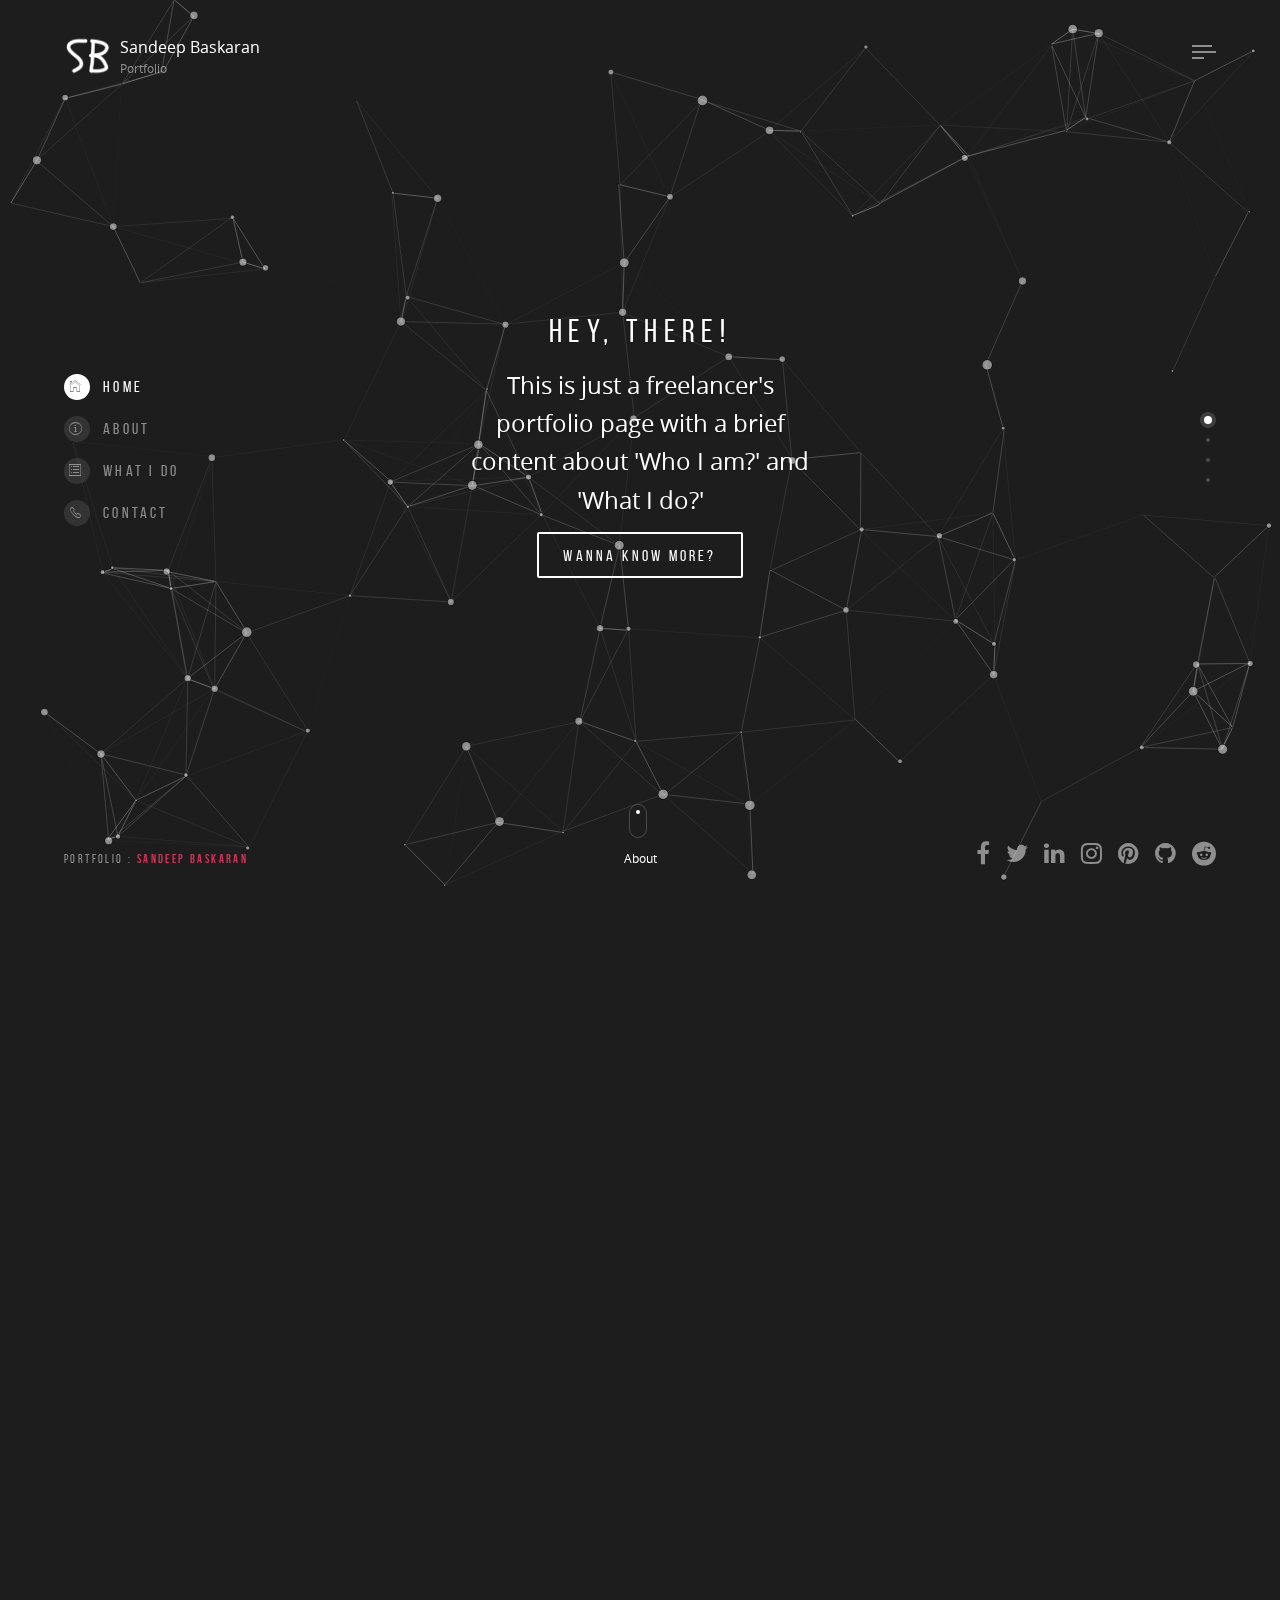
<file: index.html>
<!doctype html>
<html class="no-js" lang="en">

<head>
  <meta http-equiv="content-type" content="text/html; charset=UTF-8">

  <!-- Page Title Here -->
  <title>Portfolio | Sandeep Baskaran</title>

  <!-- Meta -->
  <!-- Page Description Here -->
  <meta name="description" content="Freelance developer offering web development and digital marketing services.">
  <meta name="keywords" content="Sandeep, Sandeep Baskaran, Portfolio, personal website,freelance, developer, web developer, programmer, engineer, designer, freelancer">
  <meta name="Googlebot" content="index,follow">

  <!-- Disable screen scaling-->
  <meta name="viewport" content="width=device-width, user-scalable=no, initial-scale=1, maximum-scale=1">

  <!-- Twitter Meta -->
  <meta name="twitter:site" content="@SandeepBaskaran">
  <meta name="twitter:creator" content="@SandeepBaskaran">
  <meta name="twitter:card" content="Freelance developer">
  <meta name="twitter:title" content="Sandeep Baskaran | Portfolio">
  <meta name="twitter:description" content="Freelance developer offering web development and digital marketing services.">
  <meta name="twitter:image" content="img/logo.png">

  <!-- Facebook Meta -->
  <meta property="fb:app_id" content="SandeepBaskaran98" />
  <meta property="og:url" content="https://www.sandeepbaskaran.xyz">
  <meta property="og:title" content="Sandeep Baskaran | Portfolio">
  <meta property="og:description" content="Freelance developer offering web development and digital marketing services.">
  <meta property="og:type" content="website">
  <meta property="og:image" content="img/logo.png">
  <meta property="og:image:secure_url" content="img/logo.png">
  <meta property="og:image:type" content="image/jpg">
  <meta property="og:image:width" content="400">
  <meta property="og:image:height" content="400">

  <!-- Place favicon.ico and apple-touch-icon(s) in the root directory -->
  <!-- icons -->
  <link rel="icon" href="icons/favicon.ico"> 
  <link rel="apple-touch-icon" sizes="180x180" href="icons/apple-touch-icon.png">
  <link rel="icon" type="image/png" sizes="32x32" href="icons/favicon-32x32.png">
  <link rel="icon" type="image/png" sizes="16x16" href="icons/favicon-16x16.png">
  <link rel="manifest" href="icons/site.webmanifest">
  <link rel="mask-icon" href="icons/safari-pinned-tab.svg" color="#5bbad5">
  <link rel="shortcut icon" href="icons/favicon.ico">
  <meta name="msapplication-TileColor" content="#da532c">
  <meta name="msapplication-config" content="icons/browserconfig.xml">
  <meta name="theme-color" content="#ffffff">

  <!-- Web fonts and Web Icons -->
  <link rel="stylesheet" href="fonts/opensans/stylesheet.css">
  <link rel="stylesheet" href="fonts/bebas/stylesheet.css">
  <link rel="stylesheet" href="fonts/ionicons.min.css">
  <link rel="stylesheet" href="fonts/font-awesome.min.css">

  <!-- Vendor CSS style -->
  <link rel="stylesheet" href="css/pageloader.css">

  <!-- Uncomment below to load individualy vendor CSS -->
  <link rel="stylesheet" href="css/bootstrap.min.css">
  <link rel="stylesheet" href="js/vendor/swiper.min.css">
  <link rel="stylesheet" href="js/vendor/jquery.fullpage.min.css">
  <link rel="stylesheet" href="js/vegas/vegas.min.css">

  <!-- Main CSS files -->
  <link rel="stylesheet" href="css/main.css">

  <!-- add alt layout here -->
  <link rel="stylesheet" href="css/style-color2.css">

  <script src="js/vendor/modernizr-2.7.1.min.js"></script>

  <!-- Global site tag (gtag.js) - Google Analytics -->
  <script async src="https://www.googletagmanager.com/gtag/js?id=UA-135440257-1"></script>
  <script>
    window.dataLayer = window.dataLayer || [];
    function gtag(){dataLayer.push(arguments);}
    gtag('js', new Date());

    gtag('config', 'UA-135440257-1');
  </script>

</head>

<body id="menu" class="body-page">
  <!--[if lt IE 8]>
            <p class="browsehappy">You are using an <strong>outdated</strong> browser. Please <a href="http://browsehappy.com/">upgrade your browser</a> to improve your experience.</p>
        <![endif]-->

  <!-- Page Loader : just comment these lines to remove it -->
  <div class="page-loader" id="page-loader">
    <div>
      <div class="icon ion-spin"></div>
      <p>Sandeep is thinking...</p>
    </div>
  </div>

  <!-- BEGIN OF site header Menu -->
  <header class="page-header navbar page-header-alpha scrolled-white menu-right topmenu-right">

    <!-- Begin of menu icon toggler -->
    <button class="navbar-toggler site-menu-icon" id="navMenuIcon" aria-hidden="true">
      <!-- Available class : menu-icon-dot / menu-icon-thick /menu-icon-random -->
      <span class="menu-icon menu-icon-random">
        <span class="bars">
          <span class="bar1"></span>
          <span class="bar2"></span>
          <span class="bar3"></span>
        </span>
      </span>
    </button>
    <!-- End of menu icon toggler -->

    <!-- Begin of logo/brand -->
    <a class="navbar-brand" href="#">
      <span class="logo">
        <img class="light-logo" src="img/logo_white.png" alt="Sandeep Baskaran">
      </span>
      <span class="text">
        <span class="line">Sandeep Baskaran</span>
        <span class="line sub">Portfolio</span>
      </span>
    </a>
    <!-- End of logo/brand -->

    <!-- begin of menu wrapper -->
    <div class="all-menu-wrapper" id="navbarMenu">
      
      <!-- Begin of hamburger mainmenu menu -->
      <nav class="navbar-mainmenu">
        <ul class="navbar-nav mr-auto">
          <li class="nav-item active">
            <a class="nav-link" href="index.html#home">Home
              <span class="sr-only">(current)</span>
            </a>
          </li>
          <li class="nav-item">
            <a class="nav-link" href="hireme.html">Hire Me</a>
          </li>
          <li class="nav-item">
            <a class="nav-link" href="https://github.com/SandeepBaskaran/" target="_blank"  rel="noopener">Projects</a>
          </li>
        </ul>
      </nav>
      <!-- End of hamburger mainmenu menu -->

      <!-- Begin of sidebar nav menu params class: text-only / icon-only-->
      <nav class="navbar-sidebar">
        <ul class="navbar-nav" id="qmenu">
          <li class="nav-item" data-menuanchor="home">
            <a href="#home">
              <i class="icon ion-ios-home-outline"></i>
              <span class="txt">Home</span>
            </a>
          </li>
          <li class="nav-item" data-menuanchor="about">
            <a href="#about">
              <i class="icon ion-ios-information-outline"></i>
              <span class="txt">About</span>
            </a>
          </li>
          <li class="nav-item" data-menuanchor="whatido">
            <a href="#whatido">
              <i class="icon ion-ios-list-outline"></i>
              <span class="txt">What I Do</span>
            </a>
          </li>
          <li class="nav-item" data-menuanchor="contact">
            <a href="#contact">
              <i class="icon ion-ios-telephone-outline"></i>
              <span class="txt">Contact</span>
            </a>
          </li>
        </ul>
      </nav>
      <!-- End of sidebar nav menu -->
    </div>
    <!-- end of menu wrapper -->

  </header>
  <!-- END OF site header Menu-->

  <!-- BEGIN OF page cover -->
  <div class="page-cover">

    <!-- Transluscent mask as filter -->
    <div id="particles-js" class="cover-bg-mask bg-color" data-bgcolor="#1D1D1D"></div>


  </div>
  <!--END OF page cover -->

  <!-- BEGIN OF page main content -->
  <main class="page-main page-fullpage main-anim" id="mainpage">

    <!-- Begin of home section -->
    <div class="section section-home fullscreen-md fp-auto-height-responsive main-home"
    data-section="home">
      <!-- Begin of section wrapper -->
      <div class="section-wrapper">
        <!-- content -->
        <div class="section-content anim">
          <div class="row">
            <div class="col-12 center-vh dir-col">
              <!-- title and description -->
              <div class="col-lg-6 title-desc text-center">
                <h2 class="display-title anim-1">Hey, there!</h2>
                <h4 class="anim-2">This is just a freelancer's portfolio page with a brief content about 'Who I am?' and 'What I do?'</h4>
              </div>
              <br/>
              <!-- Action button -->
              <div class="btns-action anim-3 text-center">
                <a class="btn btn-outline-white btn-round" href="#about">
                  Wanna Know more?
                </a>
              </div>
            </div>

          </div>
        </div>


        <!-- Arrows scroll down/up -->
        <footer class="section-footer scrolldown">
          <a class="down">
            <span class="icon"></span>
            <span class="txt">About</span>
          </a>
        </footer>
      </div>
      <!-- End of section wrapper -->
    </div>
    <!-- End of home section -->

    <!-- Begin of description section -->
    <div class="section section-description fp-auto-height-responsive " data-section="about">
      <!-- Begin of section wrapper -->
      <div class="section-wrapper center-vh dir-col anim">
        <!-- title -->
        <div class="section-title text-center">
          <h5 class="title-bg">About</h5>
          <h4 class="display-title">Developer | Engineer | Wantrepreneur</h4>
        </div>

        <!-- content -->
        <div class="section-content reduced anim text-center">
          <!-- title and description -->
          <div class="title-desc anim-3">
            <p>I'm Sandeep, an Instrumentation engineer. 
              But I got fascinated about web technology during the second year of my engineering. 
              From then I started taking freelance projects to learn more about web development and digital marketing as well. 
              Being a filmophile I have a craze over watching movies in all genres. 
              Parallely I'm interested in finding market gaps and solutions for problems occuring in our day-to-day life.
            </p>
          </div>

        </div>

        <!-- Arrows scroll down/up -->
        <footer class="section-footer scrolldown">
          <a class="down">
            <span class="icon"></span>
            <span class="txt">What I Do</span>
          </a>
        </footer>
      </div>
      <!-- End of section wrapper -->
    </div>
    <!-- End of description section -->

    <!-- Begin of list feature section -->
    <div class="section section-list-feature fp-auto-height-responsive " data-section="whatido">
      <!-- Begin of section wrapper -->
      <div class="section-wrapper twoside anim">
        <!-- title -->
        <div class="section-title text-center">
          <h2 class="display-4 display-title title-bg">What I Do</h2>
          <h5 class="anim-2">Engineer by profession and Developer by passion.</h5>
        </div>

        <!-- text or illustration order are manipulated via Bootstrap order-md-1, order-md-2 class -->
        <!-- begin of item -->
        <div class="item row justify-content-between fade-1">
          <!-- begin of column content -->
          <div class="col-12 col-md-6 col-lg-6">
            <!-- content -->
            <div class="section-content">
              <!-- a media object -->
              <div class="media">
                <div class="img d-flex mr-3">
                  <i class="icon ion-ios-browsers-outline"></i>
                </div>
                <div class="media-body">
                  <h4>Design</h4>
                  <p>I can get you a wireframe sketch/layout from your inputs.</p>
                </div>
              </div>
              <!-- a media object -->
              <div class="media">
                <div class="img d-flex mr-3">
                  <i class="icon ion-ios-cog-outline"></i>
                </div>
                <div class="media-body">
                  <h4>Coding</h4>
                  <p>Get your executable project folder as per the design.</p><br/>
                </div>
              </div>
              <!-- a media object -->
              <div class="media">
                <div class="img d-flex mr-3">
                  <i class="icon ion-ios-analytics-outline"></i>
                </div>
                <div class="media-body">
                  <h4>Analytics</h4>
                  <p>With the help of reputed and popular third party plugins and sites, generate an analytics report for your project.</p>
                </div>
              </div>
            </div>
          </div>
          <!-- end of column content -->

          <!-- begin of column content -->
          <div class="col-12 col-md-6 col-lg-6">
            <!-- content -->
            <div class="section-content">
              <!-- a media object -->
              <div class="media">
                <div class="img d-flex mr-3">
                  <i class="icon ion-ios-grid-view-outline"></i>
                </div>
                <div class="media-body">
                  <h4>Concept</h4>
                  <p>Free consultation will be provided as per your concept.</p>
                </div>
              </div>
              <!-- a media object -->
              <div class="media">
                <div class="img d-flex mr-3">
                  <i class="icon ion-ios-lightbulb-outline"></i>
                </div>
                <div class="media-body">
                  <h4>Development</h4>
                  <p>Development takes time but that doesn't mean you can change your ideas on the go.</p>
                </div>
              </div>
              <!-- a media object -->
              <div class="media">
                <div class="img d-flex mr-3">
                  <i class="icon ion-arrow-expand"></i>
                </div>
                <div class="media-body">
                  <h4>Marketing</h4>
                  <p>With the advent of digital marketing tools, formulating strategy is the only task in marketing.</p>
                </div>
              </div>
            </div>
          </div>
          <!-- end of column content -->
        </div>
        <!-- end of item -->

        <!-- Arrows scroll down/up -->
        <footer class="section-footer scrolldown">
          <a class="down">
            <span class="icon"></span>
            <span class="txt">contact</span>
          </a>
        </footer>
      </div>
      <!-- End of section wrapper -->
    </div>
    <!-- End of list feature section -->

    <!-- Begin of contact section -->
    <div class="section section-contact fp-auto-height-responsive no-slide-arrows " data-section="contact">

      <!-- begin of information slide -->
      <div class="slide" id="information" data-anchor="information">
        <!-- Begin of slide section wrapper -->
        <div class="section-wrapper">
          <!-- title -->
          <div class="section-title text-center">
            <h5 class="title-bg">Contact</h5>
          </div>

          <div class="row">
            <div class="col-12 col-md-6">
              <!-- content -->
              <div class="section-content anim text-left">
                <!-- title and description -->
                <div class="title-desc">
                  <div class="anim-2">
                    <h2 class="display-4 display-title">Contact</h2>
                    <p>Get a quote for your budding project asap by sending a mail describing your project or requirements of your project.</p>
                  </div>
                  <div class="address-container anim-3">

                    <div class="row">
                      <div class="col-12 col-md-12 col-lg-12">
                        <h4>Contact</h4>
                        <p>Email: <a href="mailto:sandeepbaskaran98@gmail.com" target="_blank" rel="noopener" aria-hidden="true">sandeepbaskaran98@gmail.com</a></p>
                      </div>
                    </div>
                  </div>
                </div>
              </div>
            </div>
            <div class="col-12 col-md-6 center-vh">
              <!-- Action button -->
              <div class="btns-action anim-4">
                <a class="btn btn-outline-white btn-round" href="#contact/message">
                  <span class="txt">Send Message</span>
                </a>
              </div>
            </div>

          </div>
        </div>
        <!-- End of slide section wrapper -->
      </div>
      <!-- end of information slide -->

      <!-- begin of message slide -->
      <div class="slide" id="message" data-anchor="message">
        <!-- Begin of slide section wrapper -->
        <div class="section-wrapper">
          <div class="row justify-content-between">
            <div class="col-12 col-md-6 center-vh">
              <!-- content -->
              <div class="section-content anim text-left">
                <!-- Action button -->
                <div class="btns-action">
                  <a class="btn btn-outline-white btn-round" href="#contact/information">
                    <span class="txt">Information</span>
                  </a>
                </div>
              </div>
            </div>

            <div class="col-12 col-md-6 col-lg-5">
              <!-- content -->
              <div class="section-content anim text-left">
                <!-- title and description -->
                <div class="">
                  <div class="form-container form-container-card">
                    <!-- Message form container -->
                    <form class="send_message_form message form" action="https://docs.google.com/forms/d/e/1FAIpQLSftW508KnC1nPrc4maz0q8C05lEcDF8iSau8qvWeWA4enbY9w/formResponse" target="_blank" method="POST" id="mG61Hd">
                      <div class="form-group name">
                        <label for="mes-name">Name :</label>
                        <input id="mes-name" name="entry.1157412869" type="text" placeholder="" class="form-control-line form-success-clean"
                        required>
                      </div>
                      <div class="form-group email">
                        <label for="mes-email">Email :</label>
                        <input id="mes-email" type="email" placeholder="" name="entry.1587478316" class="form-control-line form-success-clean"
                        required>
                      </div>
                      <div class="form-group no-border">
                        <label for="mes-text">Message :</label>
                        <textarea id="mes-text" placeholder="Enter your message" name="entry.276963777" class="form-control form-control-outline thick form-success-clean"
                        required></textarea>
                      </div>

                      <div class="btns">
                        <input type="submit" value="submit"> 
                      </div>
                    </form>
                  </div>
                </div>
              </div>
            </div>
          </div>
        </div>
        <!-- End of slide section wrapper -->
      </div>
      <!-- end of message slide -->

    </div>
    <!-- End of contact section -->
  </main>
  <!-- END OF page main content -->

  <!-- BEGIN OF page footer -->
  <footer id="site-footer" class="page-footer">
    <!-- Left content -->
    <div class="footer-left">
      <p>PORTFOLIO :
        <a href="http://github.com/SandeepBaskaran/" target="_blank" aria-hidden="true" rel="noopener">
          <span class="marked">Sandeep Baskaran</span>
        </a>
      </p>
    </div>

    <!-- Right content -->
    <div class="footer-right">
      <ul class="social">
        <li>
          <a href="https://www.facebook.com/SandeepBaskaran98/" target="_blank" aria-hidden="true" rel="noopener">
            <i class="icon fa fa-facebook"></i>
          </a>
        </li>
        <li>
          <a href="https://twitter.com/SandeepBaskaran/" target="_blank" aria-hidden="true" rel="noopener">
            <i class="icon fa fa-twitter"></i>
          </a>
        </li>
        <li>
          <a href="https://www.linkedin.com/in/sandeepbaskaran98/" target="_blank" aria-hidden="true" rel="noopener" rel="noopener">
            <i class="icon fa fa-linkedin"></i>
          </a>
        </li>
        <li>
          <a href="https://www.instagram.com/sandeep_baskaran/" target="_blank" aria-hidden="true" rel="noopener">
            <i class="icon fa fa-instagram"></i>
          </a>
        </li>
        <li>
          <a href="https://id.pinterest.com/sandeepbaskaran/" target="_blank" aria-hidden="true" rel="noopener">
            <i class="icon fa fa-pinterest"></i>
          </a>
        </li>
        <li>
          <a href="https://github.com/SandeepBaskaran/" target="_blank" aria-hidden="true" rel="noopener">
            <i class="icon fa fa-github"></i>
          </a>
        </li>
        <li>
          <a href="https://www.reddit.com/user/SandeepBaskaran/" target="_blank" aria-hidden="true" rel="noopener">
            <i class="icon fa fa-reddit"></i>
          </a>
        </li>
      </ul>
    </div>
  </footer>
  <!-- END OF site footer -->

  <!-- scripts -->
  <!-- All Javascript plugins goes here -->
  <script src="js/vendor/jquery-1.12.4.min.js"></script>

  <!-- All vendor scripts -->
  <script src="js/vendor/scrolloverflow.min.js"></script>
  <script src="js/vendor/all.js"></script>
  <script src="js/particlejs/particles.min.js"></script>

  <!-- Javascript main files -->
  <script src="js/main.js"></script>

  <script src="js/particlejs/particles-init.js"></script>

</body>
</html>
</file>
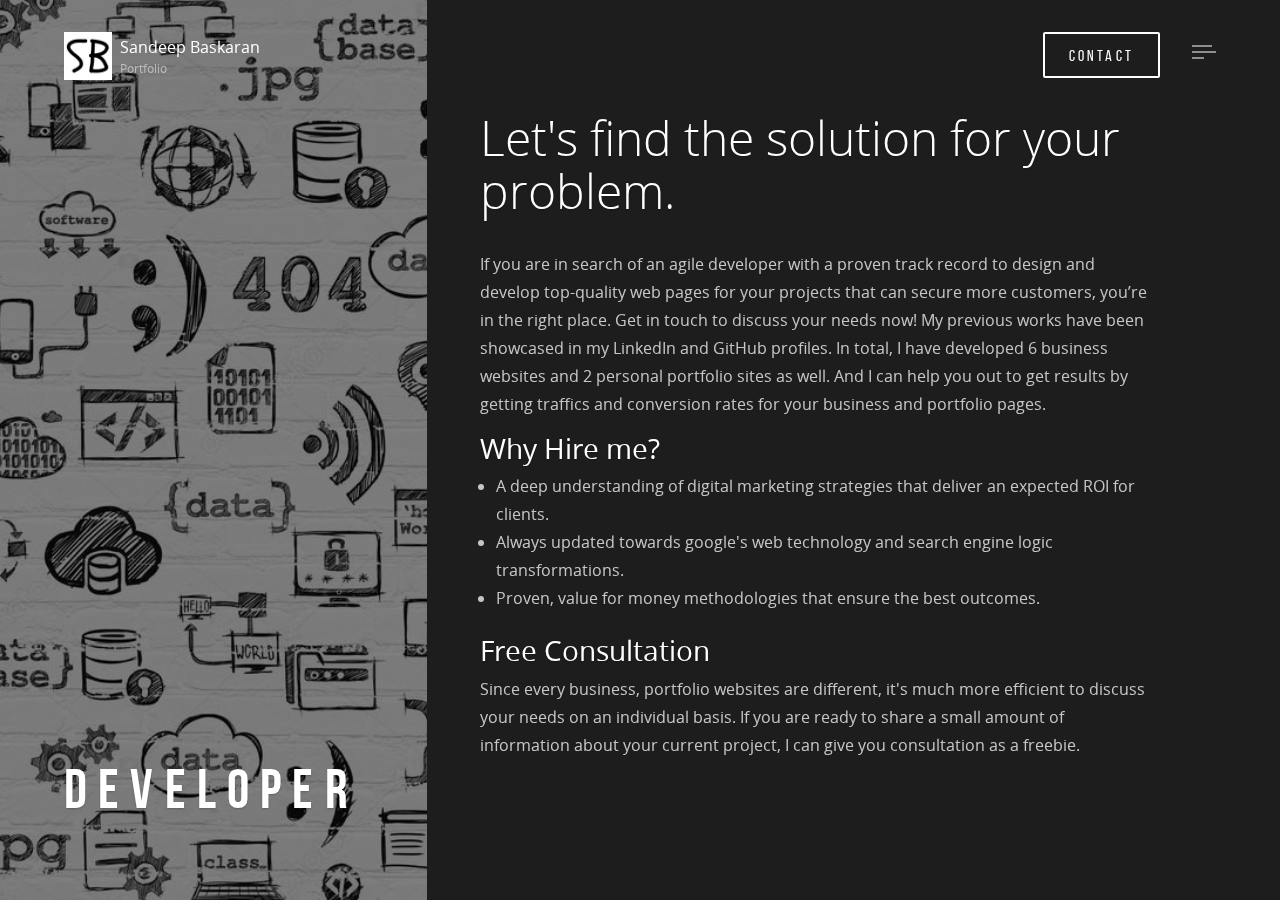
<file: hireme.html>
<!doctype html>
<html class="no-js" lang="en">

<head>
  <meta http-equiv="content-type" content="text/html; charset=UTF-8">

  <!-- Page Title Here -->
  <title>Hire Me | Sandeep Baskaran</title>

  <!-- Meta -->
  <!-- Page Description Here -->
  <meta name="description" content="Freelance developer offering web development and digital marketing services.">
  <meta name="keywords" content="Sandeep, Sandeep Baskaran, Portfolio, personal website,freelance, developer">
  <meta name="Googlebot" content="index,follow">

  <!-- Disable screen scaling-->
  <meta name="viewport" content="width=device-width, user-scalable=no, initial-scale=1, maximum-scale=1">

  <!-- Twitter Meta -->
  <meta name="twitter:site" content="@SandeepBaskaran">
  <meta name="twitter:creator" content="@SandeepBaskaran">
  <meta name="twitter:card" content="summary">
  <meta name="twitter:title" content="Sandeep Baskaran | Hire Me">
  <meta name="twitter:description" content="Freelance developer offering web development and digital marketing services.">
  <meta name="twitter:image" content="img/logo.png">

  <!-- Facebook Meta -->
  <meta property="fb:app_id" content="SandeepBaskaran98" />
  <meta property="og:url" content="https://www.sandeepbaskaran.xyz">
  <meta property="og:title" content="Sandeep Baskaran | Hire Me">
  <meta property="og:description" content="Freelance developer offering web development and digital marketing services.">
  <meta property="og:type" content="website">
  <meta property="og:image" content="img/logo.png">
  <meta property="og:image:secure_url" content="img/logo.png">
  <meta property="og:image:type" content="image/jpg">
  <meta property="og:image:width" content="400">
  <meta property="og:image:height" content="400">

  <!-- Place favicon.ico and apple-touch-icon(s) in the root directory -->
  <!-- icons -->
  <link rel="icon" href="icons/favicon.ico"> 
  <link rel="apple-touch-icon" sizes="180x180" href="icons/apple-touch-icon.png">
  <link rel="icon" type="image/png" sizes="32x32" href="icons/favicon-32x32.png">
  <link rel="icon" type="image/png" sizes="16x16" href="icons/favicon-16x16.png">
  <link rel="manifest" href="icons/site.webmanifest">
  <link rel="mask-icon" href="icons/safari-pinned-tab.svg" color="#5bbad5">
  <link rel="shortcut icon" href="icons/favicon.ico">
  <meta name="msapplication-TileColor" content="#da532c">
  <meta name="msapplication-config" content="icons/browserconfig.xml">
  <meta name="theme-color" content="#ffffff">

  <!-- Web fonts and Web Icons -->
  <link rel="stylesheet" href="fonts/opensans/stylesheet.css">
  <link rel="stylesheet" href="fonts/bebas/stylesheet.css">
  <link rel="stylesheet" href="fonts/ionicons.min.css">
  <link rel="stylesheet" href="fonts/font-awesome.min.css">

  <!-- Vendor CSS style -->
  <link rel="stylesheet" href="css/pageloader.css">

  <!-- Uncomment below to load individualy vendor CSS -->
  <link rel="stylesheet" href="css/bootstrap.min.css">
  <link rel="stylesheet" href="js/vendor/swiper.min.css">
  <link rel="stylesheet" href="js/vendor/jquery.fullpage.min.css">
  <link rel="stylesheet" href="js/vegas/vegas.min.css">

  <!-- Main CSS files -->
  <link rel="stylesheet" href="css/main.css">

  <!-- add alt layout here -->
  <link rel="stylesheet" href="css/style-color2.css">

  <script src="js/vendor/modernizr-2.7.1.min.js"></script>

  <!-- Global site tag (gtag.js) - Google Analytics -->
  <script async src="https://www.googletagmanager.com/gtag/js?id=UA-135440257-1"></script>
  <script>
    window.dataLayer = window.dataLayer || [];
    function gtag(){dataLayer.push(arguments);}
    gtag('js', new Date());

    gtag('config', 'UA-135440257-1');
  </script>

</head>

<body id="menu" class="body-item">
  <!--[if lt IE 8]>
            <p class="browsehappy">You are using an <strong>outdated</strong> browser. Please <a href="http://browsehappy.com/">upgrade your browser</a> to improve your experience.</p>
        <![endif]-->

  <!-- Page Loader : just comment these lines to remove it -->
  <div class="page-loader" id="page-loader">
    <div>
      <div class="icon ion-spin"></div>
      <p>Sandeep is thinking...</p>
    </div>
  </div>

  <!-- BEGIN OF site header Menu -->
  <header class="page-header navbar page-header-alpha scrolled-white menu-right topmenu-right">

    <!-- Begin of menu icon toggler -->
    <button class="navbar-toggler site-menu-icon" id="navMenuIcon" aria-hidden="true">
      <!-- Available class : menu-icon-dot / menu-icon-thick /menu-icon-random -->
      <span class="menu-icon menu-icon-random">
        <span class="bars">
          <span class="bar1"></span>
          <span class="bar2"></span>
          <span class="bar3"></span>
        </span>
      </span>
    </button>
    <!-- End of menu icon toggler -->

    <!-- Begin of logo/brand -->
    <a class="navbar-brand" href="./#">
      <span class="logo">
        <img class="light-logo" src="img/logo.png" alt="Sandeep Baskaran">
      </span>
      <span class="text">
        <span class="line">Sandeep Baskaran</span>
        <span class="line sub">Portfolio</span>
      </span>
    </a>
    <!-- End of logo/brand -->

    <!-- begin of menu wrapper -->
    <div class="all-menu-wrapper" id="navbarMenu">
      <!-- Begin of top menu -->
      <nav class="navbar-topmenu">
        <!-- Begin of CTA Actions, & Icons menu -->
        <ul class="navbar-nav navbar-nav-actions">
          <li class="nav-item">
            <a class="btn btn-outline-white btn-round" href="index.html#contact">
              Contact
            </a>
          </li>
        </ul>
        <!-- End of CTA & Icons menu -->
      </nav>
      <!-- End of top menu -->

      <!-- Begin of hamburger mainmenu menu -->
      <nav class="navbar-mainmenu">
        <ul class="navbar-nav mr-auto">
          <li class="nav-item active">
            <a class="nav-link" href="./index.html#home">Home</a>
          </li>
          <li class="nav-item">
            <a class="nav-link" href="#">Hire Me
              <span class="sr-only">(current)</span>
            </a>
          </li>
          <li class="nav-item">
            <a class="nav-link" href="https://github.com/SandeepBaskaran/" target="_blank" aria-hidden="true"  rel="noopener">Projects</a>
          </li>
        </ul>
      </nav>
      <!-- End of hamburger mainmenu menu -->

    </div>
    <!-- end of menu wrapper -->

  </header>
  <!-- END OF site header Menu-->

  <!-- BEGIN OF page main content -->
  <main class="page-main page-fullpage main-anim" id="hireme">

    <!-- Begin of list two side 1 section -->
    <div class="section section-twoside fp-auto-height-responsive section-item" data-section="item-alpha">
      <div class="section-cover-tier mask-black" style="background-image:url('./img/bg-default.jpg')">
        <div class="cover-content">
          <div class="title-desc">
            <h2 class="display-4 display-title">Developer</h2>
          </div>
        </div>
      </div>
      <!-- Begin of section wrapper -->
      <div class="section-wrapper largewidth">

        <!-- text or illustration order are manipulated via Bootstrap order-md-1, order-md-2 class -->


        <!-- begin of item -->
        <div class="item row">
          <!-- margi reservation -->
          <div class="col-12 col-md-4">
          </div>

          <!-- begin of text content -->
          <div class="col-12 col-md-8 center-vh">
            <!-- content -->
            <div class="section-content anim scrollable">

              <article class="article article-light">
                <div class="article-content">
                  <div class="wrapper">
                    <h2>Let's find the solution for your problem.</h2>
                    <p>If you are in search of an agile developer with a proven track record to design and develop top-quality web pages for your projects that can secure more customers, you’re in the right place. 
                      Get in touch to discuss your needs now! My previous works have been showcased in my LinkedIn and GitHub profiles. 
                      In total, I have developed 6 business websites and 2 personal portfolio sites as well. 
                      And I can help you out to get results by getting traffics and conversion rates for your business and portfolio pages.
                      </p>
                    </div>
                    <!-- end of illustation -->
                    <h3>Why Hire me?</h3>
                    <ul>
                      <li>A deep understanding of digital marketing strategies that deliver an expected ROI for clients.</li>
                      <li>Always updated towards google's web technology and search engine logic transformations.</li>
                      <li>Proven, value for money methodologies that ensure the best outcomes.</li>
                    </ul>
                    <br/>
                    <h3>Free Consultation</h3>
                    <p>Since every business, portfolio websites are different, it's much more efficient to discuss your needs on an individual basis.
                      If you are ready to share a small amount of information about your current project, I can give you consultation as a freebie.</p>

                  </div>
                </div>
              </article>

            </div>
          </div>
          <!-- end of text content -->
        </div>
        <!-- end of item -->

      </div>
      <!-- End of section wrapper -->
    </div>
    <!-- End of list two side 1 section -->
  </main>
  <!-- END OF page main content -->



  <!-- scripts -->
  <!-- All Javascript plugins goes here -->
  <script src="./js/vendor/jquery-1.12.4.min.js"></script>

  <!-- All vendor scripts -->
  <script src="./js/vendor/scrolloverflow.min.js"></script>
  <script src="./js/vendor/all.js"></script>
  <script src="./js/particlejs/particles.min.js"></script>

  <!-- Javascript main files -->
  <script src="./js/main.js"></script>


</body>

</html>
</file>
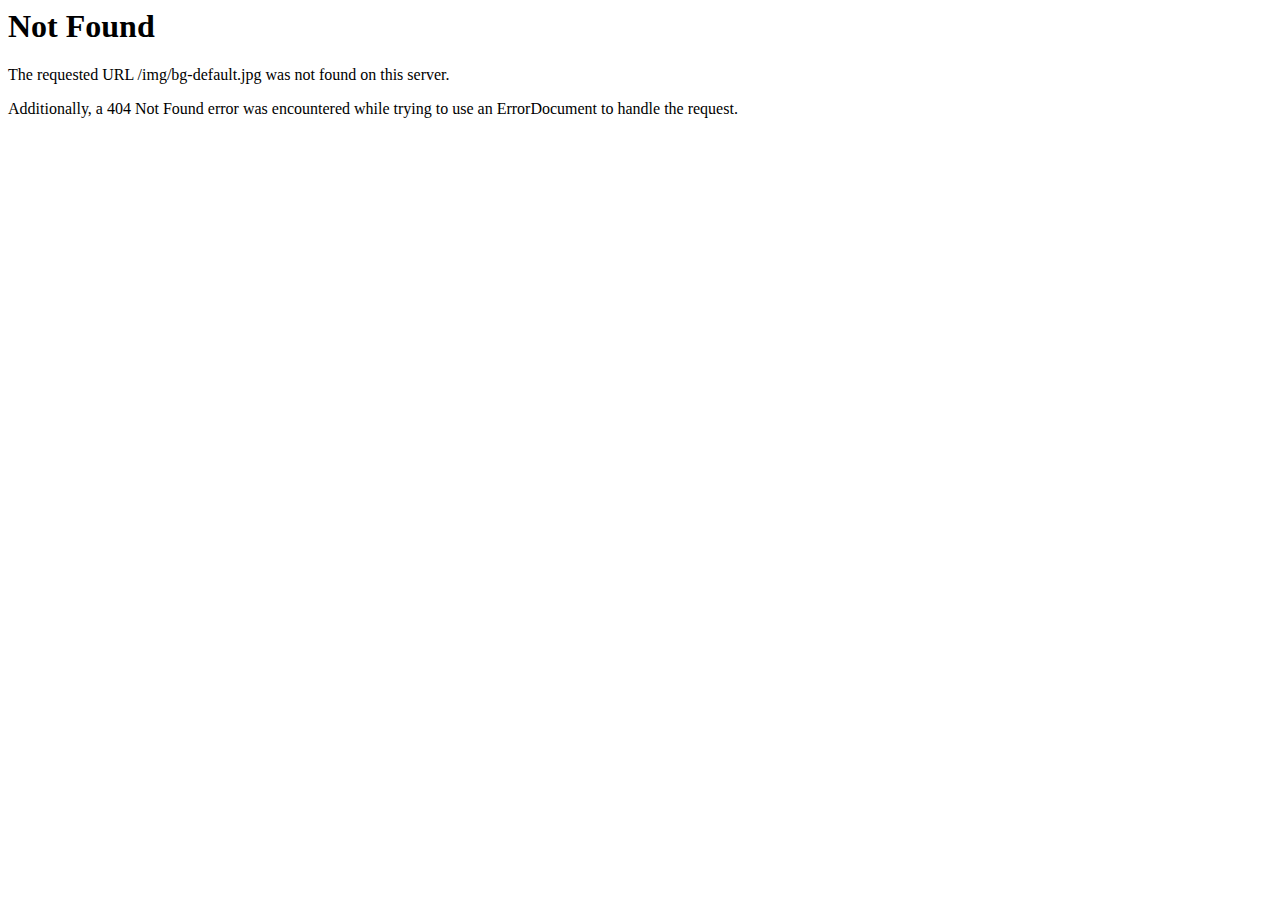
<file: img/bg-default.html>
<!DOCTYPE HTML PUBLIC "-//IETF//DTD HTML 2.0//EN">
<html><head>
<title>404 Not Found</title>
</head><body>
<h1>Not Found</h1>
<p>The requested URL /img/bg-default.jpg was not found on this server.</p>
<p>Additionally, a 404 Not Found
error was encountered while trying to use an ErrorDocument to handle the request.</p>
</body></html>
</file>
<file: fonts/opensans/stylesheet.css>
/*OpenSans Font*/

@font-face {
    font-family: 'Opensans';
    src: url('OpenSans-Bold-webfont.eot');
    src: url('OpenSans-Bold-webfontd41d.eot?#iefix') format('embedded-opentype'),
         url('OpenSans-Bold-webfont.woff') format('woff'),
         url('OpenSans-Bold-webfont.ttf') format('truetype'),
         url('OpenSans-Bold-webfont.svg#open_sansbold') format('svg');
    font-weight: bold;
    font-style: normal;
}


@font-face {
    font-family: 'Opensans';
    src: url('opensans-light-webfont.eot');
    src: url('opensans-light-webfontd41d.eot?#iefix') format('embedded-opentype'),
         url('opensans-light-webfont.woff') format('woff'),
         url('opensans-light-webfont.ttf') format('truetype'),
         url('opensans-light-webfont.svg#open_sanslight') format('svg');
    font-weight: 300;
    font-style: normal;

}
@font-face {
    font-family: 'Open Sans';
    src: url('opensans-regular-webfont.eot');
    src: url('opensans-regular-webfontd41d.eot?#iefix') format('embedded-opentype'),
         url('opensans-regular-webfont.woff') format('woff'),
         url('opensans-regular-webfont.ttf') format('truetype'),
         url('opensans-regular-webfont.svg#open_sansregular') format('svg');
    font-weight: normal;
    font-style: normal;
}

@font-face {
    font-family: 'Open Sans';
    src: url('opensans-light-webfont.eot');
    src: url('opensans-light-webfontd41d.eot?#iefix') format('embedded-opentype'),
         url('opensans-light-webfont.woff') format('woff'),
         url('opensans-light-webfont.ttf') format('truetype'),
         url('opensans-light-webfont.svg#open_sanslight') format('svg');
    font-weight: 300;
    font-style: normal;

}
@font-face {
    font-family: 'Open Sans';
    src: url('opensans-regular-webfont.eot');
    src: url('opensans-regular-webfontd41d.eot?#iefix') format('embedded-opentype'),
         url('opensans-regular-webfont.woff') format('woff'),
         url('opensans-regular-webfont.ttf') format('truetype'),
         url('opensans-regular-webfont.svg#open_sansregular') format('svg');
    font-weight: normal;
    font-style: normal;
}
@font-face {
    font-family: 'Open Sans';
    src: url('OpenSans-Bold-webfont.eot');
    src: url('OpenSans-Bold-webfontd41d.eot?#iefix') format('embedded-opentype'),
         url('OpenSans-Bold-webfont.woff') format('woff'),
         url('OpenSans-Bold-webfont.ttf') format('truetype'),
         url('OpenSans-Bold-webfont.svg#open_sansbold') format('svg');
    font-weight: bold;
    font-style: normal;
}

/*
@font-face {
    font-family: 'OpenSans';
    src: url('opensans-light-webfont.eot');
    src: url('opensans-light-webfont.eot?#iefix') format('embedded-opentype'),
         url('opensans-light-webfont.woff') format('woff'),
         url('opensans-light-webfont.ttf') format('truetype'),
         url('opensans-light-webfont.svg#open_sanslight') format('svg');
    font-weight: 100;
    font-style: normal;

}

@font-face {
    font-family: 'OpenSans';
    src: url('opensans-regular-webfont.eot');
    src: url('opensans-regular-webfont.eot?#iefix') format('embedded-opentype'),
         url('opensans-regular-webfont.woff') format('woff'),
         url('opensans-regular-webfont.ttf') format('truetype'),
         url('opensans-regular-webfont.svg#open_sansregular') format('svg');
    font-weight: normal;
    font-style: normal;
}

@font-face {
    font-family: 'OpenSans';
    src: url('OpenSans-Bold-webfont.eot');
    src: url('OpenSans-Bold-webfont.eot?#iefix') format('embedded-opentype'),
         url('OpenSans-Bold-webfont.woff') format('woff'),
         url('OpenSans-Bold-webfont.ttf') format('truetype'),
         url('OpenSans-Bold-webfont.svg#open_sansbold') format('svg');
    font-weight: bold;
    font-style: normal;
}

@font-face {
    font-family: 'OpenSans';
    src: url('OpenSans-ExtraBold-webfont.eot');
    src: url('OpenSans-ExtraBold-webfont.eot?#iefix') format('embedded-opentype'),
         url('OpenSans-ExtraBold-webfont.woff') format('woff'),
         url('OpenSans-ExtraBold-webfont.ttf') format('truetype'),
         url('OpenSans-ExtraBold-webfont.svg#open_sansextrabold') format('svg');
    font-weight: 900;
    font-style: normal;
}*/
</file>
<file: fonts/bebas/stylesheet.css>
/* Generated by Font Squirrel (http://www.fontsquirrel.com) on May 20, 2014 */



@font-face {
    font-family: 'Bebas Neue';
    src: url('bebasneue_bold-webfont.eot');
    src: url('bebasneue_bold-webfontd41d.eot?#iefix') format('embedded-opentype'),
         url('bebasneue_bold-webfont.woff') format('woff'),
         url('bebasneue_bold-webfont.ttf') format('truetype'),
         url('bebasneue_bold-webfont.svg#bebas_neuebold') format('svg');
    font-weight: bold;
    font-style: normal;

}




@font-face {
    font-family: 'Bebas Neue';
    src: url('bebasneue_book-webfont.eot');
    src: url('bebasneue_book-webfontd41d.eot?#iefix') format('embedded-opentype'),
         url('bebasneue_book-webfont.woff') format('woff'),
         url('bebasneue_book-webfont.ttf') format('truetype'),
         url('bebasneue_book-webfont.svg#bebas_neuebook') format('svg');
    font-weight: 200;
    font-style: normal;

}




@font-face {
    font-family: 'Bebas Neue';
    src: url('bebasneue_light-webfont.eot');
    src: url('bebasneue_light-webfontd41d.eot?#iefix') format('embedded-opentype'),
         url('bebasneue_light-webfont.woff') format('woff'),
         url('bebasneue_light-webfont.ttf') format('truetype'),
         url('bebasneue_light-webfont.svg#bebas_neuelight') format('svg');
    font-weight: 300;
    font-style: normal;

}

@font-face {
    font-family: 'Bebas Neue';
    src: url('bebasneue_regular-webfont.eot');
    src: url('bebasneue_regular-webfontd41d.eot?#iefix') format('embedded-opentype'),
         url('bebasneue_regular-webfont.woff') format('woff'),
         url('bebasneue_regular-webfont.ttf') format('truetype'),
         url('bebasneue_regular-webfont.svg#bebas_neue_regularregular') format('svg');
    font-weight: normal;
    font-style: normal;

}




@font-face {
    font-family: 'Bebas Neue';
    src: url('bebasneue_thin-webfont.eot');
    src: url('bebasneue_thin-webfontd41d.eot?#iefix') format('embedded-opentype'),
         url('bebasneue_thin-webfont.woff') format('woff'),
         url('bebasneue_thin-webfont.ttf') format('truetype'),
         url('bebasneue_thin-webfont.svg#bebas_neuethin') format('svg');
    font-weight: 100;
    font-style: normal;

}
</file>
<file: css/pageloader.css>
/*----------------------------------------------------------------------
Page loader CSS BY HighHay

USAGE:
------
- Add this as an external CSS file and put it before other css links inside
html file
- Add the following tag inside HTML file :
<div class='page-loader'>
    <div><i class='fa fa-spinner  fa-spin'></i><p>loading</p></div>
</div>
------------------------------------------------------------------------*/
.page-loader{
    position: fixed;
    z-index: 200;
    width: 100%;
    height: 100%;
    top:0;
    left:0;
    background: #fff;
    display: block;  
    
}
.page-loader .fa{
    font-size: 2.5rem;
}
.page-loader,
.page-loader.visible{
    -webkit-transition: 0.6s;
    -ms-transition: 0.6s;
    -moz-transition: 0.6s;
    transition: 0.6s;
    opacity: 1;
    visibility: visible;    
}
.page-loader.p-hidden{
    visibility: hidden;
    opacity: 0;
}
    .page-loader div{
        position: absolute;
        top:50%;
        width: 100%;
        text-align: center;
        color: #1d1d1d;
        margin-top: -50px;
    	display: block; 
    }
		.page-loader div .icon{
			display: inline-block;
			margin-left: -20px;
            left: 50%;
			width: 40px;
			height: 40px;
			content: "";
			background: #1d1d1d;
			border-radius: 100px;
			border: 8px solid #fff;
			border-top-color: rgba(255, 255, 255, 0.58);
			border-bottom-color: rgba(255, 255, 255, 0.58);
		}
        .page-loader div p{
            margin-top: 100px;
            font-size: 14px;
            color: #555;
            letter-spacing: 1em;
            padding-left: 1em;
            text-transform: uppercase;
/*			font-family: 'Montserrat';*/
			font-family: 'Roboto', 'Helvetica', sans-serif;
			font-weight: bold;
        }
</file>
<file: css/main.css>
/*------------------------------------------------------------------
[Table of contents]
/** CSS Reference
    0. Base Style
	1. Components 
		1.1 form, button, input
		1.2 Layout
		1.3 Grid / list / slider / gallery
		1.4 Menu / menu-header / nav
		1.5 . Additional UI
	2. Page Header / .page-header
	3. Page Footer / .page-footer 
	4. Pages / .page-main
	5. Sections / .section
		5.1 Default layout / .section
		5.2 Home screen / .section-home
	6. Helper classes / Responsiveness
		6.1 Helper classes
		6.2 Responsiveness
	
	Sample hooks to altering this css file can be found in "style-colorX.css" file 

**/
/*---------- 
[Colors]
    text color : #FFFFFF, #FFF
	primary : #D1335B
	secondary : #3f4b62
	black : #1d1d1d
	white : #ffffff
	blue : #037FD5
[Typography]
	font-family :
	-  sans-serif Segoe UI / Roboto / Open sans / Helvetica with fallback to system-ui fonts
*/
.text-black {
  color: #1d1d1d !important; }

.text-primary {
  color: #D1335B !important; }

.text-secondary {
  color: #3f4b62 !important; }

.text-white {
  color: #ffffff !important; }

.text-black {
  color: #1d1d1d !important; }

/* 0. Base style */
/* 0.1 Initializer */
/* 0.0 Tag/Classes Initailization */
audio,
canvas,
img,
svg,
video {
  vertical-align: middle; }

.browsehappy {
  margin: 0.2em 0;
  background: #ccc;
  color: #000;
  padding: 0.2em 0; }

body {
  font-family: "Open Sans", "Proxima Nova ", "Segoe UI", "Opensans", "Roboto", "Helvetica", -apple-system, system-ui, BlinkMacSystemFont, sans-serif;
  font-size: 1rem;
  background-color: #ffffff;
  color: #1d1d1d;
  margin: 0;
  padding: 0; }

ul, li {
  list-style: none outside none;
  margin: 0; }

iframe {
  border: none; }

ul, li {
  list-style: none outside none;
  margin: 0; }

a {
  color: #D1335B;
  cursor: pointer; }

h1, h2, h3, h4, h5, h6 {
  font-family: "Open Sans", "Proxima Nova ", "Segoe UI", "Opensans", "Roboto", "Helvetica", -apple-system, system-ui, BlinkMacSystemFont, sans-serif; }

h3, h4 {
  font-weight: normal; }

p {
  font-size: 1rem; }
  @media (min-width: 601px) {
    p {
      font-size: 1rem; } }
  @media (min-width: 1400px) {
    p {
      font-size: 1rem; } }

/* 1 Components */
/* 1.1 form, button, input */
.btn {
  padding: 0.75rem 1.5rem;
  cursor: pointer;
  min-height: 46px;
  line-height: 1.2; }
  .btn.no-border {
    border: none; }

.btn-sm {
  padding: 0.25rem 0.75rem;
  cursor: pointer;
  font-size: 0.875rem;
  line-height: 1.5;
  min-height: 30px; }

.btn-round {
  border-radius: 10rem; }

.btn-rect {
  border-radius: 0; }

.btn {
  color: #ffffff;
  border: 1px solid transparent;
  background-color: #D1335B; }
  .btn.active, .btn:active {
    color: #ffffff;
    background-color: #8e233e; }
  .btn:hover, .btn:focus {
    color: #ffffff;
    background-color: #8e233e;
    border-color: #8e233e; }
  .btn.disabled, .btn:disabled {
    color: #ffffff;
    opacity: 0.7;
    background-color: #8e233e; }

.btn-full {
  width: 100%; }

.btn-primary {
  color: #ffffff;
  border: 1px solid transparent;
  background-color: #D1335B; }
  .btn-primary.active, .btn-primary:active {
    color: #ffffff;
    background-color: #8e233e; }
  .btn-primary:hover, .btn-primary:focus {
    color: #ffffff;
    background-color: #8e233e;
    border-color: #8e233e; }
  .btn-primary.disabled, .btn-primary:disabled {
    color: #ffffff;
    opacity: 0.7;
    background-color: #8e233e; }

.btn-secondary {
  color: #ffffff;
  border: 1px solid transparent;
  background-color: #3f4b62; }
  .btn-secondary.active, .btn-secondary:active {
    color: #ffffff;
    background-color: #2b3343; }
  .btn-secondary:hover, .btn-secondary:focus {
    color: #ffffff;
    background-color: #2b3343;
    border-color: #2b3343; }
  .btn-secondary.disabled, .btn-secondary:disabled {
    color: #ffffff;
    opacity: 0.7;
    background-color: #2b3343; }

.btn-white {
  color: #D1335B;
  border: 1px solid transparent;
  background-color: #ffffff; }
  .btn-white.active, .btn-white:active {
    color: #D1335B;
    background-color: #d6d6d6; }
  .btn-white:hover, .btn-white:focus {
    color: #D1335B;
    background-color: #d6d6d6;
    border-color: #d6d6d6; }
  .btn-white.disabled, .btn-white:disabled {
    color: #D1335B;
    opacity: 0.7;
    background-color: #d6d6d6; }

.btn-black {
  color: #ffffff;
  border: 1px solid transparent;
  background-color: #1d1d1d; }
  .btn-black.active, .btn-black:active {
    color: #ffffff;
    background-color: #141414; }
  .btn-black:hover, .btn-black:focus {
    color: #ffffff;
    background-color: #141414;
    border-color: #141414; }
  .btn-black.disabled, .btn-black:disabled {
    color: #ffffff;
    opacity: 0.7;
    background-color: #141414; }

.btn-outline-primary {
  color: #D1335B;
  border: 2px solid #D1335B;
  -webkit-transition: 0.3s;
  transition: 0.3s;
  background: none;
  line-height: 1; }
  .btn-outline-primary.active, .btn-outline-primary:active {
    color: #8e233e;
    border-color: #8e233e;
    background-color: transparent; }
  .btn-outline-primary:hover, .btn-outline-primary:focus {
    color: #8e233e;
    border-color: #8e233e;
    background-color: transparent; }
  .btn-outline-primary.disabled, .btn-outline-primary:disabled {
    color: #D1335B;
    opacity: 0.7;
    background-color: transparent; }

.btn-outline-secondary {
  color: #3f4b62;
  border: 2px solid #3f4b62;
  -webkit-transition: 0.3s;
  transition: 0.3s;
  background: none;
  line-height: 1; }
  .btn-outline-secondary.active, .btn-outline-secondary:active {
    color: #2b3343;
    border-color: #2b3343;
    background-color: transparent; }
  .btn-outline-secondary:hover, .btn-outline-secondary:focus {
    color: #2b3343;
    border-color: #2b3343;
    background-color: transparent; }
  .btn-outline-secondary.disabled, .btn-outline-secondary:disabled {
    color: #3f4b62;
    opacity: 0.7;
    background-color: transparent; }

.btn-outline-white {
  color: #ffffff;
  border: 2px solid #ffffff;
  -webkit-transition: 0.3s;
  transition: 0.3s;
  background: none;
  line-height: 1; }
  .btn-outline-white.active, .btn-outline-white:active {
    color: rgba(255, 255, 255, 0.5);
    border-color: rgba(255, 255, 255, 0.5);
    background-color: transparent; }
  .btn-outline-white:hover, .btn-outline-white:focus {
    color: rgba(255, 255, 255, 0.5);
    border-color: rgba(255, 255, 255, 0.5);
    background-color: transparent; }
  .btn-outline-white.disabled, .btn-outline-white:disabled {
    color: #ffffff;
    opacity: 0.7;
    background-color: transparent; }
  .btn-outline-white:hover, .btn-outline-white:focus {
    -webkit-box-shadow: 0 2px 2px rgba(0, 0, 0, 0.2);
            box-shadow: 0 2px 2px rgba(0, 0, 0, 0.2); }

.btn-outline-black {
  color: #1d1d1d;
  border: 2px solid #1d1d1d;
  -webkit-transition: 0.3s;
  transition: 0.3s;
  background: none;
  line-height: 1; }
  .btn-outline-black.active, .btn-outline-black:active {
    color: #141414;
    border-color: #141414;
    background-color: transparent; }
  .btn-outline-black:hover, .btn-outline-black:focus {
    color: #141414;
    border-color: #141414;
    background-color: transparent; }
  .btn-outline-black.disabled, .btn-outline-black:disabled {
    color: #1d1d1d;
    opacity: 0.7;
    background-color: transparent; }

.btn-material-primary {
  color: #ffffff;
  border: 1px solid transparent;
  background-color: transparent;
  -webkit-transition: 0.2s;
  transition: 0.2s; }
  .btn-material-primary:not([href]):not([tabindex]) {
    color: #ffffff; }
  .btn-material-primary.active, .btn-material-primary:active {
    color: #ffffff;
    background-color: #8e233e; }
  .btn-material-primary:hover, .btn-material-primary:focus {
    color: #ffffff;
    background-color: #8e233e;
    border-color: #8e233e;
    -webkit-box-shadow: 0 2px 2px rgba(0, 0, 0, 0.2);
            box-shadow: 0 2px 2px rgba(0, 0, 0, 0.2); }
  .btn-material-primary.disabled, .btn-material-primary:disabled {
    color: #ffffff;
    opacity: 0.7;
    background-color: #8e233e; }

.btn-material-secondary {
  color: #ffffff;
  border: 1px solid transparent;
  background-color: transparent;
  -webkit-transition: 0.2s;
  transition: 0.2s; }
  .btn-material-secondary:not([href]):not([tabindex]) {
    color: #ffffff; }
  .btn-material-secondary.active, .btn-material-secondary:active {
    color: #ffffff;
    background-color: #2b3343; }
  .btn-material-secondary:hover, .btn-material-secondary:focus {
    color: #ffffff;
    background-color: #2b3343;
    border-color: #2b3343;
    -webkit-box-shadow: 0 2px 2px rgba(0, 0, 0, 0.2);
            box-shadow: 0 2px 2px rgba(0, 0, 0, 0.2); }
  .btn-material-secondary.disabled, .btn-material-secondary:disabled {
    color: #ffffff;
    opacity: 0.7;
    background-color: #2b3343; }

.btn-material-white {
  color: #ffffff;
  border: 1px solid #D1335B;
  background-color: #D1335B;
  -webkit-transition: 0.2s;
  transition: 0.2s; }
  .btn-material-white:not([href]):not([tabindex]) {
    color: #ffffff; }
  .btn-material-white.active, .btn-material-white:active {
    color: #ffffff;
    background-color: #8e233e; }
  .btn-material-white:hover, .btn-material-white:focus {
    color: #ffffff;
    background-color: #8e233e;
    border-color: #8e233e;
    -webkit-box-shadow: 0 2px 2px rgba(0, 0, 0, 0.2);
            box-shadow: 0 2px 2px rgba(0, 0, 0, 0.2); }
  .btn-material-white.disabled, .btn-material-white:disabled {
    color: #ffffff;
    opacity: 0.7;
    background-color: #8e233e; }

.btn-material-black {
  color: #ffffff;
  border: 1px solid transparent;
  background-color: transparent;
  -webkit-transition: 0.2s;
  transition: 0.2s; }
  .btn-material-black:not([href]):not([tabindex]) {
    color: #ffffff; }
  .btn-material-black.active, .btn-material-black:active {
    color: #ffffff;
    background-color: #141414; }
  .btn-material-black:hover, .btn-material-black:focus {
    color: #ffffff;
    background-color: #141414;
    border-color: #141414;
    -webkit-box-shadow: 0 2px 2px rgba(0, 0, 0, 0.2);
            box-shadow: 0 2px 2px rgba(0, 0, 0, 0.2); }
  .btn-material-black.disabled, .btn-material-black:disabled {
    color: #ffffff;
    opacity: 0.7;
    background-color: #141414; }

.btn-circicon-outline {
  color: #D1335B;
  border: 1px solid currentColor;
  background: none;
  padding-right: 3.25rem;
  position: relative;
  overflow: hidden;
  -webkit-transition: 0.2s;
  transition: 0.2s; }
  .btn-circicon-outline .icon {
    background: #D1335B;
    vertical-align: middle;
    color: #ffffff;
    border-radius: 100px;
    position: absolute;
    left: auto;
    right: 0.65rem;
    top: 0.50rem;
    height: 1.75rem;
    width: 1.75rem;
    padding-top: 0.05rem;
    -webkit-transition: 0.2s;
    transition: 0.2s; }
    .btn-circicon-outline .icon .fa,
    .btn-circicon-outline .icon .ion,
    .btn-circicon-outline .icon .icon {
      font-size: 1.5rem;
      line-height: 1;
      position: relative; }
  .btn-circicon-outline .text {
    display: inline-block; }
  .btn-circicon-outline.active, .btn-circicon-outline:active, .btn-circicon-outline:hover {
    color: #D1335B;
    background: rgba(209, 51, 91, 0.2);
    -webkit-box-shadow: 0 2px 2px rgba(0, 0, 0, 0.2);
            box-shadow: 0 2px 2px rgba(0, 0, 0, 0.2); }
    .btn-circicon-outline.active .icon, .btn-circicon-outline:active .icon, .btn-circicon-outline:hover .icon {
      color: #ffffff;
      -webkit-transform: rotate(360deg);
              transform: rotate(360deg); }
  .btn-circicon-outline.disabled, .btn-circicon-outline:disabled {
    color: #ffffff;
    opacity: 0.7;
    background-color: #D1335B; }
  .btn-circicon-outline.icon-left {
    padding-left: 3.25rem;
    padding-right: 1.5rem; }
    .btn-circicon-outline.icon-left .icon {
      right: auto;
      left: 0.65rem; }
  .btn-circicon-outline.btn-sm {
    padding-right: 2rem; }
    .btn-circicon-outline.btn-sm .icon {
      height: 1.25rem;
      width: 1.25rem;
      top: 0.25rem;
      right: 0.25rem;
      padding-top: 0rem; }
      .btn-circicon-outline.btn-sm .icon .fa,
      .btn-circicon-outline.btn-sm .icon .ion,
      .btn-circicon-outline.btn-sm .icon .icon {
        font-size: 1rem;
        line-height: 1;
        position: relative;
        margin-top: 0.12rem;
        display: block; }
    .btn-circicon-outline.btn-sm.icon-left {
      padding-right: 0.75rem;
      padding-left: 2rem; }
      .btn-circicon-outline.btn-sm.icon-left .icon {
        right: auto;
        left: 0.25rem; }

.btn-circicon-outline.btn-primary {
  color: #D1335B; }
  .btn-circicon-outline.btn-primary .icon {
    background: #D1335B;
    color: #ffffff; }
  .btn-circicon-outline.btn-primary.active, .btn-circicon-outline.btn-primary:active, .btn-circicon-outline.btn-primary:hover {
    color: #D1335B;
    background: rgba(176, 43, 76, 0.2); }
    .btn-circicon-outline.btn-primary.active .icon, .btn-circicon-outline.btn-primary:active .icon, .btn-circicon-outline.btn-primary:hover .icon {
      color: #ffffff; }
  .btn-circicon-outline.btn-primary.disabled, .btn-circicon-outline.btn-primary:disabled {
    color: #ffffff;
    background-color: #D1335B; }

.btn-circicon-outline.btn-secondary {
  color: #3f4b62; }
  .btn-circicon-outline.btn-secondary .icon {
    background: #3f4b62;
    color: #ffffff; }
  .btn-circicon-outline.btn-secondary.active, .btn-circicon-outline.btn-secondary:active, .btn-circicon-outline.btn-secondary:hover {
    color: #3f4b62;
    background: rgba(53, 63, 82, 0.2); }
    .btn-circicon-outline.btn-secondary.active .icon, .btn-circicon-outline.btn-secondary:active .icon, .btn-circicon-outline.btn-secondary:hover .icon {
      color: #ffffff; }
  .btn-circicon-outline.btn-secondary.disabled, .btn-circicon-outline.btn-secondary:disabled {
    color: #ffffff;
    background-color: #3f4b62; }

.btn-circicon-outline.btn-white {
  color: #ffffff; }
  .btn-circicon-outline.btn-white .icon {
    background: #ffffff;
    color: #D1335B; }
  .btn-circicon-outline.btn-white.active, .btn-circicon-outline.btn-white:active, .btn-circicon-outline.btn-white:hover {
    color: #ffffff;
    background: rgba(176, 43, 76, 0.2); }
    .btn-circicon-outline.btn-white.active .icon, .btn-circicon-outline.btn-white:active .icon, .btn-circicon-outline.btn-white:hover .icon {
      color: #D1335B; }
  .btn-circicon-outline.btn-white.disabled, .btn-circicon-outline.btn-white:disabled {
    color: #ffffff;
    background-color: #ffffff; }

.btn-circicon-outline.btn-black {
  color: #1d1d1d; }
  .btn-circicon-outline.btn-black .icon {
    background: #1d1d1d;
    color: #ffffff; }
  .btn-circicon-outline.btn-black.active, .btn-circicon-outline.btn-black:active, .btn-circicon-outline.btn-black:hover {
    color: #1d1d1d;
    background: rgba(24, 24, 24, 0.2); }
    .btn-circicon-outline.btn-black.active .icon, .btn-circicon-outline.btn-black:active .icon, .btn-circicon-outline.btn-black:hover .icon {
      color: #ffffff; }
  .btn-circicon-outline.btn-black.disabled, .btn-circicon-outline.btn-black:disabled {
    color: #ffffff;
    background-color: #1d1d1d; }

.btn-transp-icon {
  color: #ffffff;
  border: none;
  background-color: transparent;
  padding-right: 3rem;
  padding-left: 1.5rem;
  position: relative;
  overflow: hidden;
  -webkit-transition: 0.2s;
  transition: 0.2s; }
  .btn-transp-icon .icon {
    text-align: left;
    vertical-align: middle;
    color: #ffffff;
    position: absolute;
    left: auto;
    right: 0;
    top: 50%;
    height: auto;
    width: 2.5rem;
    padding-top: 0;
    -webkit-transform: translateY(-50%);
            transform: translateY(-50%);
    line-height: 1; }
    .btn-transp-icon .icon .fa,
    .btn-transp-icon .icon .ion,
    .btn-transp-icon .icon .icon {
      font-size: 1.5rem;
      line-height: 1;
      position: relative; }
  .btn-transp-icon .text {
    display: inline-block; }
  .btn-transp-icon.active, .btn-transp-icon:active, .btn-transp-icon:hover {
    color: #ffffff;
    background: rgba(176, 43, 76, 0.25);
    -webkit-box-shadow: 0 2px 2px rgba(0, 0, 0, 0.2);
            box-shadow: 0 2px 2px rgba(0, 0, 0, 0.2);
    -webkit-transition: 0.3s;
    transition: 0.3s; }
  .btn-transp-icon.disabled, .btn-transp-icon:disabled {
    color: #ffffff;
    opacity: 0.7;
    background-color: #D1335B; }
  .btn-transp-icon.btn-outline {
    border: 1px solid currentColor; }
  .btn-transp-icon.icon-left {
    padding-left: 3rem;
    padding-right: 1.5rem; }
    .btn-transp-icon.icon-left .icon {
      text-align: right;
      right: auto;
      left: 0; }
  .btn-transp-icon.icon-only {
    padding: 0.75rem 0;
    height: 44px;
    width: 48px; }
    .btn-transp-icon.icon-only .icon {
      text-align: center;
      width: 100%; }
    .btn-transp-icon.icon-only.btn:hover .icon {
      color: #D1335B; }

.btn-transp-icon.btn-primary {
  color: #D1335B; }
  .btn-transp-icon.btn-primary .icon {
    color: #D1335B; }
  .btn-transp-icon.btn-primary.active, .btn-transp-icon.btn-primary:active, .btn-transp-icon.btn-primary:hover {
    color: inherit;
    background: rgba(209, 51, 91, 0.25); }
    .btn-transp-icon.btn-primary.active .icon, .btn-transp-icon.btn-primary:active .icon, .btn-transp-icon.btn-primary:hover .icon {
      color: #ffffff; }
  .btn-transp-icon.btn-primary.disabled, .btn-transp-icon.btn-primary:disabled {
    color: #ffffff;
    background-color: #D1335B; }
  .btn-transp-icon.btn-primary.icon-only:hover .icon {
    color: #ffffff; }

.btn-transp-icon.btn-secondary {
  color: #3f4b62; }
  .btn-transp-icon.btn-secondary .icon {
    color: #3f4b62; }
  .btn-transp-icon.btn-secondary.active, .btn-transp-icon.btn-secondary:active, .btn-transp-icon.btn-secondary:hover {
    color: inherit;
    background: rgba(63, 75, 98, 0.25); }
    .btn-transp-icon.btn-secondary.active .icon, .btn-transp-icon.btn-secondary:active .icon, .btn-transp-icon.btn-secondary:hover .icon {
      color: #ffffff; }
  .btn-transp-icon.btn-secondary.disabled, .btn-transp-icon.btn-secondary:disabled {
    color: #ffffff;
    background-color: #3f4b62; }
  .btn-transp-icon.btn-secondary.icon-only:hover .icon {
    color: #ffffff; }

.btn-transp-icon.btn-white {
  color: #ffffff; }
  .btn-transp-icon.btn-white .icon {
    color: #ffffff; }
  .btn-transp-icon.btn-white.active, .btn-transp-icon.btn-white:active, .btn-transp-icon.btn-white:hover {
    color: #ffffff;
    background: rgba(255, 255, 255, 0.25); }
    .btn-transp-icon.btn-white.active .icon, .btn-transp-icon.btn-white:active .icon, .btn-transp-icon.btn-white:hover .icon {
      color: #ffffff; }
  .btn-transp-icon.btn-white.disabled, .btn-transp-icon.btn-white:disabled {
    color: #ffffff;
    background-color: #ffffff; }
  .btn-transp-icon.btn-white.icon-only:hover .icon {
    color: #ffffff; }

.btn-transp-icon.btn-black {
  color: #1d1d1d; }
  .btn-transp-icon.btn-black .icon {
    color: #1d1d1d; }
  .btn-transp-icon.btn-black.active, .btn-transp-icon.btn-black:active, .btn-transp-icon.btn-black:hover {
    color: inherit;
    background: rgba(29, 29, 29, 0.25); }
    .btn-transp-icon.btn-black.active .icon, .btn-transp-icon.btn-black:active .icon, .btn-transp-icon.btn-black:hover .icon {
      color: #ffffff; }
  .btn-transp-icon.btn-black.disabled, .btn-transp-icon.btn-black:disabled {
    color: #ffffff;
    background-color: #1d1d1d; }
  .btn-transp-icon.btn-black.icon-only:hover .icon {
    color: #ffffff; }

.btn-transp-arrow {
  color: #ffffff;
  border: none;
  background-color: transparent;
  padding-right: 3rem;
  padding-left: 1.5rem;
  position: relative;
  overflow: hidden;
  -webkit-transition: 0.2s;
  transition: 0.2s; }
  .btn-transp-arrow:focus {
    -webkit-box-shadow: none;
            box-shadow: none; }
  .btn-transp-arrow .icon {
    color: #D1335B;
    position: absolute;
    left: auto;
    right: 1rem;
    top: 1rem;
    -webkit-transition: 0.2s;
    transition: 0.2s; }
    .btn-transp-arrow .icon .fa,
    .btn-transp-arrow .icon .ion,
    .btn-transp-arrow .icon .icon {
      font-size: 1.5rem;
      line-height: 1;
      position: relative; }
  .btn-transp-arrow .arrow-right {
    width: 24px;
    height: 16px; }
    .btn-transp-arrow .arrow-right:before {
      content: "";
      position: absolute;
      top: 0;
      right: 0;
      width: 12px;
      height: 12px;
      border-top: 2px solid #ffffff;
      border-right: 2px solid #ffffff;
      -webkit-transform: rotate(45deg);
              transform: rotate(45deg);
      -webkit-transition: 0.2s;
      transition: 0.2s; }
    .btn-transp-arrow .arrow-right:after {
      content: "";
      top: 5px;
      right: 1px;
      position: absolute;
      width: 16px;
      height: 2px;
      border-top: 2px solid #ffffff;
      -webkit-transition: 0.2s;
      transition: 0.2s; }
  .btn-transp-arrow .arrow-left {
    width: 24px;
    height: 16px; }
    .btn-transp-arrow .arrow-left:before {
      content: "";
      position: absolute;
      top: 0;
      left: 0;
      width: 12px;
      height: 12px;
      border-bottom: 2px solid #ffffff;
      border-left: 2px solid #ffffff;
      -webkit-transform: rotate(45deg);
              transform: rotate(45deg);
      -webkit-transition: 0.2s;
      transition: 0.2s; }
    .btn-transp-arrow .arrow-left:after {
      content: "";
      top: 5px;
      left: 1px;
      position: absolute;
      width: 16px;
      height: 2px;
      border-top: 2px solid #ffffff;
      -webkit-transition: 0.2s;
      transition: 0.2s; }
  .btn-transp-arrow .text {
    display: inline-block;
    position: relative;
    -webkit-transition: 0.2s;
    transition: 0.2s; }
  .btn-transp-arrow.active, .btn-transp-arrow:active, .btn-transp-arrow:hover {
    color: #ffffff;
    background: #b02b4c;
    -webkit-box-shadow: 0 2px 2px rgba(0, 0, 0, 0.2);
            box-shadow: 0 2px 2px rgba(0, 0, 0, 0.2); }
    .btn-transp-arrow.active .icon, .btn-transp-arrow:active .icon, .btn-transp-arrow:hover .icon {
      right: 0.75rem; }
    .btn-transp-arrow.active .text, .btn-transp-arrow:active .text, .btn-transp-arrow:hover .text {
      -webkit-transform: translateX(-8px);
              transform: translateX(-8px); }
    .btn-transp-arrow.active .arrow-right:after, .btn-transp-arrow:active .arrow-right:after, .btn-transp-arrow:hover .arrow-right:after {
      content: "";
      width: 28px; }
    .btn-transp-arrow.active .arrow-left:after, .btn-transp-arrow:active .arrow-left:after, .btn-transp-arrow:hover .arrow-left:after {
      content: "";
      width: 26px; }
    .btn-transp-arrow.active.icon-left .icon, .btn-transp-arrow:active.icon-left .icon, .btn-transp-arrow:hover.icon-left .icon {
      right: auto;
      left: 0.75rem; }
    .btn-transp-arrow.active.icon-left .text, .btn-transp-arrow:active.icon-left .text, .btn-transp-arrow:hover.icon-left .text {
      -webkit-transform: translateX(8px);
              transform: translateX(8px); }
  .btn-transp-arrow.disabled, .btn-transp-arrow:disabled {
    color: #ffffff;
    opacity: 0.7;
    background-color: #D1335B; }
  .btn-transp-arrow.btn-outline {
    border: 2px solid currentColor;
    padding-top: 0.65rem; }
    .btn-transp-arrow.btn-outline .icon {
      top: 0.9rem; }
  .btn-transp-arrow.icon-left {
    padding-left: 3rem;
    padding-right: 1.5rem; }
    .btn-transp-arrow.icon-left .icon {
      right: auto;
      left: 1rem; }
  .btn-transp-arrow.icon-only {
    padding: 0.75rem 1.5rem;
    height: 44px;
    width: 48px; }

.btn-transp-arrow.btn-primary {
  color: inherit;
  background-color: transparent; }
  .btn-transp-arrow.btn-primary .icon {
    color: inherit; }
  .btn-transp-arrow.btn-primary .arrow-right:before {
    border-top-color: inherit;
    border-right-color: inherit; }
  .btn-transp-arrow.btn-primary .arrow-right:after {
    border-top-color: inherit; }
  .btn-transp-arrow.btn-primary .arrow-left:before {
    border-bottom-color: inherit;
    border-left-color: inherit; }
  .btn-transp-arrow.btn-primary .arrow-left:after {
    border-top-color: inherit; }
  .btn-transp-arrow.btn-primary.active, .btn-transp-arrow.btn-primary:active, .btn-transp-arrow.btn-primary:hover {
    color: #ffffff;
    background: #b02b4c; }
  .btn-transp-arrow.btn-primary.disabled, .btn-transp-arrow.btn-primary:disabled {
    color: #ffffff;
    background-color: #D1335B; }

.btn-transp-arrow.btn-secondary {
  color: inherit;
  background-color: transparent; }
  .btn-transp-arrow.btn-secondary .icon {
    color: inherit; }
  .btn-transp-arrow.btn-secondary .arrow-right:before {
    border-top-color: inherit;
    border-right-color: inherit; }
  .btn-transp-arrow.btn-secondary .arrow-right:after {
    border-top-color: inherit; }
  .btn-transp-arrow.btn-secondary .arrow-left:before {
    border-bottom-color: inherit;
    border-left-color: inherit; }
  .btn-transp-arrow.btn-secondary .arrow-left:after {
    border-top-color: inherit; }
  .btn-transp-arrow.btn-secondary.active, .btn-transp-arrow.btn-secondary:active, .btn-transp-arrow.btn-secondary:hover {
    color: #ffffff;
    background: #353f52; }
  .btn-transp-arrow.btn-secondary.disabled, .btn-transp-arrow.btn-secondary:disabled {
    color: #ffffff;
    background-color: #3f4b62; }

.btn-transp-arrow.btn-white {
  color: #ffffff;
  background-color: #D1335B; }
  .btn-transp-arrow.btn-white .icon {
    color: inherit; }
  .btn-transp-arrow.btn-white .arrow-right:before {
    border-top-color: #ffffff;
    border-right-color: #ffffff; }
  .btn-transp-arrow.btn-white .arrow-right:after {
    border-top-color: #ffffff; }
  .btn-transp-arrow.btn-white .arrow-left:before {
    border-bottom-color: #ffffff;
    border-left-color: #ffffff; }
  .btn-transp-arrow.btn-white .arrow-left:after {
    border-top-color: #ffffff; }
  .btn-transp-arrow.btn-white.active, .btn-transp-arrow.btn-white:active, .btn-transp-arrow.btn-white:hover {
    color: #ffffff;
    background: #1d1d1d; }
  .btn-transp-arrow.btn-white.disabled, .btn-transp-arrow.btn-white:disabled {
    color: #ffffff;
    background-color: #1d1d1d; }

.btn-transp-arrow.btn-black {
  color: inherit;
  background-color: transparent; }
  .btn-transp-arrow.btn-black .icon {
    color: inherit; }
  .btn-transp-arrow.btn-black .arrow-right:before {
    border-top-color: inherit;
    border-right-color: inherit; }
  .btn-transp-arrow.btn-black .arrow-right:after {
    border-top-color: inherit; }
  .btn-transp-arrow.btn-black .arrow-left:before {
    border-bottom-color: inherit;
    border-left-color: inherit; }
  .btn-transp-arrow.btn-black .arrow-left:after {
    border-top-color: inherit; }
  .btn-transp-arrow.btn-black.active, .btn-transp-arrow.btn-black:active, .btn-transp-arrow.btn-black:hover {
    color: #ffffff;
    background: #181818; }
  .btn-transp-arrow.btn-black.disabled, .btn-transp-arrow.btn-black:disabled {
    color: #ffffff;
    background-color: #1d1d1d; }

.icon-btn {
  padding-left: 8px;
  padding-right: 8px;
  display: inline-block;
  -webkit-transition: 0.3s;
  transition: 0.3s;
  color: #ffffff; }
  .icon-btn .icon {
    font-size: 32px; }
  .icon-btn:hover {
    color: rgba(255, 255, 255, 0.5); }

.form-container-transparent {
  background: none;
  border-radius: 8px; }
  @media (min-width: 768px) {
    .form-container-transparent {
      padding: 1rem 2rem; } }
  .form-container-transparent.shadow {
    -webkit-box-shadow: 0 0 40px rgba(0, 0, 0, 0.15);
            box-shadow: 0 0 40px rgba(0, 0, 0, 0.15); }
  .form-container-transparent .avatar {
    margin: 32px auto;
    display: block;
    width: 136px;
    height: 136px;
    border-radius: 400px;
    border: 8px solid #D1335B;
    position: relative; }
    .form-container-transparent .avatar .img-box {
      overflow: hidden;
      border-radius: 400px; }
    .form-container-transparent .avatar img {
      z-index: 1;
      position: relative;
      width: 100%;
      height: auto; }
    .form-container-transparent .avatar:before {
      content: "";
      position: absolute;
      z-index: 0;
      border-radius: 400px;
      top: -16px;
      left: -16px;
      width: 152px;
      height: 152px;
      background: rgba(209, 51, 91, 0.2); }
    .form-container-transparent .avatar:after {
      content: "";
      position: absolute;
      z-index: 0;
      border-radius: 400px;
      top: -24px;
      left: -24px;
      width: 168px;
      height: 168px;
      background: rgba(209, 51, 91, 0.1); }
  .form-container-transparent .form-desc p {
    opacity: 1; }
  .form-container-transparent .form-input {
    text-align: left; }
    .form-container-transparent .form-input label {
      font-size: 0.75rem;
      color: #D1335B;
      font-weight: bold; }
    .form-container-transparent .form-input .line {
      margin-bottom: 1rem; }
    .form-container-transparent .form-input .btn-full {
      width: 100%; }

.form-container-transparent.form-container-primary {
  color: currentColor; }
  .form-container-transparent.form-container-primary .avatar {
    border: 8px solid #D1335B; }
    .form-container-transparent.form-container-primary .avatar:before {
      background: rgba(209, 51, 91, 0.2); }
    .form-container-transparent.form-container-primary .avatar:after {
      background: rgba(209, 51, 91, 0.1); }
  .form-container-transparent.form-container-primary .form-desc h4 {
    color: #D1335B; }
  .form-container-transparent.form-container-primary .form-input label {
    color: #D1335B; }

.form-container-transparent.form-container-secondary {
  color: currentColor; }
  .form-container-transparent.form-container-secondary .avatar {
    border: 8px solid #3f4b62; }
    .form-container-transparent.form-container-secondary .avatar:before {
      background: rgba(63, 75, 98, 0.2); }
    .form-container-transparent.form-container-secondary .avatar:after {
      background: rgba(63, 75, 98, 0.1); }
  .form-container-transparent.form-container-secondary .form-desc h4 {
    color: #3f4b62; }
  .form-container-transparent.form-container-secondary .form-input label {
    color: #3f4b62; }

.form-container-transparent.form-container-white {
  color: currentColor; }
  .form-container-transparent.form-container-white .avatar {
    border: 8px solid #ffffff; }
    .form-container-transparent.form-container-white .avatar:before {
      background: rgba(255, 255, 255, 0.2); }
    .form-container-transparent.form-container-white .avatar:after {
      background: rgba(255, 255, 255, 0.1); }
  .form-container-transparent.form-container-white .form-desc h4 {
    color: #ffffff; }
  .form-container-transparent.form-container-white .form-input label {
    color: #ffffff; }

.form-container-transparent.form-container-black {
  color: currentColor; }
  .form-container-transparent.form-container-black .avatar {
    border: 8px solid #1d1d1d; }
    .form-container-transparent.form-container-black .avatar:before {
      background: rgba(29, 29, 29, 0.2); }
    .form-container-transparent.form-container-black .avatar:after {
      background: rgba(29, 29, 29, 0.1); }
  .form-container-transparent.form-container-black .form-desc h4 {
    color: #1d1d1d; }
  .form-container-transparent.form-container-black .form-input label {
    color: #1d1d1d; }

.form-control-line {
  display: block;
  width: 100%;
  border: none;
  background: none;
  -webkit-box-shadow: none;
          box-shadow: none;
  border-bottom: 2px solid #D1335B;
  color: inherit;
  border-radius: 0; }
  .form-control-line:focus {
    color: inherit;
    background: none;
    border-color: #8e233e;
    -webkit-box-shadow: none;
            box-shadow: none;
    outline: none; }

.form-control-line.form-control-primary {
  border-bottom-color: #D1335B; }
  .form-control-line.form-control-primary:focus {
    border-color: #8e233e; }
  .form-control-line.form-control-primary.custom-select {
    background: transparent url("data:image/svg+xml;charset=utf8,%3Csvg xmlns='http://www.w3.org/2000/svg' viewBox='0 0 4 5'%3E%3Cpath fill='%23D1335B' d='M2 0L0 2h4zm0 5L0 3h4z'/%3E%3C/svg%3E") no-repeat right 0.75rem center;
    background-size: 8px 10px; }

.form-control-line.form-control-secondary {
  border-bottom-color: #3f4b62; }
  .form-control-line.form-control-secondary:focus {
    border-color: #2b3343; }
  .form-control-line.form-control-secondary.custom-select {
    background: transparent url("data:image/svg+xml;charset=utf8,%3Csvg xmlns='http://www.w3.org/2000/svg' viewBox='0 0 4 5'%3E%3Cpath fill='%233f4b62' d='M2 0L0 2h4zm0 5L0 3h4z'/%3E%3C/svg%3E") no-repeat right 0.75rem center;
    background-size: 8px 10px; }

.form-control-line.form-control-white {
  border-bottom-color: #ffffff; }
  .form-control-line.form-control-white:focus {
    border-color: #adadad; }
  .form-control-line.form-control-white.custom-select {
    background: transparent url("data:image/svg+xml;charset=utf8,%3Csvg xmlns='http://www.w3.org/2000/svg' viewBox='0 0 4 5'%3E%3Cpath fill='%23ffffff' d='M2 0L0 2h4zm0 5L0 3h4z'/%3E%3C/svg%3E") no-repeat right 0.75rem center;
    background-size: 8px 10px; }

.form-control-line.form-control-black {
  border-bottom-color: #1d1d1d; }
  .form-control-line.form-control-black:focus {
    border-color: #141414; }
  .form-control-line.form-control-black.custom-select {
    background: transparent url("data:image/svg+xml;charset=utf8,%3Csvg xmlns='http://www.w3.org/2000/svg' viewBox='0 0 4 5'%3E%3Cpath fill='%231d1d1d' d='M2 0L0 2h4zm0 5L0 3h4z'/%3E%3C/svg%3E") no-repeat right 0.75rem center;
    background-size: 8px 10px; }

.form-control-outline {
  display: block;
  width: 100%;
  border: 1px solid #D1335B;
  background: none;
  -webkit-box-shadow: none;
          box-shadow: none;
  color: inherit; }
  .form-control-outline.thick {
    border-width: 2px; }
  .form-control-outline:focus {
    color: inherit;
    border-color: #8e233e;
    background: none;
    -webkit-box-shadow: none;
            box-shadow: none;
    outline: none; }

.form-control-outline.form-control-primary {
  border-color: #D1335B; }
  .form-control-outline.form-control-primary:focus {
    border-color: #8e233e; }
  .form-control-outline.form-control-primary.custom-select {
    background: transparent url("data:image/svg+xml;charset=utf8,%3Csvg xmlns='http://www.w3.org/2000/svg' viewBox='0 0 4 5'%3E%3Cpath fill='%23D1335B' d='M2 0L0 2h4zm0 5L0 3h4z'/%3E%3C/svg%3E") no-repeat right 0.75rem center;
    background-size: 8px 10px; }

.form-control-outline.form-control-secondary {
  border-color: #3f4b62; }
  .form-control-outline.form-control-secondary:focus {
    border-color: #2b3343; }
  .form-control-outline.form-control-secondary.custom-select {
    background: transparent url("data:image/svg+xml;charset=utf8,%3Csvg xmlns='http://www.w3.org/2000/svg' viewBox='0 0 4 5'%3E%3Cpath fill='%233f4b62' d='M2 0L0 2h4zm0 5L0 3h4z'/%3E%3C/svg%3E") no-repeat right 0.75rem center;
    background-size: 8px 10px; }

.form-control-outline.form-control-white {
  border-color: #ffffff; }
  .form-control-outline.form-control-white:focus {
    border-color: #adadad; }
  .form-control-outline.form-control-white.custom-select {
    background: transparent url("data:image/svg+xml;charset=utf8,%3Csvg xmlns='http://www.w3.org/2000/svg' viewBox='0 0 4 5'%3E%3Cpath fill='%23ffffff' d='M2 0L0 2h4zm0 5L0 3h4z'/%3E%3C/svg%3E") no-repeat right 0.75rem center;
    background-size: 8px 10px; }

.form-control-outline.form-control-black {
  border-color: #1d1d1d; }
  .form-control-outline.form-control-black:focus {
    border-color: #141414; }
  .form-control-outline.form-control-black.custom-select {
    background: transparent url("data:image/svg+xml;charset=utf8,%3Csvg xmlns='http://www.w3.org/2000/svg' viewBox='0 0 4 5'%3E%3Cpath fill='%231d1d1d' d='M2 0L0 2h4zm0 5L0 3h4z'/%3E%3C/svg%3E") no-repeat right 0.75rem center;
    background-size: 8px 10px; }

.form-control-full {
  display: block;
  width: 100%;
  border: none;
  background: #D1335B;
  -webkit-box-shadow: none;
          box-shadow: none;
  color: #ffffff; }
  .form-control-full:focus {
    color: inherit;
    background: #8e233e;
    -webkit-box-shadow: none;
            box-shadow: none;
    outline: none; }

.form-control-full.form-control-primary {
  background: #D1335B;
  color: #ffffff; }
  .form-control-full.form-control-primary:focus {
    background: #8e233e; }
  .form-control-full.form-control-primary.custom-select {
    background: #D1335B url("data:image/svg+xml;charset=utf8,%3Csvg xmlns='http://www.w3.org/2000/svg' viewBox='0 0 4 5'%3E%3Cpath fill='%23ffffff' d='M2 0L0 2h4zm0 5L0 3h4z'/%3E%3C/svg%3E") no-repeat right 0.75rem center;
    background-size: 8px 10px; }

.form-control-full.form-control-secondary {
  background: #3f4b62;
  color: #ffffff; }
  .form-control-full.form-control-secondary:focus {
    background: #2b3343; }
  .form-control-full.form-control-secondary.custom-select {
    background: #3f4b62 url("data:image/svg+xml;charset=utf8,%3Csvg xmlns='http://www.w3.org/2000/svg' viewBox='0 0 4 5'%3E%3Cpath fill='%23ffffff' d='M2 0L0 2h4zm0 5L0 3h4z'/%3E%3C/svg%3E") no-repeat right 0.75rem center;
    background-size: 8px 10px; }

.form-control-full.form-control-white {
  background: #ffffff;
  color: #ffffff; }
  .form-control-full.form-control-white:focus {
    background: #adadad; }
  .form-control-full.form-control-white.custom-select {
    background: #ffffff url("data:image/svg+xml;charset=utf8,%3Csvg xmlns='http://www.w3.org/2000/svg' viewBox='0 0 4 5'%3E%3Cpath fill='%23ffffff' d='M2 0L0 2h4zm0 5L0 3h4z'/%3E%3C/svg%3E") no-repeat right 0.75rem center;
    background-size: 8px 10px; }

.form-control-full.form-control-black {
  background: #1d1d1d;
  color: #ffffff; }
  .form-control-full.form-control-black:focus {
    background: #141414; }
  .form-control-full.form-control-black.custom-select {
    background: #1d1d1d url("data:image/svg+xml;charset=utf8,%3Csvg xmlns='http://www.w3.org/2000/svg' viewBox='0 0 4 5'%3E%3Cpath fill='%23ffffff' d='M2 0L0 2h4zm0 5L0 3h4z'/%3E%3C/svg%3E") no-repeat right 0.75rem center;
    background-size: 8px 10px; }

.form-control-transluscent.form-control-primary {
  background: rgba(209, 51, 91, 0.2);
  color: #D1335B; }
  .form-control-transluscent.form-control-primary:focus {
    background: rgba(209, 51, 91, 0.1); }
  .form-control-transluscent.form-control-primary.custom-select {
    background: rgba(209, 51, 91, 0.2) url("data:image/svg+xml;charset=utf8,%3Csvg xmlns='http://www.w3.org/2000/svg' viewBox='0 0 4 5'%3E%3Cpath fill='%23D1335B' d='M2 0L0 2h4zm0 5L0 3h4z'/%3E%3C/svg%3E") no-repeat right 0.75rem center;
    background-size: 8px 10px; }

.form-control-transluscent.form-control-secondary {
  background: rgba(63, 75, 98, 0.2);
  color: #3f4b62; }
  .form-control-transluscent.form-control-secondary:focus {
    background: rgba(63, 75, 98, 0.1); }
  .form-control-transluscent.form-control-secondary.custom-select {
    background: rgba(63, 75, 98, 0.2) url("data:image/svg+xml;charset=utf8,%3Csvg xmlns='http://www.w3.org/2000/svg' viewBox='0 0 4 5'%3E%3Cpath fill='%233f4b62' d='M2 0L0 2h4zm0 5L0 3h4z'/%3E%3C/svg%3E") no-repeat right 0.75rem center;
    background-size: 8px 10px; }

.form-control-transluscent.form-control-white {
  background: rgba(255, 255, 255, 0.2);
  color: #ffffff; }
  .form-control-transluscent.form-control-white:focus {
    background: rgba(255, 255, 255, 0.1); }
  .form-control-transluscent.form-control-white.custom-select {
    background: rgba(255, 255, 255, 0.2) url("data:image/svg+xml;charset=utf8,%3Csvg xmlns='http://www.w3.org/2000/svg' viewBox='0 0 4 5'%3E%3Cpath fill='%23ffffff' d='M2 0L0 2h4zm0 5L0 3h4z'/%3E%3C/svg%3E") no-repeat right 0.75rem center;
    background-size: 8px 10px; }

.form-control-transluscent.form-control-black {
  background: rgba(29, 29, 29, 0.2);
  color: #1d1d1d; }
  .form-control-transluscent.form-control-black:focus {
    background: rgba(29, 29, 29, 0.1); }
  .form-control-transluscent.form-control-black.custom-select {
    background: rgba(29, 29, 29, 0.2) url("data:image/svg+xml;charset=utf8,%3Csvg xmlns='http://www.w3.org/2000/svg' viewBox='0 0 4 5'%3E%3Cpath fill='%231d1d1d' d='M2 0L0 2h4zm0 5L0 3h4z'/%3E%3C/svg%3E") no-repeat right 0.75rem center;
    background-size: 8px 10px; }

textarea {
  min-height: 96px; }

.form-control.shadow {
  -webkit-box-shadow: 0 2px 2px rgba(0, 0, 0, 0.2);
          box-shadow: 0 2px 2px rgba(0, 0, 0, 0.2); }

.form-control.border {
  border: 1px solid currentColor !important; }

.form-group {
  position: relative; }
  .form-group label.error {
    position: absolute;
    font-family: "Open Sans", "Proxima Nova ", "Segoe UI", "Opensans", "Roboto", "Helvetica", -apple-system, system-ui, BlinkMacSystemFont, sans-serif;
    color: #ffffff;
    font-size: 12px;
    top: 4px;
    bottom: auto;
    right: 0;
    text-align: right;
    padding-right: 8px;
    width: auto;
    z-index: -1; }

.form-group.mb-0 {
  margin-bottom: 0; }

.form-text-feedback {
  position: relative;
  font-size: 1rem;
  height: 1.5em;
  text-overflow: ellipsis;
  overflow: hidden;
  -webkit-transition: 0.15s;
  transition: 0.15s; }
  .form-text-feedback.invisible {
    height: 0; }

.gone {
  -webkit-transition: 0.3s;
  transition: 0.3s;
  opacity: 0;
  visibility: hidden; }

/* 1.2 Layout */
.article .article-header {
  margin-bottom: 2rem; }
  .article .article-header .wrapper {
    width: 100%;
    max-width: 720px;
    margin-left: auto;
    margin-right: auto; }

.article .article-content {
  margin-top: 2rem; }
  .article .article-content .wrapper {
    width: 100%;
    max-width: 720px;
    margin-left: auto;
    margin-right: auto; }

.article .article-footer .article-details {
  margin-top: 2rem;
  padding-top: 2rem;
  width: 100%;
  max-width: 720px;
  margin-left: auto;
  margin-right: auto; }

.media .icon {
  font-size: 4.5rem;
  display: block;
  width: 1em;
  height: 1em;
  line-height: 1; }

.media img {
  width: 4.5rem;
  height: auto; }

.media-article-title .media-body {
  overflow: hidden; }
  .media-article-title .media-body .media-title {
    font-size: 1rem; }
  .media-article-title .media-body p {
    font-size: 0.75rem; }

.code-highlight {
  border-radius: 4px;
  border: 1px solid #e1e1e1;
  overflow: hidden; }
  .code-highlight .code-title {
    padding: 2px 1rem;
    font-size: 0.875rem;
    border-bottom: none;
    background: #e1e1e1;
    font-family: Menlo, Monaco, Consolas, "Liberation Mono", "Courier New", monospace;
    color: #1d1d1d;
    font-weight: bold;
    border-radius: 4px 4px 0 0; }
    .code-highlight .code-title:before {
      content: ">>";
      margin-right: 0.5rem;
      color: #8b8b8b; }
  .code-highlight pre {
    padding: 1rem;
    font-size: 0.875rem;
    max-height: 600px;
    overflow: auto;
    background: #f8f9fa;
    color: #1d1d1d;
    font-family: Menlo, Monaco, Consolas, "Liberation Mono", "Courier New", monospace;
    margin-bottom: 0; }

.code-highlight-beta .code-title {
  padding: 2px 1rem;
  font-size: 0.875rem;
  border: 2px solid #f8f9fa;
  border-bottom: none;
  background: #ffffff;
  font-family: Menlo, Monaco, Consolas, "Liberation Mono", "Courier New", monospace;
  color: #1d1d1d;
  font-weight: bold; }

.code-highlight-beta pre {
  padding: 1rem;
  font-size: 0.875rem;
  max-height: 600px;
  overflow: auto;
  background: #f8f9fa;
  color: #1d1d1d;
  font-family: Menlo, Monaco, Consolas, "Liberation Mono", "Courier New", monospace; }

.article-light > .article-content > .wrapper > h2 {
  font-family: "Open Sans", "Proxima Nova ", "Segoe UI", "Opensans", "Roboto", "Helvetica", -apple-system, system-ui, BlinkMacSystemFont, sans-serif;
  font-weight: bold;
  font-size: 3rem;
  font-weight: 300;
  margin-top: 2rem;
  margin-bottom: 2rem; }

.article-light > .article-content > .wrapper > p {
  font-family: "Open Sans", "Proxima Nova ", "Segoe UI", "Opensans", "Roboto", "Helvetica", -apple-system, system-ui, BlinkMacSystemFont, sans-serif;
  font-size: 1rem; }
  @media (min-width: 768px) {
    .article-light > .article-content > .wrapper > p {
      font-size: 1rem; } }
  @media (min-width: 992px) {
    .article-light > .article-content > .wrapper > p {
      font-size: 1rem; } }
  .article-light > .article-content > .wrapper > p.italic {
    font-style: italic; }

.article-light > .article-content > .wrapper > h3 {
  margin-top: 1.5rem; }

.article-light > .article-content > .wrapper > p {
  font-family: "Open Sans", "Proxima Nova ", "Segoe UI", "Opensans", "Roboto", "Helvetica", -apple-system, system-ui, BlinkMacSystemFont, sans-serif;
  margin-top: 1.5rem; }

.article-light > .article-content > .wrapper > img {
  margin-top: 1.5rem;
  max-width: 100%; }

.article-light > .article-content > .wrapper > hr {
  display: block;
  position: relative;
  border: 0;
  margin-top: 44px;
  margin-bottom: 2rem;
  text-align: center;
  width: 100%; }
  .article-light > .article-content > .wrapper > hr:before {
    content: '---';
    display: inline-block;
    margin-left: .6em;
    color: rgba(29, 29, 29, 0.6);
    position: relative;
    top: -30px;
    font-weight: 400;
    font-size: 28px;
    letter-spacing: .75em; }

.article-light > .article-content > .wrapper > li {
  font-family: "Open Sans", "Proxima Nova ", "Segoe UI", "Opensans", "Roboto", "Helvetica", -apple-system, system-ui, BlinkMacSystemFont, sans-serif;
  font-size: 1rem;
  margin-left: 30px;
  margin-bottom: 14px;
  position: relative;
  list-style: none; }
  @media (min-width: 768px) {
    .article-light > .article-content > .wrapper > li {
      font-size: 1rem; } }
  @media (min-width: 992px) {
    .article-light > .article-content > .wrapper > li {
      font-size: 1rem; } }
  .article-light > .article-content > .wrapper > li.italic {
    font-style: italic; }
  .article-light > .article-content > .wrapper > li:before {
    position: absolute;
    -webkit-box-sizing: border-box;
            box-sizing: border-box;
    width: 6px;
    height: 6px;
    content: "";
    background: currentColor;
    margin-left: -20px;
    left: 0;
    top: 12px;
    border-radius: 60px; }

.article-light > .article-content > .wrapper > a {
  color: inherit;
  text-decoration: underline; }

.article-light > .article-content > .wrapper > blockquote {
  margin-top: 24px;
  border-left: 3px solid #1d1d1d;
  padding-left: 20px;
  margin-left: -24px;
  padding-top: 0px;
  padding-bottom: 2px;
  font-family: "Open Sans", "Proxima Nova ", "Segoe UI", "Opensans", "Roboto", "Helvetica", -apple-system, system-ui, BlinkMacSystemFont, sans-serif;
  font-size: 1rem;
  font-style: italic;
  color: rgba(29, 29, 29, 0.6); }
  @media (min-width: 768px) {
    .article-light > .article-content > .wrapper > blockquote {
      font-size: 1rem; } }
  @media (min-width: 992px) {
    .article-light > .article-content > .wrapper > blockquote {
      font-size: 1rem; } }
  .article-light > .article-content > .wrapper > blockquote.italic {
    font-style: italic; }

.article-light .article-footer {
  margin-bottom: 2rem; }
  .article-light .article-footer .article-details {
    border-top: 1px solid rgba(139, 139, 139, 0.35); }
  .article-light .article-footer .article-comments {
    padding-top: 2rem;
    padding-bottom: 2rem; }

.article-doc h2 {
  margin-top: 3rem; }

.article-doc h3 {
  margin-top: 1.5rem; }

.article-doc h2:before, .article-doc h3:before {
  display: block;
  height: 6rem;
  margin-top: -6rem;
  visibility: hidden;
  content: ""; }

.article-doc img {
  max-width: 100%;
  margin-top: 1rem;
  margin-bottom: 1rem; }

.article-doc .article-content ol, .article-doc .article-content p, .article-doc .article-content ul {
  max-width: 80%;
  opacity: 1; }

.article-doc .article-content ul {
  padding-left: 2rem;
  margin-bottom: 1rem; }

.article-doc .article-content hr {
  width: 100%;
  margin: 1rem 0;
  border-top: 2px solid #e1e1e1; }

.article-doc .article-content blockquote {
  border-left: 2px solid #e1e1e1;
  padding-left: 2rem; }

.img-avatar-alpha {
  position: relative; }
  .img-avatar-alpha .img-1 {
    padding: 0 16px;
    padding-bottom: 16px; }
  .img-avatar-alpha img {
    width: 100%;
    height: auto;
    position: relative;
    border-radius: 800px;
    z-index: 1;
    border: 2px solid #ffffff;
    -webkit-transition: 0.3s;
    transition: 0.3s; }
  .img-avatar-alpha:hover img {
    -webkit-box-shadow: 0 0 40px rgba(0, 0, 0, 0.15);
            box-shadow: 0 0 40px rgba(0, 0, 0, 0.15);
    border: 8px solid #ffffff; }
  .img-avatar-alpha .legend {
    margin-top: 0px; }

.img-frame-normal {
  position: relative; }
  .img-frame-normal img {
    width: 100%;
    height: auto; }
  .img-frame-normal.portrait .img-1 {
    max-width: 320px; }
  .img-frame-normal .img-1 {
    width: 100%;
    max-width: 420px;
    position: relative; }
    .img-frame-normal .img-1 img {
      position: relative;
      z-index: 1; }
    .img-frame-normal .img-1 a img {
      -webkit-transition: 0.2s;
      transition: 0.2s;
      -webkit-box-shadow: 0 0 0px rgba(0, 0, 0, 0.1);
              box-shadow: 0 0 0px rgba(0, 0, 0, 0.1); }
    .img-frame-normal .img-1 a:hover img {
      background: #1d1d1d;
      -webkit-box-shadow: 0 5px 80px rgba(0, 0, 0, 0.15);
              box-shadow: 0 5px 80px rgba(0, 0, 0, 0.15); }
    .img-frame-normal .img-1.shadow {
      -webkit-box-shadow: 0 0 40px rgba(0, 0, 0, 0.3);
              box-shadow: 0 0 40px rgba(0, 0, 0, 0.3); }
  .img-frame-normal .legend {
    margin-top: 16px; }
    @media (min-width: 768px) {
      .img-frame-normal .legend {
        width: 100%; }
        .img-frame-normal .legend.pos-abs {
          position: absolute; } }
    @media (max-height: 480px) {
      .img-frame-normal .legend.pos-abs {
        position: relative; } }

.img-frame-outline {
  position: relative; }
  .img-frame-outline img {
    width: 100%;
    height: auto; }
  .img-frame-outline.portrait .img-1 {
    max-width: 380px; }
  .img-frame-outline .img-1 {
    width: 100%;
    max-width: 480px;
    position: relative;
    padding: 16px; }
    .img-frame-outline .img-1 img {
      position: relative;
      z-index: 1; }
    .img-frame-outline .img-1:before {
      content: "";
      position: absolute;
      z-index: 0;
      top: 0;
      left: 0;
      right: 0;
      bottom: 0;
      border: 4px solid #D1335B; }
    @media (min-width: 768px) {
      .img-frame-outline .img-1 {
        padding: 32px; }
        .img-frame-outline .img-1:before {
          border-width: 8px; } }
  .img-frame-outline .legend {
    margin-top: 8px; }
    @media (min-width: 768px) {
      .img-frame-outline .legend {
        margin-top: 16px; } }
  .img-frame-outline.frame-small .img-1:before {
    top: 32px;
    left: 0;
    right: 0;
    bottom: 32px; }
  .img-frame-outline.frame-small .legend {
    margin-top: -8px;
    padding: 0 16px; }
  @media (min-width: 768px) {
    .img-frame-outline.frame-small .img-1:before {
      top: 64px;
      left: 0;
      right: 0;
      bottom: 64px; }
    .img-frame-outline.frame-small .legend {
      margin-top: -16px;
      padding: 0 32px; } }
  .img-frame-outline.translated-left .img-1 {
    padding-top: 0;
    padding-right: 0; }
    .img-frame-outline.translated-left .img-1:before {
      top: 16px;
      left: 0;
      right: 16px;
      bottom: 0; }
    @media (min-width: 768px) {
      .img-frame-outline.translated-left .img-1:before {
        top: 32px;
        left: 0;
        right: 32px;
        bottom: 0; } }
  .img-frame-outline.translated-right .img-1 {
    padding-top: 0;
    padding-left: 0; }
    .img-frame-outline.translated-right .img-1:before {
      top: 16px;
      left: 16px;
      right: 0;
      bottom: 0; }
  @media (min-width: 768px) {
    .img-frame-outline.translated-right .img-1:before {
      top: 32px;
      left: 32px;
      right: 0;
      bottom: 0; } }

.img-frame-outline.img-primary .img-1:before {
  border-color: #D1335B; }

.img-frame-outline.img-secondary .img-1:before {
  border-color: #3f4b62; }

.img-frame-outline.img-white .img-1:before {
  border-color: #ffffff; }

.img-frame-outline.img-black .img-1:before {
  border-color: #1d1d1d; }

.img-frame-legend-alpha {
  position: relative; }
  @media (min-width: 768px) {
    .img-frame-legend-alpha {
      padding: 0; } }
  .img-frame-legend-alpha img {
    width: 100%;
    height: auto; }
  .img-frame-legend-alpha.portrait .img-1 {
    max-width: 320px; }
  .img-frame-legend-alpha .img-1 {
    width: 100%;
    max-width: 420px;
    position: relative;
    z-index: 0; }
    .img-frame-legend-alpha .img-1:before {
      content: "";
      background: rgba(0, 0, 0, 0.2);
      top: 0;
      left: 0;
      width: 100%;
      height: 100%;
      position: absolute;
      z-index: 2; }
    .img-frame-legend-alpha .img-1 img {
      position: relative;
      z-index: 1; }
    .img-frame-legend-alpha .img-1.shadow {
      -webkit-box-shadow: 0 0 40px rgba(0, 0, 0, 0.3);
              box-shadow: 0 0 40px rgba(0, 0, 0, 0.3); }
  .img-frame-legend-alpha .legend {
    text-align: left;
    left: -0;
    margin-top: 1rem; }
    @media (min-width: 768px) {
      .img-frame-legend-alpha .legend {
        position: absolute;
        margin-top: 0rem;
        z-index: 1;
        left: 24px;
        top: 24px; } }
    @media (min-width: 992px) {
      .img-frame-legend-alpha .legend {
        margin-top: 0rem;
        position: absolute;
        top: 24px;
        width: 100%;
        z-index: 1;
        top: 24px; } }

.media .icon {
  font-size: 4.5rem;
  display: block;
  width: 1em;
  height: 1em;
  line-height: 1; }

.media .img img {
  width: 4.5rem;
  height: 4.5rem; }

.media-article-title .media-body {
  overflow: hidden; }
  .media-article-title .media-body .media-title {
    font-size: 1rem; }
  .media-article-title .media-body p {
    font-size: 0.75rem; }

.media.media-primary {
  color: #ffffff;
  background: #D1335B; }

.media.media-secondary {
  color: #ffffff;
  background: #3f4b62; }

.media.media-white {
  background: #ffffff; }

.media.media-black {
  color: #ffffff;
  background: #1d1d1d; }

.price-item {
  border-radius: 0.3rem;
  background: #ffffff; }
  .price-item ul {
    list-style: none; }
  .price-item ul li {
    list-style: none !important; }
  .price-item .item-name {
    text-align: center;
    font-size: 1.5rem;
    padding: 8px 16px;
    color: #D1335B;
    font-weight: bold; }
  .price-item .item-price {
    background: #D1335B;
    color: #ffffff;
    padding: 4px 16px;
    font-size: 1.5rem; }
  .price-item .item-features {
    padding: 16px 32px;
    text-align: left;
    opacity: 1; }
    .price-item .item-features li {
      margin-top: 0.25rem;
      margin-bottom: 0.25rem;
      color: #1d1d1d;
      position: relative; }
      .price-item .item-features li .icon {
        margin-right: 8px; }
      .price-item .item-features li.ok .icon {
        color: #D1335B; }
      .price-item .item-features li.diseabled {
        color: #8b8b8b; }
    .price-item .item-features.icon-left li .icon {
      position: absolute;
      left: 0;
      top: 0.3rem; }
  .price-item .item-footer {
    background: rgba(0, 0, 0, 0.04);
    padding: 8px 16px; }
  .price-item.featured {
    background: #D1335B; }
    .price-item.featured .item-name {
      color: #ffffff; }
    .price-item.featured .item-price {
      background: #ffffff;
      color: #D1335B; }
    .price-item.featured .item-features li {
      color: #ffffff; }
      .price-item.featured .item-features li.ok .icon {
        color: #ffffff; }
      .price-item.featured .item-features li.diseabled {
        color: rgba(255, 255, 255, 0.5); }
    .price-item.featured .item-footer {
      background: rgba(255, 255, 255, 0.7);
      padding: 8px 16px; }
  .price-item.shadow {
    -webkit-box-shadow: 0 2px 2px rgba(0, 0, 0, 0.15), 0 0 40px rgba(0, 0, 0, 0.1);
            box-shadow: 0 2px 2px rgba(0, 0, 0, 0.15), 0 0 40px rgba(0, 0, 0, 0.1); }

.price-item.price-item-primary .item-name {
  color: #D1335B; }

.price-item.price-item-primary .item-price {
  background: #D1335B; }

.price-item.price-item-primary .item-features li.ok .icon {
  color: #D1335B; }

.price-item.price-item-primary.featured {
  background: #D1335B; }
  .price-item.price-item-primary.featured .item-name {
    color: #ffffff; }
  .price-item.price-item-primary.featured .item-price {
    color: #D1335B;
    background: #ffffff; }
  .price-item.price-item-primary.featured .item-features li.ok .icon {
    color: #ffffff; }

.price-item.price-item-secondary .item-name {
  color: #3f4b62; }

.price-item.price-item-secondary .item-price {
  background: #3f4b62; }

.price-item.price-item-secondary .item-features li.ok .icon {
  color: #3f4b62; }

.price-item.price-item-secondary.featured {
  background: #3f4b62; }
  .price-item.price-item-secondary.featured .item-name {
    color: #ffffff; }
  .price-item.price-item-secondary.featured .item-price {
    color: #3f4b62;
    background: #ffffff; }
  .price-item.price-item-secondary.featured .item-features li.ok .icon {
    color: #ffffff; }

.price-item.price-item-white .item-name {
  color: #1d1d1d; }

.price-item.price-item-white .item-price {
  background: #1d1d1d; }

.price-item.price-item-white .item-features li.ok .icon {
  color: #1d1d1d; }

.price-item.price-item-white.featured {
  background: #1d1d1d; }
  .price-item.price-item-white.featured .item-name {
    color: #ffffff; }
  .price-item.price-item-white.featured .item-price {
    color: #1d1d1d;
    background: #ffffff; }
  .price-item.price-item-white.featured .item-features li.ok .icon {
    color: #ffffff; }

.price-item.price-item-black .item-name {
  color: #1d1d1d; }

.price-item.price-item-black .item-price {
  background: #1d1d1d; }

.price-item.price-item-black .item-features li.ok .icon {
  color: #1d1d1d; }

.price-item.price-item-black.featured {
  background: #1d1d1d; }
  .price-item.price-item-black.featured .item-name {
    color: #ffffff; }
  .price-item.price-item-black.featured .item-price {
    color: #1d1d1d;
    background: #ffffff; }
  .price-item.price-item-black.featured .item-features li.ok .icon {
    color: #ffffff; }

/* 1.3 Grid / list / slider / gallery / price table */
.carousel-swiper-beta {
  position: relative; }
  .carousel-swiper-beta .slider-container {
    width: 100%;
    padding-top: 16px;
    padding-bottom: 16px; }
    .carousel-swiper-beta .slider-container .slide-item {
      margin-top: 0;
      margin-bottom: 0; }
    .carousel-swiper-beta .slider-container .item-list {
      padding: 0;
      opacity: 1; }
    .carousel-swiper-beta .slider-container .item-wrapper {
      padding: 0;
      display: block; }
      @media (min-width: 768px) {
        .carousel-swiper-beta .slider-container .item-wrapper {
          padding: 0 0; } }
    .carousel-swiper-beta .slider-container .illustr {
      display: block;
      position: relative;
      width: 100%;
      background: #1d1d1d;
      overflow: hidden;
      -webkit-transition: 0.15s;
      transition: 0.15s;
      opacity: 0;
      -webkit-transform: scale(0.8);
              transform: scale(0.8); }
      @media (min-width: 768px) {
        .carousel-swiper-beta .slider-container .illustr {
          min-height: 200px; } }
      .carousel-swiper-beta .slider-container .illustr img {
        width: 100%;
        display: block; }
    .carousel-swiper-beta .slider-container .legend {
      position: absolute;
      z-index: 1;
      opacity: 0;
      -webkit-transition: 0.3s;
      transition: 0.3s;
      margin-left: 20px;
      top: 10%;
      color: #ffffff; }
      .carousel-swiper-beta .slider-container .legend:hover {
        color: currentColor;
        text-decoration: none; }
      @media (min-width: 576px) {
        .carousel-swiper-beta .slider-container .legend {
          top: 40%;
          -webkit-transform: translateX(20%);
                  transform: translateX(20%); } }
      @media (min-width: 768px) {
        .carousel-swiper-beta .slider-container .legend {
          top: 40%;
          margin-left: 40px;
          -webkit-transform: translateX(20%);
                  transform: translateX(20%); } }
    .carousel-swiper-beta .slider-container .swiper-slide {
      position: relative;
      -webkit-transition: 0.3s;
      transition: 0.3s; }
    .carousel-swiper-beta .slider-container .swiper-slide-active .illustr {
      opacity: 1;
      -webkit-transform: none;
              transform: none; }
    .carousel-swiper-beta .slider-container .swiper-slide-active .legend {
      opacity: 1;
      -webkit-transform: none;
              transform: none;
      -webkit-transition-delay: 0.15s;
              transition-delay: 0.15s; }
    .carousel-swiper-beta .slider-container .swiper-slide-active:before {
      opacity: 0; }
    .carousel-swiper-beta .slider-container .swiper-slide-prev {
      -webkit-transform: translateX(5%);
              transform: translateX(5%); }
      @media (min-width: 768px) {
        .carousel-swiper-beta .slider-container .swiper-slide-prev {
          -webkit-transform: translateX(10%);
                  transform: translateX(10%); } }
    .carousel-swiper-beta .slider-container .swiper-slide-next {
      -webkit-transform: translateX(-5%);
              transform: translateX(-5%); }
      @media (min-width: 768px) {
        .carousel-swiper-beta .slider-container .swiper-slide-next {
          -webkit-transform: translateX(-10%);
                  transform: translateX(-10%); } }
  @media (min-width: 768px) {
    .carousel-swiper-beta.carousel-small .slider-container .item-wrapper {
      padding: 0 25%; } }
  .carousel-swiper-beta.carousel-small .slider-container .swiper-slide-prev {
    -webkit-transform: translateX(5%);
            transform: translateX(5%); }
    @media (min-width: 768px) {
      .carousel-swiper-beta.carousel-small .slider-container .swiper-slide-prev {
        -webkit-transform: translateX(20%);
                transform: translateX(20%); } }
    .carousel-swiper-beta.carousel-small .slider-container .swiper-slide-prev:before {
      left: 95%;
      width: 5%; }
      @media (min-width: 768px) {
        .carousel-swiper-beta.carousel-small .slider-container .swiper-slide-prev:before {
          left: 90%;
          width: 10%; } }
  .carousel-swiper-beta.carousel-small .slider-container .swiper-slide-next {
    -webkit-transform: translateX(-5%);
            transform: translateX(-5%); }
    @media (min-width: 768px) {
      .carousel-swiper-beta.carousel-small .slider-container .swiper-slide-next {
        -webkit-transform: translateX(-20%);
                transform: translateX(-20%); } }
    .carousel-swiper-beta.carousel-small .slider-container .swiper-slide-next:before {
      left: 0;
      width: 5%; }
      @media (min-width: 768px) {
        .carousel-swiper-beta.carousel-small .slider-container .swiper-slide-next:before {
          left: 0;
          width: 10%; } }
  .carousel-swiper-beta .items-pagination {
    display: -webkit-box;
    display: -ms-flexbox;
    display: flex;
    -webkit-box-align: center;
        -ms-flex-align: center;
            align-items: center;
    -webkit-box-pack: center;
        -ms-flex-pack: center;
            justify-content: center;
    margin-top: 18px;
    margin-bottom: 18px;
    padding-bottom: 32px; }
    @media (min-width: 768px) {
      .carousel-swiper-beta .items-pagination {
        padding-bottom: 0; } }
    .carousel-swiper-beta .items-pagination .swiper-pagination-bullet {
      background: currentColor;
      margin-left: 8px;
      margin-right: 8px;
      opacity: 0.5;
      -webkit-transition: 0.15s;
      transition: 0.15s; }
    .carousel-swiper-beta .items-pagination .swiper-pagination-bullet-active {
      -webkit-transform: scale(2);
              transform: scale(2);
      opacity: 1; }
  .carousel-swiper-beta .items-pagination.bar {
    display: -webkit-box;
    display: -ms-flexbox;
    display: flex;
    -webkit-box-align: center;
        -ms-flex-align: center;
            align-items: center;
    -webkit-box-pack: center;
        -ms-flex-pack: center;
            justify-content: center;
    margin-top: 18px;
    margin-bottom: 18px; }
    .carousel-swiper-beta .items-pagination.bar .swiper-pagination-bullet {
      border-radius: 0;
      width: 32px;
      opacity: 0.5;
      margin-left: 0;
      margin-right: 0; }
      @media (min-width: 768px) {
        .carousel-swiper-beta .items-pagination.bar .swiper-pagination-bullet {
          width: 40px; } }
    .carousel-swiper-beta .items-pagination.bar .swiper-pagination-bullet-active {
      opacity: 1;
      -webkit-transform: none;
              transform: none; }
  .carousel-swiper-beta .items-button {
    position: absolute;
    top: 50%;
    z-index: 1;
    margin-top: -22px;
    -webkit-transform: translate(0, -50%);
            transform: translate(0, -50%); }
    .carousel-swiper-beta .items-button.items-button-prev {
      left: 0; }
      @media (min-width: 768px) {
        .carousel-swiper-beta .items-button.items-button-prev.fit {
          left: 25%; } }
    .carousel-swiper-beta .items-button.items-button-next {
      right: 0; }
      @media (min-width: 768px) {
        .carousel-swiper-beta .items-button.items-button-next.fit {
          right: 25%; } }
    .carousel-swiper-beta .items-button.bottom {
      bottom: -20px;
      top: auto;
      -webkit-transform: none;
              transform: none;
      margin-top: 0; }
    .carousel-swiper-beta .items-button.top {
      top: 0;
      -webkit-transform: none;
              transform: none;
      margin-top: 0; }

.carousel-swiper-gamma {
  position: relative; }
  .carousel-swiper-gamma .slider-container {
    width: 100%;
    padding-top: 16px;
    padding-bottom: 16px; }
    .carousel-swiper-gamma .slider-container .slide-item {
      margin-top: 0;
      margin-bottom: 0; }
    .carousel-swiper-gamma .slider-container .item-list {
      padding: 0;
      opacity: 1; }
    .carousel-swiper-gamma .slider-container .item-wrapper {
      padding: 0; }
    .carousel-swiper-gamma .slider-container .illustr {
      display: block;
      position: relative;
      width: 100%;
      background: #1d1d1d;
      overflow: hidden;
      -webkit-transition: 0.15s;
      transition: 0.15s; }
      .carousel-swiper-gamma .slider-container .illustr img {
        width: 100%;
        display: block; }
    .carousel-swiper-gamma .slider-container .legend {
      position: absolute;
      top: 50%;
      left: 16px;
      right: 16px;
      z-index: 1;
      opacity: 0;
      -webkit-transform: translateY(-40%);
              transform: translateY(-40%);
      -webkit-transition: 0.3s;
      transition: 0.3s;
      text-align: center; }
    .carousel-swiper-gamma .slider-container .swiper-slide {
      position: relative;
      -webkit-transition: 0.3s;
      transition: 0.3s;
      -webkit-transform: none;
              transform: none; }
    .carousel-swiper-gamma .slider-container .swiper-slide-active {
      z-index: 10; }
      .carousel-swiper-gamma .slider-container .swiper-slide-active .illustr {
        opacity: 1;
        -webkit-transform: scale(1.2);
                transform: scale(1.2); }
      .carousel-swiper-gamma .slider-container .swiper-slide-active .legend {
        opacity: 1;
        -webkit-transform: translateY(-50%);
                transform: translateY(-50%);
        -webkit-transition-delay: 0.15s;
                transition-delay: 0.15s; }
      .carousel-swiper-gamma .slider-container .swiper-slide-active:before {
        opacity: 0; }
  .carousel-swiper-gamma .items-pagination {
    display: -webkit-box;
    display: -ms-flexbox;
    display: flex;
    -webkit-box-align: center;
        -ms-flex-align: center;
            align-items: center;
    -webkit-box-pack: center;
        -ms-flex-pack: center;
            justify-content: center;
    margin-top: 18px;
    margin-bottom: 18px;
    padding-bottom: 32px; }
    @media (min-width: 768px) {
      .carousel-swiper-gamma .items-pagination {
        padding-bottom: 0; } }
    .carousel-swiper-gamma .items-pagination .swiper-pagination-bullet {
      background: currentColor;
      margin-left: 8px;
      margin-right: 8px;
      opacity: 0.5;
      -webkit-transition: 0.15s;
      transition: 0.15s; }
    .carousel-swiper-gamma .items-pagination .swiper-pagination-bullet-active {
      -webkit-transform: scale(2);
              transform: scale(2);
      opacity: 1; }
  .carousel-swiper-gamma .items-pagination.bar {
    display: -webkit-box;
    display: -ms-flexbox;
    display: flex;
    -webkit-box-align: center;
        -ms-flex-align: center;
            align-items: center;
    -webkit-box-pack: center;
        -ms-flex-pack: center;
            justify-content: center;
    margin-top: 18px;
    margin-bottom: 18px; }
    .carousel-swiper-gamma .items-pagination.bar .swiper-pagination-bullet {
      border-radius: 0;
      width: 32px;
      opacity: 0.5;
      margin-left: 0;
      margin-right: 0; }
      @media (min-width: 768px) {
        .carousel-swiper-gamma .items-pagination.bar .swiper-pagination-bullet {
          width: 40px; } }
    .carousel-swiper-gamma .items-pagination.bar .swiper-pagination-bullet-active {
      opacity: 1;
      -webkit-transform: none;
              transform: none; }
  .carousel-swiper-gamma .items-button {
    position: absolute;
    top: 50%;
    z-index: 1;
    margin-top: -22px;
    -webkit-transform: translate(0, -50%);
            transform: translate(0, -50%); }
    .carousel-swiper-gamma .items-button.items-button-prev {
      left: 0; }
      @media (min-width: 768px) {
        .carousel-swiper-gamma .items-button.items-button-prev.fit {
          left: 25%; } }
    .carousel-swiper-gamma .items-button.items-button-next {
      right: 0; }
      @media (min-width: 768px) {
        .carousel-swiper-gamma .items-button.items-button-next.fit {
          right: 25%; } }
    .carousel-swiper-gamma .items-button.bottom {
      bottom: -20px;
      top: auto;
      -webkit-transform: none;
              transform: none;
      margin-top: 0; }
    .carousel-swiper-gamma .items-button.top {
      top: 0;
      -webkit-transform: none;
              transform: none;
      margin-top: 0; }

/* 1.4 Menu / menu-header / nav */
.page-header-alpha {
  -webkit-box-pack: start;
      -ms-flex-pack: start;
          justify-content: flex-start;
  z-index: 2; }
  @media (min-width: 768px) {
    .page-header-alpha {
      padding: 0; } }
  @media (min-width: 768px) {
    .page-header-alpha.menu-right .navbar-toggler {
      top: 52px;
      left: auto;
      right: 56px; } }
  @media (min-width: 768px) {
    .page-header-alpha.menu-right .navbar-brand {
      left: 64px; } }
  @media (min-width: 768px) {
    .page-header-alpha.menu-right .navbar-topmenu {
      right: 120px; } }
  @media (min-width: 768px) {
    .page-header-alpha.topmenu-left .navbar-brand {
      left: auto;
      right: 64px;
      margin-right: 0; } }
  @media (min-width: 768px) {
    .page-header-alpha.topmenu-left .navbar-topmenu {
      right: auto;
      left: 64px;
      margin-left: -8px; } }
  @media (min-width: 768px) {
    .page-header-alpha.topmenu-left.menu-left .navbar-topmenu {
      right: auto;
      left: 120px; } }
  @media (min-width: 768px) {
    .page-header-alpha.topmenu-left.menu-right .navbar-brand {
      right: 120px; } }
  @media (min-width: 768px) {
    .page-header-alpha.topmenu-left.menu-right .navbar-topmenu {
      left: 64px; } }
  @media (min-width: 768px) {
    .page-header-alpha.topmenu-center .navbar-topmenu {
      position: fixed;
      top: 32px;
      left: 0;
      right: auto;
      z-index: 10;
      width: 100%;
      display: -webkit-box;
      display: -ms-flexbox;
      display: flex;
      -webkit-box-align: center;
          -ms-flex-align: center;
              align-items: center;
      -webkit-box-pack: center;
          -ms-flex-pack: center;
              justify-content: center; } }
  @media (min-width: 768px) {
    .page-header-alpha.topmenu-center .navbar-topmenu .navbar-nav-menu {
      height: 48px;
      -webkit-box-align: center;
          -ms-flex-align: center;
              align-items: center; } }
  .page-header-alpha.topmenu-center .navbar-topmenu .navbar-nav-menu .nav-item:last-child {
    margin-right: 0; }
  @media (min-width: 768px) {
    .page-header-alpha.topmenu-center .navbar-topmenu .navbar-nav-actions {
      position: fixed;
      right: 64px;
      top: 32px; } }
  @media (min-width: 768px) {
    .page-header-alpha.topmenu-center.menu-right .navbar-topmenu .navbar-nav-actions {
      right: 120px; } }
  .page-header-alpha .navbar-toggler {
    position: fixed;
    top: 8px;
    right: 16px;
    padding: 0;
    border: 0;
    z-index: 999;
    display: block;
    cursor: pointer;
    -webkit-transition: 0.3s ease-in-out;
    transition: 0.3s ease-in-out; }
    .page-header-alpha .navbar-toggler:focus {
      outline: none; }
    @media (min-width: 768px) {
      .page-header-alpha .navbar-toggler {
        top: 52px;
        margin-top: -20px;
        left: 56px;
        right: auto; } }
  .page-header-alpha .navbar-brand {
    display: -webkit-box;
    display: -ms-flexbox;
    display: flex;
    -webkit-box-orient: horizontal;
    -webkit-box-direction: normal;
        -ms-flex-direction: row;
            flex-direction: row;
    padding: 0;
    -webkit-transition: 0.3s ease-in-out;
    transition: 0.3s ease-in-out;
    color: currentColor; }
    @media (min-width: 768px) {
      .page-header-alpha .navbar-brand {
        position: fixed;
        left: 120px;
        top: 32px;
        z-index: 20; } }
    .page-header-alpha .navbar-brand .logo img {
      height: 40px;
      width: auto; }
      @media (min-width: 768px) {
        .page-header-alpha .navbar-brand .logo img {
          height: 48px; } }
    .page-header-alpha .navbar-brand .text {
      display: -webkit-box;
      display: -ms-flexbox;
      display: flex;
      -webkit-box-pack: center;
          -ms-flex-pack: center;
              justify-content: center;
      -webkit-box-orient: vertical;
      -webkit-box-direction: normal;
          -ms-flex-direction: column;
              flex-direction: column;
      color: currentColor;
      font-size: 1rem;
      margin-left: 8px;
      margin-right: 8px; }
      .page-header-alpha .navbar-brand .text .line {
        display: block; }
        .page-header-alpha .navbar-brand .text .line.sub {
          font-size: 0.75rem;
          opacity: 0.5; }
  .page-header-alpha .all-menu-wrapper {
    -webkit-box-pack: end;
        -ms-flex-pack: end;
            justify-content: flex-end;
    position: fixed;
    z-index: 5;
    background: #1d1d1d;
    top: -100%;
    left: 0;
    width: 100%;
    max-height: 100%;
    overflow: auto;
    padding: 48px 32px;
    -webkit-transition: 0.3s;
    transition: 0.3s;
    opacity: 0;
    visibility: hidden;
    -webkit-box-shadow: 0 1px 5px rgba(0, 0, 0, 0.15), 0 0 5px rgba(0, 0, 0, 0.2);
            box-shadow: 0 1px 5px rgba(0, 0, 0, 0.15), 0 0 5px rgba(0, 0, 0, 0.2); }
    .page-header-alpha .all-menu-wrapper.menu-visible {
      top: 0;
      opacity: 1;
      visibility: visible; }
    @media (max-width: 768px) {
      .page-header-alpha .all-menu-wrapper .navbar-nav .nav-item {
        font-size: 1.5rem;
        opacity: 1; }
        .page-header-alpha .all-menu-wrapper .navbar-nav .nav-item a {
          opacity: 0.5; }
          .page-header-alpha .all-menu-wrapper .navbar-nav .nav-item a.active {
            color: currentColor; }
          .page-header-alpha .all-menu-wrapper .navbar-nav .nav-item a.hover {
            color: #D1335B; } }
    @media (min-width: 768px) {
      .page-header-alpha .all-menu-wrapper {
        display: block;
        position: static;
        border-bottom: none;
        -webkit-box-shadow: none;
                box-shadow: none;
        padding: 0;
        top: 0;
        opacity: 1;
        visibility: visible; } }
  .page-header-alpha .navbar-topmenu {
    -webkit-box-align: center;
        -ms-flex-align: center;
            align-items: center;
    -webkit-transition: 0.3s ease-in-out;
    transition: 0.3s ease-in-out;
    -webkit-box-ordinal-group: 3;
        -ms-flex-order: 2;
            order: 2; }
    @media (min-width: 768px) {
      .page-header-alpha .navbar-topmenu {
        display: -webkit-box;
        display: -ms-flexbox;
        display: flex;
        position: fixed;
        top: 32px;
        right: 64px;
        z-index: 10;
        -webkit-box-ordinal-group: initial;
            -ms-flex-order: initial;
                order: initial; } }
    @media (min-width: 768px) {
      .page-header-alpha .navbar-topmenu .navbar-nav {
        -webkit-box-orient: horizontal;
        -webkit-box-direction: normal;
            -ms-flex-direction: row;
                flex-direction: row; } }
    @media (min-width: 768px) {
      .page-header-alpha .navbar-topmenu .navbar-nav-actions {
        margin-left: 16px; } }
    .page-header-alpha .navbar-topmenu .navbar-nav-actions .nav-item {
      margin-top: 4px;
      margin-bottom: 4px; }
      @media (min-width: 768px) {
        .page-header-alpha .navbar-topmenu .navbar-nav-actions .nav-item {
          margin-top: 0;
          margin-bottom: 0;
          margin-left: 8px; } }
    .page-header-alpha .navbar-topmenu .navbar-nav-menu .nav-item {
      font-family: "Open Sans", "Proxima Nova ", "Segoe UI", "Opensans", "Roboto", "Helvetica", -apple-system, system-ui, BlinkMacSystemFont, sans-serif; }
      @media (min-width: 768px) {
        .page-header-alpha .navbar-topmenu .navbar-nav-menu .nav-item {
          line-height: 1;
          font-size: 1rem;
          position: relative; } }
      @media (min-width: 768px) {
        .page-header-alpha .navbar-topmenu .navbar-nav-menu .nav-item.bordered {
          border-left: 2px solid rgba(255, 255, 255, 0.2); } }
      .page-header-alpha .navbar-topmenu .navbar-nav-menu .nav-item a {
        color: currentColor;
        opacity: 0.5; }
        .page-header-alpha .navbar-topmenu .navbar-nav-menu .nav-item a:hover {
          opacity: 1; }
        @media (min-width: 768px) {
          .page-header-alpha .navbar-topmenu .navbar-nav-menu .nav-item a {
            padding: 8px 16px; } }
      @media (min-width: 768px) {
        .page-header-alpha .navbar-topmenu .navbar-nav-menu .nav-item:first-child {
          border-left: none; } }
      @media (min-width: 768px) {
        .page-header-alpha .navbar-topmenu .navbar-nav-menu .nav-item:last-child {
          margin-right: -16px; } }
      .page-header-alpha .navbar-topmenu .navbar-nav-menu .nav-item.active a {
        color: currentColor;
        opacity: 1; }
  .page-header-alpha .navbar-nav-actions {
    -webkit-transition: 0.3s ease-in-out;
    transition: 0.3s ease-in-out; }
  .page-header-alpha .navbar-mainmenu {
    -webkit-transition: 0.3s;
    transition: 0.3s; }
    @media (min-width: 768px) {
      .page-header-alpha .navbar-mainmenu {
        position: fixed;
        z-index: 9;
        background: #1d1d1d;
        display: -webkit-box;
        display: -ms-flexbox;
        display: flex;
        -webkit-box-align: center;
            -ms-flex-align: center;
                align-items: center;
        top: 0;
        left: 0;
        height: 100%;
        width: 100%;
        padding-left: 12.5%;
        -webkit-transform: translateX(-64px) scale(1.2);
                transform: translateX(-64px) scale(1.2);
        visibility: hidden;
        opacity: 0;
        -webkit-filter: blur(50px);
                filter: blur(50px); } }
    @media (min-width: 768px) {
      .page-header-alpha .navbar-mainmenu .navbar-nav {
        -webkit-box-orient: vertical;
        -webkit-box-direction: normal;
            -ms-flex-direction: column;
                flex-direction: column; } }
    .page-header-alpha .navbar-mainmenu .nav-item {
      -webkit-transition: 0.3s;
      transition: 0.3s; }
      @media (min-width: 768px) {
        .page-header-alpha .navbar-mainmenu .nav-item {
          line-height: 1;
          font-size: 4rem; } }
      @media (min-width: 992px) {
        .page-header-alpha .navbar-mainmenu .nav-item {
          line-height: 0.8;
          font-size: 6rem; } }
      @media (min-width: 768px) and (max-height: 480px) {
        .page-header-alpha .navbar-mainmenu .nav-item {
          font-size: 3rem; } }
      .page-header-alpha .navbar-mainmenu .nav-item a {
        color: white;
        -webkit-transition: 0.3s;
        transition: 0.3s; }
        .page-header-alpha .navbar-mainmenu .nav-item a:hover {
          color: #D1335B; }
      @media (min-width: 768px) {
        .page-header-alpha .navbar-mainmenu .nav-item {
          font-weight: bold;
          text-transform: uppercase;
          opacity: 0;
          -webkit-transform: translateX(-20px);
                  transform: translateX(-20px); } }
    @media (min-width: 768px) {
      .page-header-alpha .navbar-mainmenu .nav-item:nth-child(1) {
        -webkit-transition-delay: 0.3s;
                transition-delay: 0.3s; }
      .page-header-alpha .navbar-mainmenu .nav-item:nth-child(2) {
        -webkit-transition-delay: 0.4s;
                transition-delay: 0.4s; }
      .page-header-alpha .navbar-mainmenu .nav-item:nth-child(3) {
        -webkit-transition-delay: 0.5s;
                transition-delay: 0.5s; }
      .page-header-alpha .navbar-mainmenu .nav-item:nth-child(4) {
        -webkit-transition-delay: 0.6s;
                transition-delay: 0.6s; }
      .page-header-alpha .navbar-mainmenu .nav-item:nth-child(5) {
        -webkit-transition-delay: 0.7s;
                transition-delay: 0.7s; }
      .page-header-alpha .navbar-mainmenu .nav-item:nth-child(6) {
        -webkit-transition-delay: 0.8s;
                transition-delay: 0.8s; }
      .page-header-alpha .navbar-mainmenu .nav-item:nth-child(7) {
        -webkit-transition-delay: 0.9s;
                transition-delay: 0.9s; }
      .page-header-alpha .navbar-mainmenu .nav-item:nth-child(8) {
        -webkit-transition-delay: 1s;
                transition-delay: 1s; }
      .page-header-alpha .navbar-mainmenu .nav-item:nth-child(9) {
        -webkit-transition-delay: 1.1s;
                transition-delay: 1.1s; }
      .page-header-alpha .navbar-mainmenu .nav-item:nth-child(10) {
        -webkit-transition-delay: 1.2s;
                transition-delay: 1.2s; } }
  @media (min-width: 768px) {
    .page-header-alpha .navbar-sidebar {
      position: fixed;
      top: 50%;
      left: 64px;
      -webkit-transform: translateY(-50%);
              transform: translateY(-50%);
      display: none; } }
  @media (min-width: 1200px) {
    .page-header-alpha .navbar-sidebar {
      display: block;
      position: fixed;
      top: 50%;
      left: 64px;
      -webkit-transform: translateY(-50%);
              transform: translateY(-50%); } }
  .page-header-alpha .navbar-sidebar .nav-item {
    opacity: 0.5;
    -webkit-transition: 0.6s;
    transition: 0.6s;
    padding: 8px 0; }
    .page-header-alpha .navbar-sidebar .nav-item a {
      text-decoration: none;
      color: currentColor; }
    .page-header-alpha .navbar-sidebar .nav-item .icon {
      width: 26px;
      height: 26px;
      padding-top: 1px;
      display: inline-block;
      text-align: center;
      background: rgba(255, 255, 255, 0.2);
      color: #ffffff;
      border-radius: 40px;
      -webkit-transition: 0.6s;
      transition: 0.6s;
      font-size: 1rem; }
    .page-header-alpha .navbar-sidebar .nav-item .txt {
      display: inline-block;
      margin-left: 0.5rem; }
      @media (min-width: 768px) {
        .page-header-alpha .navbar-sidebar .nav-item .txt {
          margin-left: 0.5rem; } }
    .page-header-alpha .navbar-sidebar .nav-item.active {
      opacity: 1; }
      .page-header-alpha .navbar-sidebar .nav-item.active .icon {
        background: #ffffff;
        color: #8b8b8b; }
      .page-header-alpha .navbar-sidebar .nav-item.active .txt {
        opacity: 1; }
    .page-header-alpha .navbar-sidebar .nav-item:hover {
      opacity: 1; }
      .page-header-alpha .navbar-sidebar .nav-item:hover .icon {
        background: #ffffff;
        color: #8b8b8b; }
      .page-header-alpha .navbar-sidebar .nav-item:hover .txt {
        opacity: 1; }
  @media (min-width: 768px) {
    .page-header-alpha .navbar-sidebar.icon-only .txt {
      display: none; } }
  @media (min-width: 768px) {
    .page-header-alpha .navbar-sidebar.text-only .icon {
      display: none; } }
  @media (min-width: 768px) {
    .page-header-alpha .all-menu-wrapper.menu-visible .navbar-mainmenu {
      left: 0;
      -webkit-transform: none;
              transform: none;
      visibility: visible;
      opacity: 1;
      -webkit-filter: none;
              filter: none; }
      .page-header-alpha .all-menu-wrapper.menu-visible .navbar-mainmenu .nav-item {
        -webkit-transform: none;
                transform: none;
        opacity: 1; } }
  @media (min-width: 768px) {
    .page-header-alpha .navbar-topmenu:before {
      content: "";
      position: fixed;
      top: 0;
      left: 0;
      height: 0;
      width: 100%;
      -webkit-transition: 0.3s ease-in-out;
      transition: 0.3s ease-in-out;
      z-index: -1; } }

@media (min-width: 768px) {
  .page-main .section {
    -webkit-transition: 0.6s;
    transition: 0.6s; }
  .page-main.menu-visible .section {
    opacity: 0.1;
    -webkit-filter: blur(5px);
            filter: blur(5px); }
  .navbar-sidebar {
    -webkit-transition: 0.6s;
    transition: 0.6s; }
    .navbar-sidebar.menu-visible {
      opacity: 0.1;
      -webkit-filter: blur(5px);
              filter: blur(5px); }
  .page-cover {
    -webkit-transition: 0.6s;
    transition: 0.6s; }
    .page-cover.menu-visible {
      -webkit-filter: blur(10px);
              filter: blur(10px); }
  .page-header-alpha .navbar-mainmenu {
    background: none; } }

.menu-icon {
  height: 40px;
  width: 40px;
  -webkit-transition: 0.3s;
  transition: 0.3s;
  display: inline-block;
  position: relative;
  background: #ffffff;
  border-radius: 2px;
  opacity: 0.5; }
  .menu-icon:hover {
    opacity: 1; }
  .menu-icon.menu-bg {
    background: #3f4b62; }
  @media (min-width: 768px) {
    .menu-icon {
      background: none; } }
  .menu-icon:after {
    display: none; }
  .menu-icon .text {
    position: absolute;
    text-align: left;
    top: 13px;
    line-height: 1;
    right: 100%;
    padding-right: 8px;
    text-transform: uppercase;
    font-size: 1rem;
    color: #ffffff;
    -webkit-transition: 0.3s;
    transition: 0.3s; }
    @media (min-width: 768px) {
      .menu-icon .text {
        top: -100%;
        right: auto;
        left: -20%;
        -webkit-transform: rotate(-90deg);
                transform: rotate(-90deg); } }
    .menu-icon .text.hide-menu-visible {
      visibility: visible;
      opacity: 1;
      top: -100%; }
    .menu-icon .text.show-menu-visible {
      visibility: hidden;
      opacity: 0;
      top: -200%; }
  .menu-icon .bars {
    display: block;
    margin: auto;
    margin-top: 13px;
    width: 24px; }
    .menu-icon .bars .bar1,
    .menu-icon .bars .bar2,
    .menu-icon .bars .bar3 {
      display: block;
      content: "";
      height: 2px;
      width: 100%;
      margin-bottom: 4px;
      -webkit-transition: 0.3s;
      transition: 0.3s;
      background: #1d1d1d; }
      @media (min-width: 768px) {
        .menu-icon .bars .bar1,
        .menu-icon .bars .bar2,
        .menu-icon .bars .bar3 {
          background: #ffffff; } }
  .menu-icon.menu-icon-thick .bars .bar1,
  .menu-icon.menu-icon-thick .bars .bar2,
  .menu-icon.menu-icon-thick .bars .bar3 {
    height: 4px;
    border-radius: 4px; }
  .menu-icon.menu-icon-random .bars .bar1 {
    width: 20px; }
  .menu-icon.menu-icon-random .bars .bar3 {
    width: 12px; }
  .menu-icon.menu-icon-dot .bars {
    width: 6px;
    margin-top: 9px; }
    .menu-icon.menu-icon-dot .bars .bar1,
    .menu-icon.menu-icon-dot .bars .bar2,
    .menu-icon.menu-icon-dot .bars .bar3 {
      height: 6px;
      width: 100%;
      background: #ffffff;
      margin-bottom: 4px;
      border-radius: 20px; }
  .menu-icon.menu-visible .text.show-menu-visible {
    visibility: visible;
    opacity: 1;
    top: -100%; }
  .menu-icon.menu-visible .text.hide-menu-visible {
    visibility: hidden;
    opacity: 0;
    top: -200%; }
  .menu-icon.menu-visible .bars {
    width: 24px;
    margin-top: 13px; }
    .menu-icon.menu-visible .bars .bar1,
    .menu-icon.menu-visible .bars .bar2,
    .menu-icon.menu-visible .bars .bar3 {
      height: 2px;
      width: 100%;
      margin-bottom: 4px;
      border-radius: 0; }
    .menu-icon.menu-visible .bars .bar1 {
      -webkit-transform: translateY(6px) rotate(45deg);
              transform: translateY(6px) rotate(45deg);
      -webkit-transform-origin: center;
              transform-origin: center;
      width: 24px; }
    .menu-icon.menu-visible .bars .bar3 {
      -webkit-transform: translateY(-6px) rotate(-45deg);
              transform: translateY(-6px) rotate(-45deg);
      -webkit-transform-origin: center;
              transform-origin: center;
      width: 24px; }
    .menu-icon.menu-visible .bars .bar2 {
      width: 0px; }

@media screen and (max-width: 1024px) {
  #fp-nav {
    visibility: hidden; } }

#fp-nav.right {
  right: 58px;
  margin-right: 0px;
  position: absolute; }

#fp-nav span, .fp-slidesNav span {
  border-color: #fff;
  -webkit-transition: 0.3s;
  transition: 0.3s;
  width: 10px;
  height: 10px; }

#fp-nav ul li a span {
  background: #fff; }

#fp-nav li, .fp-slidesNav li {
  display: block;
  width: 10px;
  height: 10px;
  margin: 16px;
  position: relative; }

#fp-nav span:after, .fp-slidesNav span:after {
  background: rgba(255, 255, 255, 0.15);
  position: absolute;
  content: '';
  display: block;
  top: 0px;
  left: 0px;
  right: 0px;
  bottom: 0px;
  border-radius: 40px;
  -webkit-transition: 0.3s;
  transition: 0.3s; }

#fp-nav li .active span, .fp-slidesNav .active span {
  background: #fff;
  position: absolute; }

#fp-nav li .active span:after,
.fp-slidesNav .active span:after {
  top: -4px;
  left: -4px;
  bottom: -4px;
  right: -4px;
  border-color: #ffffff; }

#fp-nav ul li a.active span,
#fp-nav ul li:hover a.active span,
.fp-slidesNav ul li a.active span,
.fp-slidesNav ul li:hover a.active span {
  height: 8px;
  width: 8px;
  margin: -4px 0 0 -4px;
  border-radius: 100%; }

#fp-nav ul li a {
  opacity: 0.2; }
  #fp-nav ul li a:hover {
    opacity: 0.6; }
  #fp-nav ul li a.active, #fp-nav ul li a.active:hover {
    opacity: 1; }

/* 1.5 . Additional UI */
/* a. Page cover */
.page-cover {
  width: 100%;
  position: fixed;
  height: 120%;
  height: 100vh;
  top: 0;
  left: 0;
  z-index: -1;
  overflow: hidden; }
  .page-cover .cover-bg {
    position: absolute;
    top: 0;
    left: 0;
    width: 100%;
    height: 100%;
    /*  Page cover background image,color */
    background: url(../img/bg-default.jpg);
    background-repeat: no-repeat;
    background-size: cover;
    background-position: center;
    background-attachment: fixed;
    z-index: -1; }
  .page-cover .cover-bg-mask {
    position: absolute;
    top: 0;
    left: 0;
    width: 100%;
    height: 100%; }
  .page-cover .cover-bg.bg-color {
    /* Page cover  background mask */
    background-image: none;
    z-index: -1; }
  .page-cover .cover-bg.cover-bg-mask {
    background: rgba(0, 0, 0, 0.12);
    background-repeat: no-repeat;
    background-size: cover;
    background-attachment: fixed;
    z-index: 0;
    -webkit-transition: 2s;
    transition: 2s; }
  .page-cover .bg-blur-0 {
    -webkit-filter: none;
            filter: none; }
  .page-cover .bg-blur-1 {
    -webkit-filter: blur(1px);
            filter: blur(1px); }
  .page-cover .bg-blur-1 {
    -webkit-filter: blur(1px);
            filter: blur(1px); }
  .page-cover .bg-blur-2 {
    -webkit-filter: blur(2px);
            filter: blur(2px); }
  .page-cover .bg-blur-3 {
    -webkit-filter: blur(3px);
            filter: blur(3px); }
  .page-cover .bg-blur-4 {
    -webkit-filter: blur(4px);
            filter: blur(4px); }
  .page-cover .bg-blur-5 {
    -webkit-filter: blur(5px);
            filter: blur(5px); }
  .page-cover .bg-blur-6 {
    -webkit-filter: blur(6px);
            filter: blur(6px); }
  .page-cover .bg-blur-7 {
    -webkit-filter: blur(7px);
            filter: blur(7px); }
  .page-cover .bg-blur-8 {
    -webkit-filter: blur(8px);
            filter: blur(8px); }
  .page-cover .bg-blur-9 {
    -webkit-filter: blur(9px);
            filter: blur(9px); }
  .page-cover .bg-blur-10 {
    -webkit-filter: blur(10px);
            filter: blur(10px); }
  .page-cover .vegas-timer {
    /* background slide */
    display: none; }
  .page-cover .bg-line {
    position: fixed;
    width: 100%;
    height: 100%;
    top: 0;
    left: 0;
    opacity: 0.1;
    display: none; }
    @media (min-width: 601px) {
      .page-cover .bg-line {
        display: block; } }
    .page-cover .bg-line:before {
      content: "";
      position: absolute;
      width: 50%;
      left: 25%;
      top: 0;
      height: 100%;
      border: 1px solid #fff;
      border-top: none;
      border-bottom: none; }
    .page-cover .bg-line:after {
      content: "";
      position: absolute;
      width: 50%;
      left: 50%;
      top: 0;
      height: 100%;
      border-left: 1px solid #fff;
      margin-left: -1px; }
  .page-cover #particles-js {
    /*  particles.js container */
    width: 100%;
    height: 100%;
    background-color: #b61924;
    background-image: url("");
    background-size: cover;
    background-position: 50% 50%;
    background-repeat: no-repeat; }
  .page-cover .video-container {
    position: fixed;
    width: 100%;
    height: 100%;
    top: 0;
    left: 0;
    z-index: -1; }
  .page-cover .video-container video {
    height: 724px;
    width: 1287px;
    margin-top: -42px;
    margin-left: 0px; }
  .page-cover .video-container iframe {
    width: 120%;
    height: 120%;
    margin-left: -10%;
    margin-top: -2%; }

/* b Clock */
/* 2 Page header / .page-header */
/* 3 Page footer / page-footer */
.page-footer .footer-left, .page-footer .footer-right {
  -webkit-transition: 0.3s;
  transition: 0.3s; }

.page-footer .footer-left {
  position: fixed;
  left: 16px;
  z-index: 10;
  bottom: 8px; }
  @media (min-width: 768px) {
    .page-footer .footer-left {
      left: 64px;
      bottom: 32px; } }
  .page-footer .footer-left p {
    margin-bottom: 0;
    font-size: 0.75rem;
    color: rgba(255, 255, 255, 0.5); }
    .page-footer .footer-left p .marked {
      font-weight: bold; }

.page-footer .footer-right {
  position: fixed;
  bottom: 8px;
  right: 16px;
  z-index: 10; }
  @media (min-width: 768px) {
    .page-footer .footer-right {
      right: 64px;
      bottom: 32px; } }
  .page-footer .footer-right .social {
    display: -webkit-box;
    display: -ms-flexbox;
    display: flex;
    -webkit-box-orient: horizontal;
    -webkit-box-direction: normal;
        -ms-flex-direction: row;
            flex-direction: row;
    margin-right: -8px; }
    .page-footer .footer-right .social a {
      padding-left: 8px;
      padding-right: 8px;
      display: inline-block;
      color: rgba(255, 255, 255, 0.5); }
      .page-footer .footer-right .social a:hover {
        color: #ffffff; }
    .page-footer .footer-right .social .icon {
      font-size: 24px; }

.page-footer.scrolled .footer-left, .page-footer.scrolled .footer-right {
  -webkit-transform: translateY(20px);
          transform: translateY(20px);
  opacity: 0;
  visibility: hidden; }

/* 4 Pages */
/* 4.1 Default settings .page-main */
.page-main {
  min-height: 100%; }

.body-page {
  background-color: #1d1d1d;
  color: #ffffff; }

.body-item {
  background-color: #1d1d1d;
  color: #ffffff; }

/* 4.2 Default settings .page-fullpage */
.body-page {
  position: relative; }
  .body-page .cursor-ball {
    position: absolute;
    z-index: 0;
    content: "";
    width: 50vw;
    height: 100vh;
    margin-left: -25vw;
    left: 0;
    top: 0;
    background: rgba(255, 255, 255, 0.05);
    -webkit-transition: 0.05s ease-in-out;
    transition: 0.05s ease-in-out;
    -webkit-transform: translateX(0);
            transform: translateX(0); }

/* 4.3 Default settings .page-post */
/* 5 Sections */
/* 5.1 Default layout settings */
.section {
  position: relative; }

.section-cover-half-left {
  position: relative;
  left: 0;
  width: 100%;
  top: 0;
  height: 100%;
  background: #1d1d1d;
  background-size: cover;
  background-position: center; }
  @media (min-width: 576px) {
    .section-cover-half-left {
      position: absolute;
      width: 50%; } }
  .section-cover-half-left.mask-black:before {
    z-index: 0;
    content: "";
    position: absolute;
    top: 0;
    left: 0;
    width: 100%;
    height: 100%;
    background: rgba(0, 0, 0, 0.2); }

.section-cover-tier {
  position: relative;
  left: 0;
  width: 100%;
  top: -32px;
  min-height: 200px;
  background: #1d1d1d;
  background-size: cover;
  background-position: center;
  -webkit-transition: 0.3s ease-in-out;
  transition: 0.3s ease-in-out; }
  @media (min-width: 768px) {
    .section-cover-tier {
      top: 0;
      position: fixed;
      width: 33.33%;
      height: 100vh;
      -webkit-transition-delay: 0.6s;
              transition-delay: 0.6s; } }
  .section-cover-tier.mask-black:before {
    z-index: 0;
    content: "";
    position: absolute;
    top: 0;
    left: 0;
    width: 100%;
    height: 100%;
    background: rgba(0, 0, 0, 0.5); }

@media (min-width: 768px) {
  .section.active .section-cover-tier {
    -webkit-transform: none;
            transform: none; } }

.section-cover-full {
  position: absolute;
  left: 0;
  width: 100%;
  top: 0;
  height: 100%;
  background: #1d1d1d;
  background-size: cover;
  background-position: center; }
  .section-cover-full.mask-black:before {
    z-index: 0;
    content: "";
    position: absolute;
    top: 0;
    left: 0;
    width: 100%;
    height: 100%;
    background: rgba(0, 0, 0, 0.2); }

.cover-content {
  position: relative;
  height: 100%;
  z-index: 1;
  display: -webkit-box;
  display: -ms-flexbox;
  display: flex;
  -webkit-box-align: end;
      -ms-flex-align: end;
          align-items: flex-end;
  padding: 64px 16px;
  color: #ffffff; }
  @media (min-width: 576px) {
    .cover-content {
      padding-left: 64px;
      padding-bottom: 64px;
      padding-right: 40px; } }
  .cover-content p:last-child {
    margin-bottom: 0; }

.scrolldown {
  position: absolute;
  bottom: 0;
  top: auto;
  right: auto;
  margin-bottom: 32px;
  left: 50%;
  font-family: "Open Sans", "Proxima Nova ", "Segoe UI", "Opensans", "Roboto", "Helvetica", -apple-system, system-ui, BlinkMacSystemFont, sans-serif;
  z-index: 2;
  background: transparent; }
  @media (max-width: 768px) {
    .scrolldown {
      display: none; } }
  @media (max-height: 480px) {
    .scrolldown {
      display: none; } }
  .scrolldown a {
    margin-left: 0;
    position: relative;
    display: block;
    font-size: 0.75rem;
    font-family: "Open Sans", "Proxima Nova ", "Segoe UI", "Opensans", "Roboto", "Helvetica", -apple-system, system-ui, BlinkMacSystemFont, sans-serif;
    line-height: 1;
    padding: 8px 8px;
    -webkit-transition: 0.3s;
    transition: 0.3s;
    color: rgba(255, 255, 255, 0.2);
    background: transparent;
    border: none; }
    .scrolldown a .txt {
      position: absolute;
      width: 200px;
      text-align: center;
      left: -100px;
      top: 0; }
    .scrolldown a:after {
      position: absolute;
      content: "";
      bottom: 30px;
      right: 0;
      height: 34px;
      width: 18px;
      margin-right: 9px;
      border-radius: 40px;
      border: 1px solid rgba(255, 255, 255, 0.2);
      background: transparent;
      -webkit-transition: 0.3s;
      transition: 0.3s; }
    .scrolldown a:before {
      position: absolute;
      content: "";
      bottom: 54px;
      right: 0;
      height: 4px;
      width: 4px;
      margin-right: 16px;
      border-radius: 40px;
      background: white;
      -webkit-transition: 0.3s;
      transition: 0.3s; }
    .scrolldown a:hover {
      color: #ffffff; }
      .scrolldown a:hover:before {
        bottom: 38px;
        background: #ffffff; }

@media (min-width: 576px) {
  .btns-action {
    margin-left: -2px;
    margin-right: -2px; } }

.btns-action .btn {
  margin-bottom: 8px; }
  @media (min-width: 576px) {
    .btns-action .btn {
      min-width: 120px;
      width: auto;
      margin-left: 2px;
      margin-right: 2px; } }

.section {
  position: relative;
  display: -webkit-box;
  display: -ms-flexbox;
  display: flex;
  -webkit-box-align: center;
      -ms-flex-align: center;
          align-items: center;
  -webkit-box-pack: center;
      -ms-flex-pack: center;
          justify-content: center;
  -webkit-box-orient: vertical;
  -webkit-box-direction: normal;
      -ms-flex-direction: column;
          flex-direction: column;
  padding-top: 32px;
  padding-bottom: 32px;
  z-index: 1; }
  @media (max-width: 576px) {
    .section {
      height: auto !important;
      display: block; } }
  @media (max-width: 768px) {
    .section {
      overflow: hidden; } }
  @media (min-width: 768px) {
    .section {
      padding: 16px 2rem; } }
  @media (min-width: 992px) {
    .section {
      padding: 0; } }
  @media (max-height: 480px) {
    .section {
      padding-top: 32px;
      padding-bottom: 32px; } }
  @media (max-height: 480px) {
    .section:after {
      content: "";
      background: rgba(255, 255, 255, 0.1);
      top: 0;
      left: 0;
      width: 100%;
      height: 100%;
      position: absolute;
      z-index: -1;
      -webkit-transition: 0.3s;
      transition: 0.3s; } }
  .section.active:after {
    -webkit-transform: scale(0.8);
            transform: scale(0.8);
    opacity: 0; }
  @media (max-width: 768px) {
    .section:nth-child(2n) {
      background: rgba(255, 255, 255, 0.05); } }
  .section.bg-bright {
    color: #1d1d1d; }
    .section.bg-bright .section-title h2 {
      color: #D1335B; }
  .section h4, .section h5 {
    line-height: 1.6; }
  .section p, .section ul {
    opacity: 0.75;
    line-height: 1.6; }
    @media (min-width: 768px) {
      .section p, .section ul {
        line-height: 1.75; } }
  .section .padding-top {
    padding-top: 32px; }
    @media (min-width: 768px) {
      .section .padding-top {
        padding-top: 64px; } }
    @media (min-width: 992px) {
      .section .padding-top {
        padding-top: 80px; } }
  .section .padding-bottom {
    padding-bottom: 32px; }
    @media (min-width: 768px) {
      .section .padding-bottom {
        padding-bottom: 64px; } }
    @media (min-width: 992px) {
      .section .padding-bottom {
        padding-bottom: 80px; } }
  .section .slide {
    width: 100%;
    display: -webkit-box;
    display: -ms-flexbox;
    display: flex;
    -webkit-box-align: center;
        -ms-flex-align: center;
            align-items: center;
    -webkit-box-pack: center;
        -ms-flex-pack: center;
            justify-content: center;
    -webkit-box-orient: vertical;
    -webkit-box-direction: normal;
        -ms-flex-direction: column;
            flex-direction: column; }
  .section.no-slide-arrows .fp-controlArrow {
    visibility: hidden; }
  .section .section-wrapper {
    width: 100%;
    max-width: 800px;
    padding-left: 16px;
    padding-right: 16px;
    margin-left: auto;
    margin-right: auto; }
    .section .section-wrapper.largewidth {
      max-width: 1020px; }
    @media (min-width: 768px) {
      .section .section-wrapper .scrollable {
        padding-top: 80px;
        padding-bottom: 80px; } }
    @media (min-width: 768px) {
      .section .section-wrapper {
        padding-left: 0;
        padding-right: 0; } }
    @media (min-width: 1600px) {
      .section .section-wrapper {
        max-width: 1200px; } }
    .section .section-wrapper.fullwidth {
      max-width: none;
      padding-left: 0;
      padding-right: 0; }
      @media (min-width: 1600px) {
        .section .section-wrapper.fullwidth {
          max-width: none; } }

.section-item {
  background: #1d1d1d; }

.section-gallery {
  background: #1d1d1d; }

.fp-scroller {
  display: -webkit-box;
  display: -ms-flexbox;
  display: flex;
  width: 100vw;
  min-height: 100vh;
  padding-top: 64px;
  padding-bottom: 64px; }

.section-title {
  max-width: 512px;
  margin: 0 auto; }
  .section-title.title-large {
    max-width: 720px; }
  .section-title .title-bg {
    position: absolute;
    top: 50%;
    left: 50%;
    left: 50vw;
    line-height: 12rem;
    margin-bottom: 0;
    -webkit-transform: translateX(-50%) translateY(-50%) scale(1.2);
            transform: translateX(-50%) translateY(-50%) scale(1.2);
    text-transform: uppercase;
    opacity: 0;
    font-weight: bold;
    -webkit-transition: 0.3s ease-in-out;
    transition: 0.3s ease-in-out;
    font-size: 4rem;
    letter-spacing: -0.075em;
    z-index: -1; }
    .section-title .title-bg.no-anim {
      opacity: 0.1;
      -webkit-transform: translateX(-50%) translateY(-50%);
              transform: translateX(-50%) translateY(-50%); }
    @media (min-width: 768px) {
      .section-title .title-bg {
        letter-spacing: 0.2em;
        padding-left: 0.2em;
        font-size: 6rem; } }
    @media (min-width: 992px) {
      .section-title .title-bg {
        letter-spacing: 0.0em;
        padding-left: 0.0em;
        font-size: 10rem; } }
  @media (min-width: 768px) {
    .section-title .title-abs {
      top: 64px;
      left: 50%;
      -webkit-transform: translateX(-50%);
              transform: translateX(-50%);
      text-align: center;
      position: absolute; } }

.section.active .title-bg {
  opacity: 0.0;
  -webkit-transition-delay: 0.3s;
          transition-delay: 0.3s;
  -webkit-transform: translateX(-50%) translateY(-50%);
          transform: translateX(-50%) translateY(-50%); }
  @media (min-width: 768px) {
    .section.active .title-bg {
      opacity: 0.075; } }

@media (min-width: 768px) {
  .section-content.reduced {
    width: 80%;
    margin-left: auto;
    margin-right: auto; } }

.section-content .title-desc {
  margin-bottom: 2rem; }
  @media (min-width: 768px) {
    .section-content .title-desc {
      margin-bottom: 0rem; } }

.section-content .illustr img {
  width: 100%; }
  .section-content .illustr img.portrait {
    max-height: 66vh;
    width: auto; }

.section-content .illustr-legend {
  position: relative; }
  .section-content .illustr-legend img,
  .section-content .illustr-legend .img {
    width: 50%;
    max-width: 480px; }
  .section-content .illustr-legend .legend {
    text-align: left; }
    @media (min-width: 768px) {
      .section-content .illustr-legend .legend {
        position: absolute;
        left: 75%;
        width: 25%;
        top: 10%; } }
    .section-content .illustr-legend .legend hr {
      width: 50%;
      margin: 0.25rem 0;
      border-top: 2px solid #D1335B; }
    .section-content .illustr-legend .legend h4 {
      font-weight: bold;
      font-size: 1.5rem; }
    @media (min-width: 768px) {
      .section-content .illustr-legend .legend.legend-left {
        left: 0%; } }
    .section-content .illustr-legend .legend.text-right hr {
      margin-left: 50%; }

.section-content .illustr-center {
  position: relative;
  width: 100%;
  max-width: 720px;
  margin-left: auto;
  margin-right: auto; }
  .section-content .illustr-center .img, .section-content .illustr-center img {
    width: 100%; }

.section-content img.logo {
  height: 96px;
  margin: 0.75rem 0; }
  @media (min-width: 576px) {
    .section-content img.logo {
      height: 128px; } }
  @media (min-width: 768px) {
    .section-content img.logo {
      height: 160px; } }

.section-content hr {
  width: 50%;
  margin: 0.25rem 0;
  border-top: 2px solid #D1335B; }

.section-content h4 {
  display: inline-block; }
  .section-content h4 strong {
    color: #D1335B; }

.section-content ul {
  padding-left: 1rem; }
  .section-content ul li {
    list-style: disc; }
  .section-content ul.list-primary {
    padding-left: 0; }
    .section-content ul.list-primary > li {
      position: relative;
      padding-left: 1.5em;
      list-style: none; }
      .section-content ul.list-primary > li:before {
        position: absolute;
        border-radius: 2rem;
        background: #D1335B;
        width: 1rem;
        height: 1rem;
        left: 0;
        top: 0.25em;
        content: ""; }
  .section-content ul.list-secondary {
    padding-left: 0; }
    .section-content ul.list-secondary > li {
      position: relative;
      padding-left: 1.5em;
      list-style: none; }
      .section-content ul.list-secondary > li:before {
        position: absolute;
        border-radius: 2rem;
        background: #3f4b62;
        width: 1rem;
        height: 1rem;
        left: 0;
        top: 0.25em;
        content: ""; }
  .section-content ul.list-white {
    padding-left: 0; }
    .section-content ul.list-white > li {
      position: relative;
      padding-left: 1.5em;
      list-style: none; }
      .section-content ul.list-white > li:before {
        position: absolute;
        border-radius: 2rem;
        background: #ffffff;
        width: 1rem;
        height: 1rem;
        left: 0;
        top: 0.25em;
        content: ""; }
  .section-content ul.list-black {
    padding-left: 0; }
    .section-content ul.list-black > li {
      position: relative;
      padding-left: 1.5em;
      list-style: none; }
      .section-content ul.list-black > li:before {
        position: absolute;
        border-radius: 2rem;
        background: #1d1d1d;
        width: 1rem;
        height: 1rem;
        left: 0;
        top: 0.25em;
        content: ""; }

.section-content h2.border-primary,
.section-content h3.border-primary,
.section-content h4.border-primary,
.section-content h5.border-primary,
.section-content p.border-primary {
  position: relative;
  padding-left: 1.5em; }
  .section-content h2.border-primary:before,
  .section-content h3.border-primary:before,
  .section-content h4.border-primary:before,
  .section-content h5.border-primary:before,
  .section-content p.border-primary:before {
    position: absolute;
    border-top: 2px solid #D1335B;
    width: 1em;
    height: 0;
    left: 0;
    top: 0.5em;
    content: ""; }

.section-content h2.border-secondary,
.section-content h3.border-secondary,
.section-content h4.border-secondary,
.section-content h5.border-secondary,
.section-content p.border-secondary {
  position: relative;
  padding-left: 1.5em; }
  .section-content h2.border-secondary:before,
  .section-content h3.border-secondary:before,
  .section-content h4.border-secondary:before,
  .section-content h5.border-secondary:before,
  .section-content p.border-secondary:before {
    position: absolute;
    border-top: 2px solid #3f4b62;
    width: 1em;
    height: 0;
    left: 0;
    top: 0.5em;
    content: ""; }

.section-content h2.border-white,
.section-content h3.border-white,
.section-content h4.border-white,
.section-content h5.border-white,
.section-content p.border-white {
  position: relative;
  padding-left: 1.5em; }
  .section-content h2.border-white:before,
  .section-content h3.border-white:before,
  .section-content h4.border-white:before,
  .section-content h5.border-white:before,
  .section-content p.border-white:before {
    position: absolute;
    border-top: 2px solid #ffffff;
    width: 1em;
    height: 0;
    left: 0;
    top: 0.5em;
    content: ""; }

.section-content h2.border-black,
.section-content h3.border-black,
.section-content h4.border-black,
.section-content h5.border-black,
.section-content p.border-black {
  position: relative;
  padding-left: 1.5em; }
  .section-content h2.border-black:before,
  .section-content h3.border-black:before,
  .section-content h4.border-black:before,
  .section-content h5.border-black:before,
  .section-content p.border-black:before {
    position: absolute;
    border-top: 2px solid #1d1d1d;
    width: 1em;
    height: 0;
    left: 0;
    top: 0.5em;
    content: ""; }

.row .align-self-end .section-content .title-desc {
  margin-bottom: 0; }

.row .align-self-end .section-content p:last-child {
  margin-bottom: 0; }

@media (max-width: 768px) {
  .fp-scrollable {
    height: auto !important; }
  .fp-scroller {
    height: auto !important; } }

@media (min-width: 768px) {
  .section .anim.translateUp {
    -webkit-transform: translateY(48px);
            transform: translateY(48px);
    -webkit-transition: 0.3s ease-in-out;
    transition: 0.3s ease-in-out; }
  .section.active .anim.translateUp {
    -webkit-transition-delay: 0.3s;
            transition-delay: 0.3s;
    -webkit-transform: none;
            transform: none; }
  .section .anim.translateDown {
    -webkit-transform: translateY(-48px);
            transform: translateY(-48px);
    -webkit-transition: 0.3s ease-in-out;
    transition: 0.3s ease-in-out; }
  .section.active .anim.translateDown {
    -webkit-transition-delay: 0.3s;
            transition-delay: 0.3s;
    -webkit-transform: none;
            transform: none; } }

@media (min-width: 601px) {
  .section .anim .anim-wrapper {
    overflow: hidden;
    display: block; }
  .section .anim .anim-1,
  .section .anim .anim-2,
  .section .anim .anim-3,
  .section .anim .anim-4 {
    -webkit-transition: 0.3s;
    transition: 0.3s;
    -webkit-transition-delay: 0s;
            transition-delay: 0s;
    position: relative;
    -webkit-transform: translateY(20px);
            transform: translateY(20px);
    opacity: 0; }
  .section .anim .zoomout-1 {
    -webkit-transition: 0.6s;
    transition: 0.6s;
    -webkit-transition-delay: 0s;
            transition-delay: 0s;
    -webkit-transform: scale(1.1);
            transform: scale(1.1);
    opacity: 0; }
  .section .anim .fade-2,
  .section .anim .fade-3,
  .section .anim .fade-4,
  .section .anim .fade-1 {
    opacity: 0;
    -webkit-transition: 0.6s;
    transition: 0.6s;
    -webkit-transition-delay: 0s;
            transition-delay: 0s; }
  .section.active .anim .anim-1 {
    -webkit-transform: none;
            transform: none;
    -webkit-transition-delay: 0.3s;
            transition-delay: 0.3s;
    opacity: 1; }
  .section.active .anim .anim-2 {
    -webkit-transform: none;
            transform: none;
    -webkit-transition-delay: 0.5s;
            transition-delay: 0.5s;
    opacity: 1; }
  .section.active .anim .anim-3 {
    -webkit-transform: none;
            transform: none;
    -webkit-transition-delay: 0.7s;
            transition-delay: 0.7s;
    opacity: 1; }
  .section.active .anim .anim-4 {
    opacity: 1;
    -webkit-transform: none;
            transform: none;
    -webkit-transition-delay: 0.9s;
            transition-delay: 0.9s; }
  .section.active .anim .zoomout-1 {
    -webkit-transform: none;
            transform: none;
    -webkit-transition-delay: 0.3s;
            transition-delay: 0.3s;
    opacity: 1; }
  .section.active .anim .fade-1 {
    opacity: 1;
    -webkit-transform: none;
            transform: none;
    -webkit-transition-delay: 0.3s;
            transition-delay: 0.3s; }
  .section.active .anim .fade-2 {
    opacity: 1;
    -webkit-transform: none;
            transform: none;
    -webkit-transition-delay: 0.5s;
            transition-delay: 0.5s; }
  .section.active .anim .fade-3 {
    opacity: 1;
    -webkit-transform: none;
            transform: none;
    -webkit-transition-delay: 0.7s;
            transition-delay: 0.7s; }
  .section.active .anim .fade-4 {
    opacity: 1;
    -webkit-transform: none;
            transform: none;
    -webkit-transition-delay: 0.9s;
            transition-delay: 0.9s; } }

/* 5.2 Home section layout */
.section-home {
  display: -webkit-box;
  display: -ms-flexbox;
  display: flex;
  -webkit-box-align: center;
      -ms-flex-align: center;
          align-items: center;
  -webkit-box-pack: center;
      -ms-flex-pack: center;
          justify-content: center;
  min-height: 640px;
  min-height: 90vh; }
  .section-home .section-wrapper {
    width: 100%;
    text-align: center; }
    .section-home .section-wrapper.twoside {
      text-align: left;
      max-width: 1020px; }
      @media (min-width: 1600px) {
        .section-home .section-wrapper.twoside {
          max-width: 1200px; } }
    .section-home .section-wrapper .fit-screen-sm {
      min-height: 512px; }
      @media (min-width: 768px) {
        .section-home .section-wrapper .fit-screen-sm {
          min-height: auto; } }
    .section-home .section-wrapper.padding-top {
      padding-top: 160px; }
  .section-home .home-title {
    font-size: 3rem; }
    @media (min-width: 768px) {
      .section-home .home-title {
        font-size: 5rem; } }
  .section-home .section-content .bordered {
    border-bottom: 2px solid currentColor; }
  .section-home .section-content .title-desc {
    margin-bottom: 2rem; }
  .section-home .section-content .illustr img {
    width: 100%; }
    .section-home .section-content .illustr img.portrait {
      max-height: 400px;
      width: auto; }
      @media (min-width: 768px) {
        .section-home .section-content .illustr img.portrait {
          max-height: 66vh;
          width: auto; } }
  .section-home .section-content img.logo {
    height: 96px;
    margin: 0.75rem 0;
    max-width: 100%;
    width: auto; }
    @media (min-width: 576px) {
      .section-home .section-content img.logo {
        height: 128px; } }
    @media (min-width: 768px) {
      .section-home .section-content img.logo {
        height: 160px; } }

/* 5.3 Section list / .section-list */
.section-list .item {
  margin-top: 40px;
  margin-bottom: 40px; }
  .section-list .item:first-child {
    margin-bottom: 0; }
  .section-list .item:last-child {
    margin-bottom: 0; }
  @media (min-width: 992px) {
    .section-list .item > .order-md-1 {
      padding-right: 40px; } }
  @media (min-width: 992px) {
    .section-list .item > .order-md-2 {
      padding-left: 40px; } }

@media (min-width: 992px) {
  .section-twoside .item > .order-md-1 {
    padding-right: 40px; } }

@media (min-width: 992px) {
  .section-twoside .item > .order-md-2 {
    padding-left: 40px; } }

@media (min-width: 768px) {
  .twoside.superposed .margin-up {
    margin-top: -4rem; }
  .twoside.superposed .margin-down {
    margin-top: 4rem; }
  .twoside.superposed .superposed-bottom {
    position: relative;
    z-index: 0;
    padding: 0; }
  .twoside.superposed .superposed-top {
    position: relative;
    z-index: 1;
    padding: 0; }
  .twoside.superposed .superposed-left {
    margin-left: 2rem;
    margin-right: -2rem; }
    .twoside.superposed .superposed-left > .section-content > .jumbotron {
      padding-left: 4rem;
      padding-right: 6rem; }
    .twoside.superposed .superposed-left.superposed-top > .section-content > .jumbotron {
      padding-left: 4rem;
      padding-right: 4rem; }
  .twoside.superposed .superposed-right {
    margin-left: -2rem; }
    .twoside.superposed .superposed-right > .section-content > .jumbotron {
      padding-left: 4rem;
      padding-right: 4rem; }
    .twoside.superposed .superposed-right.superposed-bottom > .section-content > .jumbotron {
      padding-left: 6rem;
      padding-right: 4rem; }
  .twoside.superposed .section-content > .jumbotron .container {
    padding: 0; } }

.footer.footer-page {
  padding-top: 2rem;
  padding-bottom: 2rem; }
  .footer.footer-page ul,
  .footer.footer-page li {
    list-style: none; }
  .footer.footer-page .footer-nav .navbar-brand {
    color: inherit;
    margin-bottom: 1rem; }
    @media (min-width: 768px) {
      .footer.footer-page .footer-nav .navbar-brand {
        margin-bottom: 0; } }
    .footer.footer-page .footer-nav .navbar-brand img {
      height: 48px;
      width: auto;
      margin-right: 0.5rem; }
    .footer.footer-page .footer-nav .navbar-brand .text {
      display: inline;
      /*margin-bottom: 0;*/
      vertical-align: middle; }
  .footer.footer-page .footer-nav .nav-container {
    display: -webkit-box;
    display: -ms-flexbox;
    display: flex;
    padding-left: 32px; }
    @media (min-width: 768px) {
      .footer.footer-page .footer-nav .nav-container {
        -webkit-box-pack: end;
            -ms-flex-pack: end;
                justify-content: flex-end;
        padding: 0; } }
  .footer.footer-page .footer-nav .navbar-nav {
    display: -webkit-box;
    display: -ms-flexbox;
    display: flex;
    -webkit-box-orient: horizontal;
    -webkit-box-direction: normal;
        -ms-flex-direction: row;
            flex-direction: row;
    padding: 0; }
    .footer.footer-page .footer-nav .navbar-nav .nav-item {
      padding-right: 1rem; }
      @media (min-width: 768px) {
        .footer.footer-page .footer-nav .navbar-nav .nav-item {
          -webkit-box-pack: end;
              -ms-flex-pack: end;
                  justify-content: flex-end;
          padding-right: 0;
          padding-left: 2rem; } }
    .footer.footer-page .footer-nav .navbar-nav a {
      color: inherit; }
      .footer.footer-page .footer-nav .navbar-nav a:hover {
        text-decoration: none;
        color: #D1335B; }
  .footer.footer-page .footer-block .social-form {
    margin-top: 1rem;
    margin-bottom: 1rem; }
    .footer.footer-page .footer-block .social-form .title {
      font-size: 1rem;
      font-weight: bold; }
    .footer.footer-page .footer-block .social-form .email-ok {
      position: absolute; }
    .footer.footer-page .footer-block .social-form .form-group {
      width: 100%; }
      @media (min-width: 576px) {
        .footer.footer-page .footer-block .social-form .form-group {
          width: auto; } }
  .footer.footer-page .footer-block .social-icons {
    display: -webkit-box;
    display: -ms-flexbox;
    display: flex;
    -webkit-box-pack: end;
        -ms-flex-pack: end;
            justify-content: flex-end;
    padding-right: 1rem; }
  .footer.footer-page .footer-block .socials-nav {
    list-style: none;
    display: -webkit-box;
    display: -ms-flexbox;
    display: flex;
    -webkit-box-orient: horizontal;
    -webkit-box-direction: normal;
        -ms-flex-direction: row;
            flex-direction: row; }
    .footer.footer-page .footer-block .socials-nav a {
      padding-left: 8px;
      padding-right: 8px;
      display: inline-block;
      color: inherit; }
      .footer.footer-page .footer-block .socials-nav a:hover {
        text-decoration: none;
        color: #D1335B; }
    .footer.footer-page .footer-block .socials-nav .icon {
      font-size: 24px; }
  .footer.footer-page .footer-note {
    border-top: 1px solid rgba(255, 255, 255, 0.2);
    padding-top: 1rem; }

/* 6. Helper classes / Responsiveness */
/* 6.1 Helper classes */
/*
 * Layout position
 */
/* Flexbox centered elements */
.center-vh {
  /* width needed for Firefox */
  display: -webkit-box;
  display: -ms-flexbox;
  display: flex;
  -webkit-box-align: center;
      -ms-flex-align: center;
          align-items: center;
  -webkit-box-pack: center;
      -ms-flex-pack: center;
          justify-content: center; }

.dir-col {
  -webkit-box-orient: vertical;
  -webkit-box-direction: normal;
      -ms-flex-direction: column;
          flex-direction: column; }

.center-v {
  /* width needed for Firefox */
  display: -webkit-box;
  display: -ms-flexbox;
  display: flex;
  -webkit-box-align: center;
      -ms-flex-align: center;
          align-items: center; }

.center-h {
  /* width needed for Firefox */
  display: -webkit-box;
  display: -ms-flexbox;
  display: flex;
  -webkit-box-pack: center;
      -ms-flex-pack: center;
          justify-content: center; }

.end-h {
  -webkit-box-pack: end;
      -ms-flex-pack: end;
          justify-content: flex-end; }

.start-h {
  -webkit-box-pack: start;
      -ms-flex-pack: start;
          justify-content: flex-start; }

/* Table block centered elements */
.table {
  display: table;
  height: inherit;
  margin: auto; }

.table-cell {
  display: table-cell;
  vertical-align: middle; }

.mt-40 {
  margin-top: 40px; }

.mt-80 {
  margin-top: 20px; }
  @media screen and (min-width: 768px) {
    .mt-80 {
      margin-top: 80px; } }

/*
 *Layout size
  */
.fullscreen {
  width: 100%;
  min-height: 100vh; }

@media (min-width: 576px) {
  .fullscreen-md {
    width: 100%;
    min-height: 100vh; } }

@media (min-width: 768px) {
  .fullscreen-lg {
    width: 100%;
    min-height: 100vh; } }

.fullscreen-position {
  top: 0;
  left: 0;
  right: 0;
  bottom: 0; }

.fullheight {
  min-height: 100vh; }

@media (max-width: 767px) {
  .fullheight-sm-only {
    min-height: 100vh; } }

.fullwidth {
  width: 100%; }

@media (max-width: 767px) {
  .plr-sm-4 {
    padding-left: 4px;
    padding-right: 4px; } }

@media (max-width: 767px) {
  .plr-sm-8 {
    padding-left: 8px;
    padding-right: 8px; } }

@media (max-width: 767px) {
  .row-mlr-sm-4 {
    margin-left: -4px;
    margin-right: -4px; } }

@media (max-width: 767px) {
  .row-mlr-sm-8 {
    margin-left: -8px;
    margin-right: -8px; } }

@media (max-width: 767px) {
  .mb-sm-2 {
    margin-bottom: 8px !important; } }

/*
 * Hide from both screenreaders and browsers: h5bp.com/u
 */
.hidden {
  display: none !important;
  visibility: hidden; }

@media (max-width: 575px) {
  .hidden-sm {
    display: none !important;
    visibility: hidden; } }

@media (max-width: 575px) {
  .hidden-md {
    display: none !important;
    visibility: hidden; } }

/*
 * Hide only visually, but have it available for screenreaders: h5bp.com/v
 */
.visuallyhidden {
  border: 0;
  clip: rect(0 0 0 0);
  height: 1px;
  margin: -1px;
  overflow: hidden;
  padding: 0;
  position: absolute;
  width: 1px; }

/*
 * Extends the .visuallyhidden class to allow the element to be focusable
 * when navigated to via the keyboard: h5bp.com/p
 */
.visuallyhidden.focusable:active,
.visuallyhidden.focusable:focus {
  clip: auto;
  height: auto;
  margin: 0;
  overflow: visible;
  position: static;
  width: auto; }

/*
 * Hide visually and from screenreaders, but maintain layout
 */
.invisible {
  visibility: hidden; }

.bg-primary {
  background-color: #D1335B !important; }

.bg-secondary {
  background-color: #3f4b62 !important; }

.bg-light-gray {
  background-color: #e1e1e1 !important; }

.bg-white-gray {
  background-color: #f8f9fa !important; }

.bg-white {
  background-color: #ffffff !important; }

.bg-black {
  background-color: #1d1d1d !important; }

.bg-triangle-primary {
  position: relative;
  padding-bottom: 100px; }
  .bg-triangle-primary:after {
    content: "";
    height: 120px;
    width: 100%;
    background: #D1335B;
    position: absolute;
    bottom: 0;
    left: 0;
    -webkit-transform: skewY(-3deg) translateY(50%);
            transform: skewY(-3deg) translateY(50%); }

.bg-triangle-inverse-primary {
  position: relative;
  padding-bottom: 100px; }
  .bg-triangle-inverse-primary:after {
    content: "";
    height: 120px;
    width: 100%;
    background: #D1335B;
    position: absolute;
    bottom: 0;
    left: 0;
    -webkit-transform: skewY(3deg) translateY(50%);
            transform: skewY(3deg) translateY(50%); }

.bg-triangle-top-primary {
  position: relative;
  padding-top: 100px; }
  .bg-triangle-top-primary:before {
    content: "";
    height: 120px;
    width: 100%;
    background: #D1335B;
    position: absolute;
    top: 0;
    left: 0;
    -webkit-transform: skewY(-3deg) translateY(-50%);
            transform: skewY(-3deg) translateY(-50%); }

.bg-triangle-inverse-top-primary {
  position: relative;
  padding-top: 100px; }
  .bg-triangle-inverse-top-primary:before {
    content: "";
    height: 120px;
    width: 100%;
    background: #D1335B;
    position: absolute;
    top: 0;
    left: 0;
    -webkit-transform: skewY(3deg) translateY(-50%);
            transform: skewY(3deg) translateY(-50%); }

.bg-triangle-secondary {
  position: relative;
  padding-bottom: 100px; }
  .bg-triangle-secondary:after {
    content: "";
    height: 120px;
    width: 100%;
    background: #3f4b62;
    position: absolute;
    bottom: 0;
    left: 0;
    -webkit-transform: skewY(-3deg) translateY(50%);
            transform: skewY(-3deg) translateY(50%); }

.bg-triangle-inverse-secondary {
  position: relative;
  padding-bottom: 100px; }
  .bg-triangle-inverse-secondary:after {
    content: "";
    height: 120px;
    width: 100%;
    background: #3f4b62;
    position: absolute;
    bottom: 0;
    left: 0;
    -webkit-transform: skewY(3deg) translateY(50%);
            transform: skewY(3deg) translateY(50%); }

.bg-triangle-top-secondary {
  position: relative;
  padding-top: 100px; }
  .bg-triangle-top-secondary:before {
    content: "";
    height: 120px;
    width: 100%;
    background: #3f4b62;
    position: absolute;
    top: 0;
    left: 0;
    -webkit-transform: skewY(-3deg) translateY(-50%);
            transform: skewY(-3deg) translateY(-50%); }

.bg-triangle-inverse-top-secondary {
  position: relative;
  padding-top: 100px; }
  .bg-triangle-inverse-top-secondary:before {
    content: "";
    height: 120px;
    width: 100%;
    background: #3f4b62;
    position: absolute;
    top: 0;
    left: 0;
    -webkit-transform: skewY(3deg) translateY(-50%);
            transform: skewY(3deg) translateY(-50%); }

.bg-triangle-light-gray {
  position: relative;
  padding-bottom: 100px; }
  .bg-triangle-light-gray:after {
    content: "";
    height: 120px;
    width: 100%;
    background: #e1e1e1;
    position: absolute;
    bottom: 0;
    left: 0;
    -webkit-transform: skewY(-3deg) translateY(50%);
            transform: skewY(-3deg) translateY(50%); }

.bg-triangle-inverse-light-gray {
  position: relative;
  padding-bottom: 100px; }
  .bg-triangle-inverse-light-gray:after {
    content: "";
    height: 120px;
    width: 100%;
    background: #e1e1e1;
    position: absolute;
    bottom: 0;
    left: 0;
    -webkit-transform: skewY(3deg) translateY(50%);
            transform: skewY(3deg) translateY(50%); }

.bg-triangle-top-light-gray {
  position: relative;
  padding-top: 100px; }
  .bg-triangle-top-light-gray:before {
    content: "";
    height: 120px;
    width: 100%;
    background: #e1e1e1;
    position: absolute;
    top: 0;
    left: 0;
    -webkit-transform: skewY(-3deg) translateY(-50%);
            transform: skewY(-3deg) translateY(-50%); }

.bg-triangle-inverse-top-light-gray {
  position: relative;
  padding-top: 100px; }
  .bg-triangle-inverse-top-light-gray:before {
    content: "";
    height: 120px;
    width: 100%;
    background: #e1e1e1;
    position: absolute;
    top: 0;
    left: 0;
    -webkit-transform: skewY(3deg) translateY(-50%);
            transform: skewY(3deg) translateY(-50%); }

.bg-triangle-white-gray {
  position: relative;
  padding-bottom: 100px; }
  .bg-triangle-white-gray:after {
    content: "";
    height: 120px;
    width: 100%;
    background: #f8f9fa;
    position: absolute;
    bottom: 0;
    left: 0;
    -webkit-transform: skewY(-3deg) translateY(50%);
            transform: skewY(-3deg) translateY(50%); }

.bg-triangle-inverse-white-gray {
  position: relative;
  padding-bottom: 100px; }
  .bg-triangle-inverse-white-gray:after {
    content: "";
    height: 120px;
    width: 100%;
    background: #f8f9fa;
    position: absolute;
    bottom: 0;
    left: 0;
    -webkit-transform: skewY(3deg) translateY(50%);
            transform: skewY(3deg) translateY(50%); }

.bg-triangle-top-white-gray {
  position: relative;
  padding-top: 100px; }
  .bg-triangle-top-white-gray:before {
    content: "";
    height: 120px;
    width: 100%;
    background: #f8f9fa;
    position: absolute;
    top: 0;
    left: 0;
    -webkit-transform: skewY(-3deg) translateY(-50%);
            transform: skewY(-3deg) translateY(-50%); }

.bg-triangle-inverse-top-white-gray {
  position: relative;
  padding-top: 100px; }
  .bg-triangle-inverse-top-white-gray:before {
    content: "";
    height: 120px;
    width: 100%;
    background: #f8f9fa;
    position: absolute;
    top: 0;
    left: 0;
    -webkit-transform: skewY(3deg) translateY(-50%);
            transform: skewY(3deg) translateY(-50%); }

.bg-triangle-white {
  position: relative;
  padding-bottom: 100px; }
  .bg-triangle-white:after {
    content: "";
    height: 120px;
    width: 100%;
    background: #ffffff;
    position: absolute;
    bottom: 0;
    left: 0;
    -webkit-transform: skewY(-3deg) translateY(50%);
            transform: skewY(-3deg) translateY(50%); }

.bg-triangle-inverse-white {
  position: relative;
  padding-bottom: 100px; }
  .bg-triangle-inverse-white:after {
    content: "";
    height: 120px;
    width: 100%;
    background: #ffffff;
    position: absolute;
    bottom: 0;
    left: 0;
    -webkit-transform: skewY(3deg) translateY(50%);
            transform: skewY(3deg) translateY(50%); }

.bg-triangle-top-white {
  position: relative;
  padding-top: 100px; }
  .bg-triangle-top-white:before {
    content: "";
    height: 120px;
    width: 100%;
    background: #ffffff;
    position: absolute;
    top: 0;
    left: 0;
    -webkit-transform: skewY(-3deg) translateY(-50%);
            transform: skewY(-3deg) translateY(-50%); }

.bg-triangle-inverse-top-white {
  position: relative;
  padding-top: 100px; }
  .bg-triangle-inverse-top-white:before {
    content: "";
    height: 120px;
    width: 100%;
    background: #ffffff;
    position: absolute;
    top: 0;
    left: 0;
    -webkit-transform: skewY(3deg) translateY(-50%);
            transform: skewY(3deg) translateY(-50%); }

.bg-triangle-black {
  position: relative;
  padding-bottom: 100px; }
  .bg-triangle-black:after {
    content: "";
    height: 120px;
    width: 100%;
    background: #1d1d1d;
    position: absolute;
    bottom: 0;
    left: 0;
    -webkit-transform: skewY(-3deg) translateY(50%);
            transform: skewY(-3deg) translateY(50%); }

.bg-triangle-inverse-black {
  position: relative;
  padding-bottom: 100px; }
  .bg-triangle-inverse-black:after {
    content: "";
    height: 120px;
    width: 100%;
    background: #1d1d1d;
    position: absolute;
    bottom: 0;
    left: 0;
    -webkit-transform: skewY(3deg) translateY(50%);
            transform: skewY(3deg) translateY(50%); }

.bg-triangle-top-black {
  position: relative;
  padding-top: 100px; }
  .bg-triangle-top-black:before {
    content: "";
    height: 120px;
    width: 100%;
    background: #1d1d1d;
    position: absolute;
    top: 0;
    left: 0;
    -webkit-transform: skewY(-3deg) translateY(-50%);
            transform: skewY(-3deg) translateY(-50%); }

.bg-triangle-inverse-top-black {
  position: relative;
  padding-top: 100px; }
  .bg-triangle-inverse-top-black:before {
    content: "";
    height: 120px;
    width: 100%;
    background: #1d1d1d;
    position: absolute;
    top: 0;
    left: 0;
    -webkit-transform: skewY(3deg) translateY(-50%);
            transform: skewY(3deg) translateY(-50%); }

.mask-primary:before {
  z-index: 1;
  content: "";
  position: absolute;
  top: 0;
  left: 0;
  width: 100%;
  height: 100%;
  background: rgba(209, 51, 91, 0.5); }

.mask-secondary:before {
  z-index: 1;
  content: "";
  position: absolute;
  top: 0;
  left: 0;
  width: 100%;
  height: 100%;
  background: rgba(63, 75, 98, 0.5); }

.mask-light-gray:before {
  z-index: 1;
  content: "";
  position: absolute;
  top: 0;
  left: 0;
  width: 100%;
  height: 100%;
  background: rgba(225, 225, 225, 0.5); }

.mask-white-gray:before {
  z-index: 1;
  content: "";
  position: absolute;
  top: 0;
  left: 0;
  width: 100%;
  height: 100%;
  background: rgba(248, 249, 250, 0.5); }

.mask-white:before {
  z-index: 1;
  content: "";
  position: absolute;
  top: 0;
  left: 0;
  width: 100%;
  height: 100%;
  background: rgba(255, 255, 255, 0.5); }

.mask-black:before {
  z-index: 1;
  content: "";
  position: absolute;
  top: 0;
  left: 0;
  width: 100%;
  height: 100%;
  background: rgba(0, 0, 0, 0.5); }

.bg-gradient-primary {
  background-image: -webkit-gradient(linear, left top, right top, from(#D1335B), to(#ff635d));
  background-image: linear-gradient(to right, #D1335B, #ff635d); }

.bg-gradient-secondary {
  background-image: -webkit-gradient(linear, left top, right top, from(#3f4b62), to(#935f86));
  background-image: linear-gradient(to right, #3f4b62, #935f86); }

.bg-gradient-purple {
  background-image: -webkit-gradient(linear, left top, right top, from(#037FD5), to(#8A3ED5));
  background-image: linear-gradient(to right, #037FD5, #8A3ED5); }

.bg-gradient-aqua {
  background-image: -webkit-gradient(linear, left top, right top, from(#037FD5), to(#2ED662));
  background-image: linear-gradient(to right, #037FD5, #2ED662); }

.bg-gradient-blue {
  background-image: -webkit-gradient(linear, left top, right top, from(#037FD5), to(#8A3ED5));
  background-image: linear-gradient(to right, #037FD5, #8A3ED5); }

.bg-gradient-bluered {
  background-image: -webkit-gradient(linear, left top, right top, from(#037FD5), to(#dc3545));
  background-image: linear-gradient(to right, #037FD5, #dc3545); }

.bg-gradient-green {
  background-image: -webkit-gradient(linear, left top, right top, from(#2ED662), to(#FFDA2E));
  background-image: linear-gradient(to right, #2ED662, #FFDA2E); }

.bg-gradient-orange {
  background-image: -webkit-gradient(linear, left top, right top, from(#FF9947), to(#FFDA2E));
  background-image: linear-gradient(to right, #FF9947, #FFDA2E); }

.bg-gradient-red {
  background-image: -webkit-gradient(linear, left top, right top, from(#dc3545), to(#FF9947));
  background-image: linear-gradient(to right, #dc3545, #FF9947); }

.t-nowrap {
  overflow: hidden;
  text-overflow: ellipsis;
  white-space: nowrap; }

.text-nowrap {
  white-space: nowrap; }

/* 6.2 Helper classes */
.display-1 {
  font-size: 3.5rem;
  font-weight: 300;
  line-height: 1; }
  @media (min-width: 768px) {
    .display-1 {
      font-size: 6rem; } }

.display-2 {
  font-size: 3.5rem;
  font-weight: 300;
  line-height: 1.1; }
  @media (min-width: 768px) {
    .display-2 {
      font-size: 5.5rem; } }

.display-3 {
  font-size: 2.5rem;
  font-weight: 300;
  line-height: 1.1;
  font-weight: bold; }
  @media (min-width: 768px) {
    .display-3 {
      font-size: 4.5rem; } }

.display-4 {
  font-size: 2rem;
  font-weight: 300;
  line-height: 1.1;
  font-weight: bold; }
  @media (min-width: 768px) {
    .display-4 {
      font-size: 3.5rem; } }

.display-5 {
  font-size: 1.5rem;
  font-weight: 300;
  line-height: 1.1; }
  @media (min-width: 768px) {
    .display-5 {
      font-size: 3rem; } }

.display-title {
  margin-bottom: 1rem; }

@media (max-width: 575px) {
  .text-right-sm {
    text-align: right !important; } }

@media (max-width: 575px) {
  .text-left-sm {
    text-align: left !important; } }

@media (max-width: 575px) {
  .text-center-sm {
    text-align: center !important; } }

.strong,
strong {
  font-weight: bold; }

.condensed {
  font-family: "Bebas Neue", sans-serif; }

h1, h2, h3, h4 {
  text-shadow: 0 1px 2px rgba(0, 0, 0, 0.2); }

/* 6.3 Responsiveness */
.text-black {
  color: #1d1d1d !important; }

.text-primary {
  color: #D1335B !important; }

.text-secondary {
  color: #3f4b62 !important; }

.text-white {
  color: #ffffff !important; }

.text-black {
  color: #1d1d1d !important; }

/* Add your responsiveness hook here  */
/* ipad and tablet */
/* ipad and tablet */
/* phone */
</file>
<file: css/style-color2.css>
.body-page {
  background-color: #1D1D1D; }

.body-item {
  background-color: #1D1D1D; }

.display-title {
  font-family: "Bebas Neue", sans-serif;
  letter-spacing: 0.2em; }

.title-bg {
  font-family: "Bebas Neue", sans-serif; }

.display-3,
.display-4 {
  font-family: "Bebas Neue", sans-serif;
  letter-spacing: 0.2em; }

.page-header-alpha .nav-item {
  font-family: "Bebas Neue", sans-serif;
  letter-spacing: 0.2em; }

.btn {
  font-family: "Bebas Neue", sans-serif;
  letter-spacing: 0.2em;
  height: 46px;
  padding-top: 0;
  padding-bottom: 0;
  border-radius: 2px; }

.btn-outline-white {
  line-height: 44px; }

.btn-outline-primary {
  line-height: 44px; }

.btn-transp-arrow .text {
  padding-top: 2px; }

.page-footer .footer-left p {
  font-family: "Bebas Neue", sans-serif;
  letter-spacing: 0.2em; }
</file>
<file: js/vegas/vegas.min.css>
/*
	vegas vieo background
*/
.vegas-overlay,.vegas-slide,.vegas-slide-inner,.vegas-timer,.vegas-wrapper{position:absolute;top:0;left:0;bottom:0;right:0;overflow:hidden;border:none;padding:0;margin:0}.vegas-overlay{opacity:.5;background:url(overlays/02.png) center center}.vegas-timer{top:auto;bottom:0;height:2px}.vegas-timer-progress{width:0;height:100%;background:#fff;-webkit-transition:width ease-out;transition:width ease-out}.vegas-timer-running .vegas-timer-progress{width:100%}.vegas-slide,.vegas-slide-inner{margin:0;padding:0;background:center center no-repeat;-webkit-transform:translateZ(0);transform:translateZ(0)}body .vegas-container{overflow:hidden!important;position:relative}.vegas-video{min-width:100%;min-height:100%;width:auto;height:auto}body.vegas-container{overflow:auto;position:static;z-index:-2}body.vegas-container>.vegas-overlay,body.vegas-container>.vegas-slide,body.vegas-container>.vegas-timer{position:fixed;z-index:-1}:root body.vegas-container>.vegas-overlay,:root body.vegas-container>.vegas-slide,_::full-page-media,_:future{bottom:-76px}.vegas-transition-fade,.vegas-transition-fade2{opacity:0}.vegas-transition-fade-in,.vegas-transition-fade2-in{opacity:1}.vegas-transition-fade2-out{opacity:0}.vegas-transition-blur,.vegas-transition-blur2{opacity:0;-webkit-filter:blur(32px);filter:blur(32px)}.vegas-transition-blur-in,.vegas-transition-blur2-in{opacity:1;-webkit-filter:blur(0px);filter:blur(0px)}.vegas-transition-blur2-out{opacity:0}.vegas-transition-flash,.vegas-transition-flash2{opacity:0;-webkit-filter:brightness(25);filter:brightness(25)}.vegas-transition-flash-in,.vegas-transition-flash2-in{opacity:1;-webkit-filter:brightness(1);filter:brightness(1)}.vegas-transition-flash2-out{opacity:0;-webkit-filter:brightness(25);filter:brightness(25)}.vegas-transition-negative,.vegas-transition-negative2{opacity:0;-webkit-filter:invert(100%);filter:invert(100%)}.vegas-transition-negative-in,.vegas-transition-negative2-in{opacity:1;-webkit-filter:invert(0);filter:invert(0)}.vegas-transition-negative2-out{opacity:0;-webkit-filter:invert(100%);filter:invert(100%)}.vegas-transition-burn,.vegas-transition-burn2{opacity:0;-webkit-filter:contrast(1000%) saturate(1000%);filter:contrast(1000%) saturate(1000%)}.vegas-transition-burn-in,.vegas-transition-burn2-in{opacity:1;-webkit-filter:contrast(100%) saturate(100%);filter:contrast(100%) saturate(100%)}.vegas-transition-burn2-out{opacity:0;-webkit-filter:contrast(1000%) saturate(1000%);filter:contrast(1000%) saturate(1000%)}.vegas-transition-slideLeft,.vegas-transition-slideLeft2{-webkit-transform:translateX(100%);-ms-transform:translateX(100%);transform:translateX(100%)}.vegas-transition-slideLeft-in,.vegas-transition-slideLeft2-in{-webkit-transform:translateX(0%);-ms-transform:translateX(0%);transform:translateX(0%)}.vegas-transition-slideLeft2-out,.vegas-transition-slideRight,.vegas-transition-slideRight2{-webkit-transform:translateX(-100%);-ms-transform:translateX(-100%);transform:translateX(-100%)}.vegas-transition-slideRight-in,.vegas-transition-slideRight2-in{-webkit-transform:translateX(0%);-ms-transform:translateX(0%);transform:translateX(0%)}.vegas-transition-slideRight2-out{-webkit-transform:translateX(100%);-ms-transform:translateX(100%);transform:translateX(100%)}.vegas-transition-slideUp,.vegas-transition-slideUp2{-webkit-transform:translateY(100%);-ms-transform:translateY(100%);transform:translateY(100%)}.vegas-transition-slideUp-in,.vegas-transition-slideUp2-in{-webkit-transform:translateY(0%);-ms-transform:translateY(0%);transform:translateY(0%)}.vegas-transition-slideDown,.vegas-transition-slideDown2,.vegas-transition-slideUp2-out{-webkit-transform:translateY(-100%);-ms-transform:translateY(-100%);transform:translateY(-100%)}.vegas-transition-slideDown-in,.vegas-transition-slideDown2-in{-webkit-transform:translateY(0%);-ms-transform:translateY(0%);transform:translateY(0%)}.vegas-transition-slideDown2-out{-webkit-transform:translateY(100%);-ms-transform:translateY(100%);transform:translateY(100%)}.vegas-transition-zoomIn,.vegas-transition-zoomIn2{-webkit-transform:scale(0);-ms-transform:scale(0);transform:scale(0);opacity:0}.vegas-transition-zoomIn-in,.vegas-transition-zoomIn2-in{-webkit-transform:scale(1);-ms-transform:scale(1);transform:scale(1);opacity:1}.vegas-transition-zoomIn2-out,.vegas-transition-zoomOut,.vegas-transition-zoomOut2{-webkit-transform:scale(2);-ms-transform:scale(2);transform:scale(2);opacity:0}.vegas-transition-zoomOut-in,.vegas-transition-zoomOut2-in{-webkit-transform:scale(1);-ms-transform:scale(1);transform:scale(1);opacity:1}.vegas-transition-zoomOut2-out{-webkit-transform:scale(0);-ms-transform:scale(0);transform:scale(0);opacity:0}.vegas-transition-swirlLeft,.vegas-transition-swirlLeft2{-webkit-transform:scale(2) rotate(35deg);-ms-transform:scale(2) rotate(35deg);transform:scale(2) rotate(35deg);opacity:0}.vegas-transition-swirlLeft-in,.vegas-transition-swirlLeft2-in{-webkit-transform:scale(1) rotate(0deg);-ms-transform:scale(1) rotate(0deg);transform:scale(1) rotate(0deg);opacity:1}.vegas-transition-swirlLeft2-out,.vegas-transition-swirlRight,.vegas-transition-swirlRight2{-webkit-transform:scale(2) rotate(-35deg);-ms-transform:scale(2) rotate(-35deg);transform:scale(2) rotate(-35deg);opacity:0}.vegas-transition-swirlRight-in,.vegas-transition-swirlRight2-in{-webkit-transform:scale(1) rotate(0deg);-ms-transform:scale(1) rotate(0deg);transform:scale(1) rotate(0deg);opacity:1}.vegas-transition-swirlRight2-out{-webkit-transform:scale(2) rotate(35deg);-ms-transform:scale(2) rotate(35deg);transform:scale(2) rotate(35deg);opacity:0}.vegas-animation-kenburns{-webkit-animation:kenburns ease-out;animation:kenburns ease-out}@-webkit-keyframes kenburns{0%{-webkit-transform:scale(1.5);transform:scale(1.5)}100%{-webkit-transform:scale(1);transform:scale(1)}}@keyframes kenburns{0%{-webkit-transform:scale(1.5);transform:scale(1.5)}100%{-webkit-transform:scale(1);transform:scale(1)}}.vegas-animation-kenburnsUp{-webkit-animation:kenburnsUp ease-out;animation:kenburnsUp ease-out}@-webkit-keyframes kenburnsUp{0%{-webkit-transform:scale(1.5) translate(0,10%);transform:scale(1.5) translate(0,10%)}100%{-webkit-transform:scale(1) translate(0,0);transform:scale(1) translate(0,0)}}@keyframes kenburnsUp{0%{-webkit-transform:scale(1.5) translate(0,10%);transform:scale(1.5) translate(0,10%)}100%{-webkit-transform:scale(1) translate(0,0);transform:scale(1) translate(0,0)}}.vegas-animation-kenburnsDown{-webkit-animation:kenburnsDown ease-out;animation:kenburnsDown ease-out}@-webkit-keyframes kenburnsDown{0%{-webkit-transform:scale(1.5) translate(0,-10%);transform:scale(1.5) translate(0,-10%)}100%{-webkit-transform:scale(1) translate(0,0);transform:scale(1) translate(0,0)}}@keyframes kenburnsDown{0%{-webkit-transform:scale(1.5) translate(0,-10%);transform:scale(1.5) translate(0,-10%)}100%{-webkit-transform:scale(1) translate(0,0);transform:scale(1) translate(0,0)}}.vegas-animation-kenburnsLeft{-webkit-animation:kenburnsLeft ease-out;animation:kenburnsLeft ease-out}@-webkit-keyframes kenburnsLeft{0%{-webkit-transform:scale(1.5) translate(10%,0);transform:scale(1.5) translate(10%,0)}100%{-webkit-transform:scale(1) translate(0,0);transform:scale(1) translate(0,0)}}@keyframes kenburnsLeft{0%{-webkit-transform:scale(1.5) translate(10%,0);transform:scale(1.5) translate(10%,0)}100%{-webkit-transform:scale(1) translate(0,0);transform:scale(1) translate(0,0)}}.vegas-animation-kenburnsRight{-webkit-animation:kenburnsRight ease-out;animation:kenburnsRight ease-out}@-webkit-keyframes kenburnsRight{0%{-webkit-transform:scale(1.5) translate(-10%,0);transform:scale(1.5) translate(-10%,0)}100%{-webkit-transform:scale(1) translate(0,0);transform:scale(1) translate(0,0)}}@keyframes kenburnsRight{0%{-webkit-transform:scale(1.5) translate(-10%,0);transform:scale(1.5) translate(-10%,0)}100%{-webkit-transform:scale(1) translate(0,0);transform:scale(1) translate(0,0)}}.vegas-animation-kenburnsUpLeft{-webkit-animation:kenburnsUpLeft ease-out;animation:kenburnsUpLeft ease-out}@-webkit-keyframes kenburnsUpLeft{0%{-webkit-transform:scale(1.5) translate(10%,10%);transform:scale(1.5) translate(10%,10%)}100%{-webkit-transform:scale(1) translate(0,0);transform:scale(1) translate(0,0)}}@keyframes kenburnsUpLeft{0%{-webkit-transform:scale(1.5) translate(10%,10%);transform:scale(1.5) translate(10%,10%)}100%{-webkit-transform:scale(1) translate(0,0);transform:scale(1) translate(0,0)}}.vegas-animation-kenburnsUpRight{-webkit-animation:kenburnsUpRight ease-out;animation:kenburnsUpRight ease-out}@-webkit-keyframes kenburnsUpRight{0%{-webkit-transform:scale(1.5) translate(-10%,10%);transform:scale(1.5) translate(-10%,10%)}100%{-webkit-transform:scale(1) translate(0,0);transform:scale(1) translate(0,0)}}@keyframes kenburnsUpRight{0%{-webkit-transform:scale(1.5) translate(-10%,10%);transform:scale(1.5) translate(-10%,10%)}100%{-webkit-transform:scale(1) translate(0,0);transform:scale(1) translate(0,0)}}.vegas-animation-kenburnsDownLeft{-webkit-animation:kenburnsDownLeft ease-out;animation:kenburnsDownLeft ease-out}@-webkit-keyframes kenburnsDownLeft{0%{-webkit-transform:scale(1.5) translate(10%,-10%);transform:scale(1.5) translate(10%,-10%)}100%{-webkit-transform:scale(1) translate(0,0);transform:scale(1) translate(0,0)}}@keyframes kenburnsDownLeft{0%{-webkit-transform:scale(1.5) translate(10%,-10%);transform:scale(1.5) translate(10%,-10%)}100%{-webkit-transform:scale(1) translate(0,0);transform:scale(1) translate(0,0)}}.vegas-animation-kenburnsDownRight{-webkit-animation:kenburnsDownRight ease-out;animation:kenburnsDownRight ease-out}@-webkit-keyframes kenburnsDownRight{0%{-webkit-transform:scale(1.5) translate(-10%,-10%);transform:scale(1.5) translate(-10%,-10%)}100%{-webkit-transform:scale(1) translate(0,0);transform:scale(1) translate(0,0)}}@keyframes kenburnsDownRight{0%{-webkit-transform:scale(1.5) translate(-10%,-10%);transform:scale(1.5) translate(-10%,-10%)}100%{-webkit-transform:scale(1) translate(0,0);transform:scale(1) translate(0,0)}}
</file>
